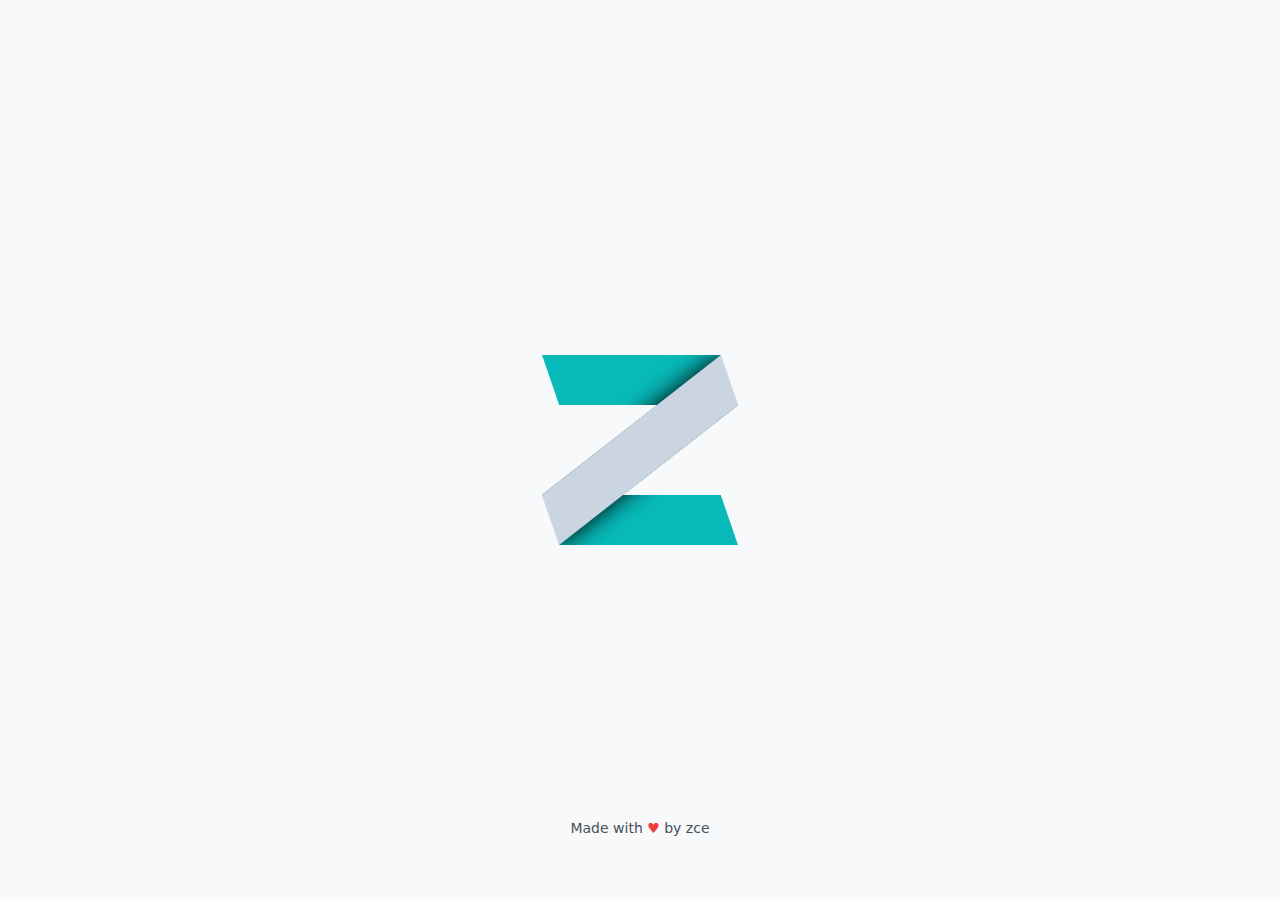
<file: index.html>
<!DOCTYPE html>
<html lang="en">
<head>
  <meta charset="UTF-8">
  <meta name="viewport" content="width=device-width, initial-scale=1.0">
  <meta name="theme-color" content="#212529">
  <meta http-equiv="X-UA-Compatible" content="IE=edge">
  <title>Lei’s Store</title>
  <style>
    body {
    	display: flex;
    	flex-direction: column;
    	justify-content: center;
    	align-items: center;
    	overflow: hidden;
    	margin: 0;
    	height: 100vh;
      font-family: system-ui, -apple-system, "Segoe UI", Roboto, Helvetica, Arial, sans-serif;
      background: #f8f9fb;
      color: #495057;
      text-align: center;
		  -webkit-font-smoothing: antialiased;
		  -moz-osx-font-smoothing: grayscale;
    }

    img {
    	width: 200px;
    }

    p {
    	position: absolute;
    	bottom: 50px;
    	font-size: 14px;
    }

    a {
      color: inherit;
      text-decoration: none;
    }

    a:hover {
      text-decoration: underline;
    }

    i {
      display: inline-block;
      color: #f03e3e;
      font-weight: normal;
      font-style: normal;
      animation: beat 0.4s infinite alternate;
    }

    @keyframes beat {
      to {
        transform: scale3d(1.3, 1.3, 1.3);
      }
    }

    @media (prefers-color-scheme: dark) {
      body {
        background: #212529;
        color: #e9ecef;
      }
    }
  </style>
</head>
<body>
	<img src="/logo/zce.svg" alt="zce.me">
  <p>Made with <i>&hearts;</i> by <a href="https://zce.me">zce</a></p>
</body>
</html>
</file>
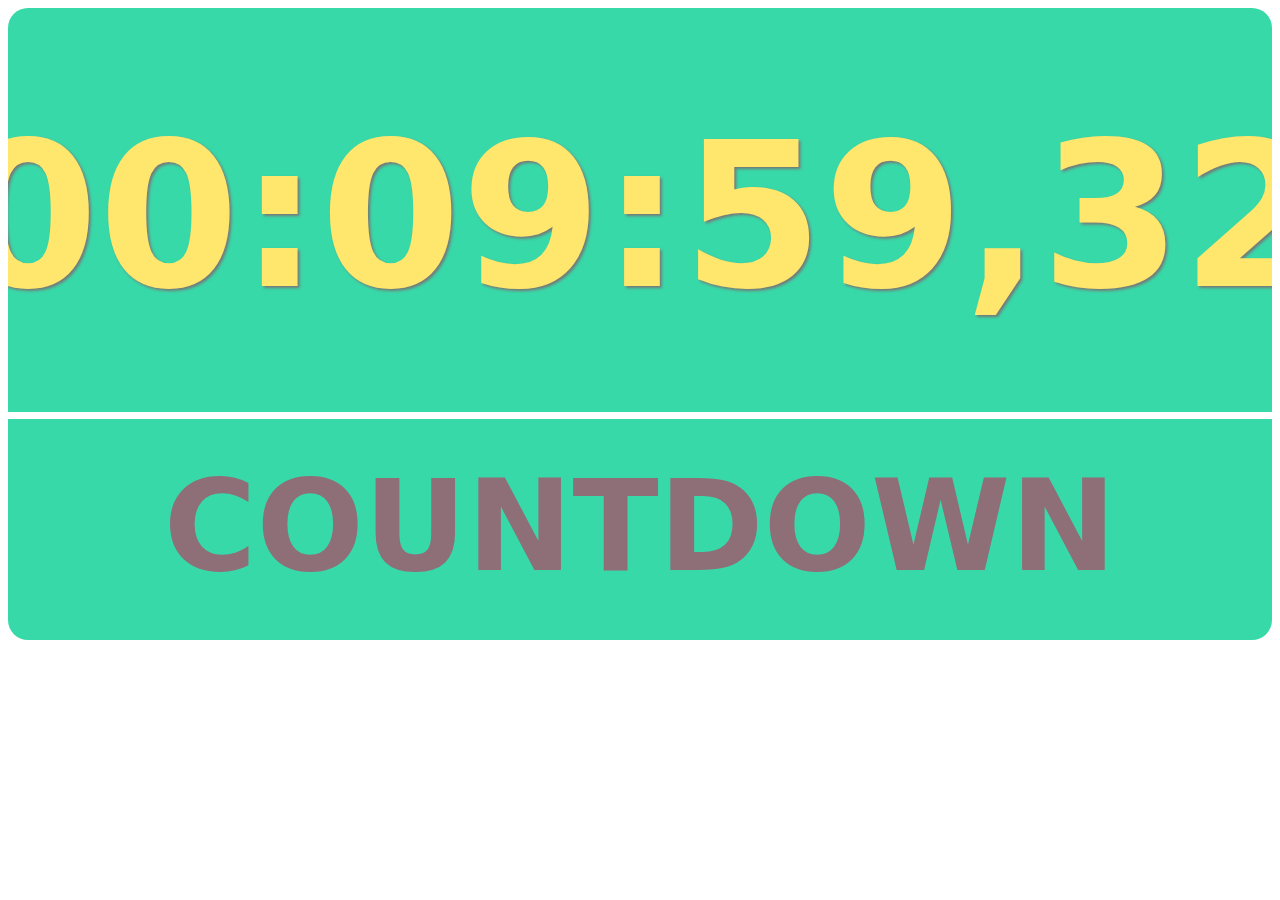
<file: countdown.html>
<!-- 

  URL Parameters:
  - timeout: Countdown duration;
  - title: Countdown title;
  - end: End time point;
  - format: Countdown time format;
    + 0: hh:mm:ss,ff
    + 1: hh:mm:ss
    + 2: hh:mm
  - color: Countdown text color;
  - background: Countdown background color;

 -->

<!DOCTYPE html>
<html lang="en">

<head>
  <meta charset="UTF-8">
  <meta http-equiv="X-UA-Compatible" content="IE=edge">
  <meta name="viewport" content="width=device-width, initial-scale=1.0">
  <title>Countdown</title>
  <style>
    svg {
      border-radius: 20px;
      background: linear-gradient(0, var(--background, #38d9a9) 35%, #0000 35%, #0000 36%, var(--background, #38d9a9) 36%);
      font-weight: 600;
      font-family: system-ui, sans-serif;
      text-anchor: middle;
    }

    svg text:first-child {
      fill: var(--color, #ffe66d);
      font-size: var(--font-size, 320px);
      text-shadow: 2px 2px 3px #777;
    }

    svg text:last-child {
      fill: var(--background, #38d9a9);
      font-size: 200px;
      filter: invert(60%);
      text-transform: uppercase;
    }
  </style>
</head>

<body>
  <svg viewbox="0 0 2000 1000"></svg>

  <script>
    const element = document.querySelector('svg')

    const params = new URLSearchParams(location.search)

    const timeout = ~~params.get('timeout') || 1000 * 60 * 10

    const title = params.get('title') || 'Countdown'
    const end = new Date(params.get('end') || (Date.now() + timeout)).getTime()
    const format = ~~params.get('format')
    const color = params.get('color')
    const background = params.get('background')

    color && element.style.setProperty('--color', color)
    background && element.style.setProperty('--background', background)

    let yOffset = 440
    if (format === 1) { 
      yOffset = 480
      element.style.setProperty('--font-size', '420px')
    } else if (format === 2) { 
      yOffset = 500
      element.style.setProperty('--font-size', '480px')
    }

    const pad = n => n.toString().padStart(2, '0')

    const formatString = time => {
      time = time > 0 ? time : 0

      const minutes = Math.floor((time % (1000 * 60 * 60)) / (1000 * 60))
      const seconds = Math.floor((time % (1000 * 60)) / 1000)

      if (format === 2)
        return `${pad(minutes)}:${pad(seconds)}`

      const hours = Math.floor((time % (1000 * 60 * 60 * 24)) / (1000 * 60 * 60))

      if (format === 1)
        return `${pad(hours)}:${pad(minutes)}:${pad(seconds)}`

      const milliseconds = Math.floor(time % 1000 / 10)

      return `${pad(hours)}:${pad(minutes)}:${pad(seconds)},${pad(milliseconds)}`
    }

    const update = () => {
      const distance = end - Date.now()
      const time = formatString(distance)
      element.innerHTML = `<text x="50%" y="${yOffset}">${time}</text><text x="50%" y="890">${title}</text>`
      distance > 0 && requestAnimationFrame(update)
    }

    requestAnimationFrame(update)
  </script>
</body>

</html>
</file>
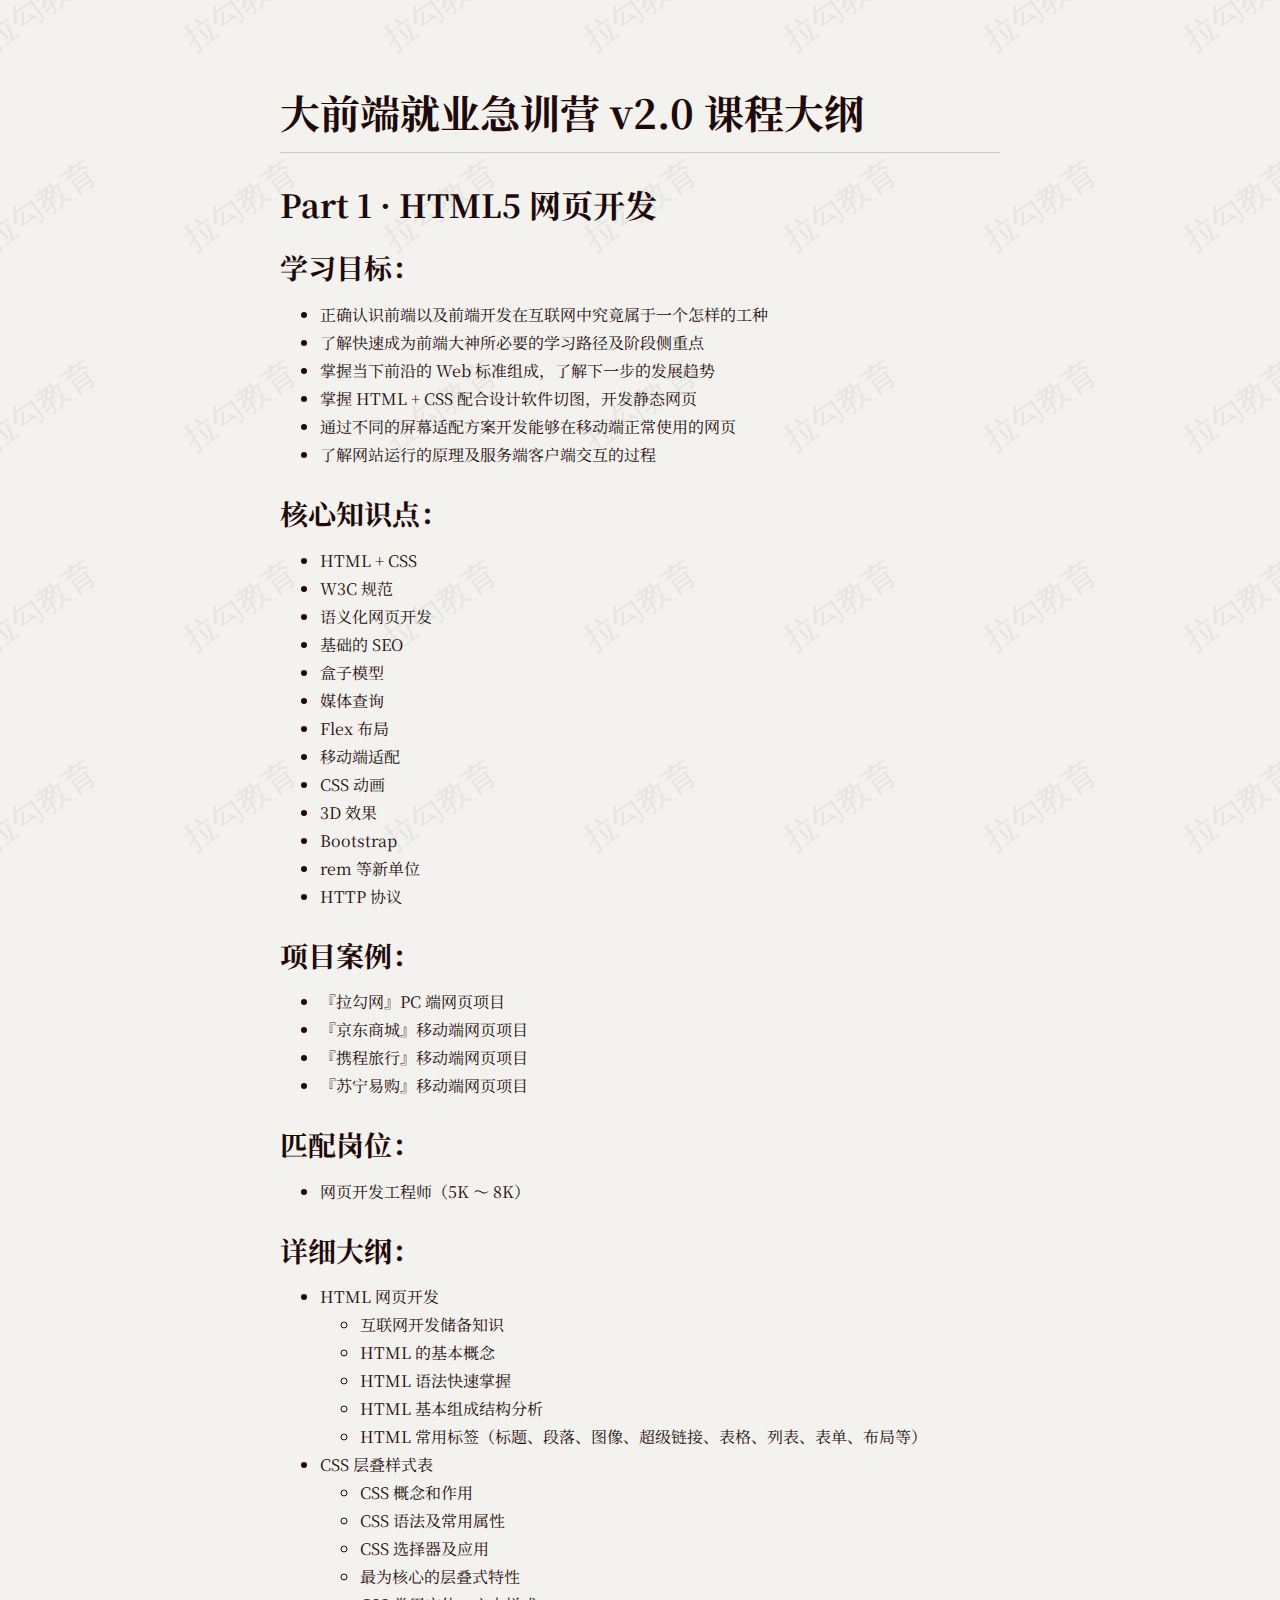
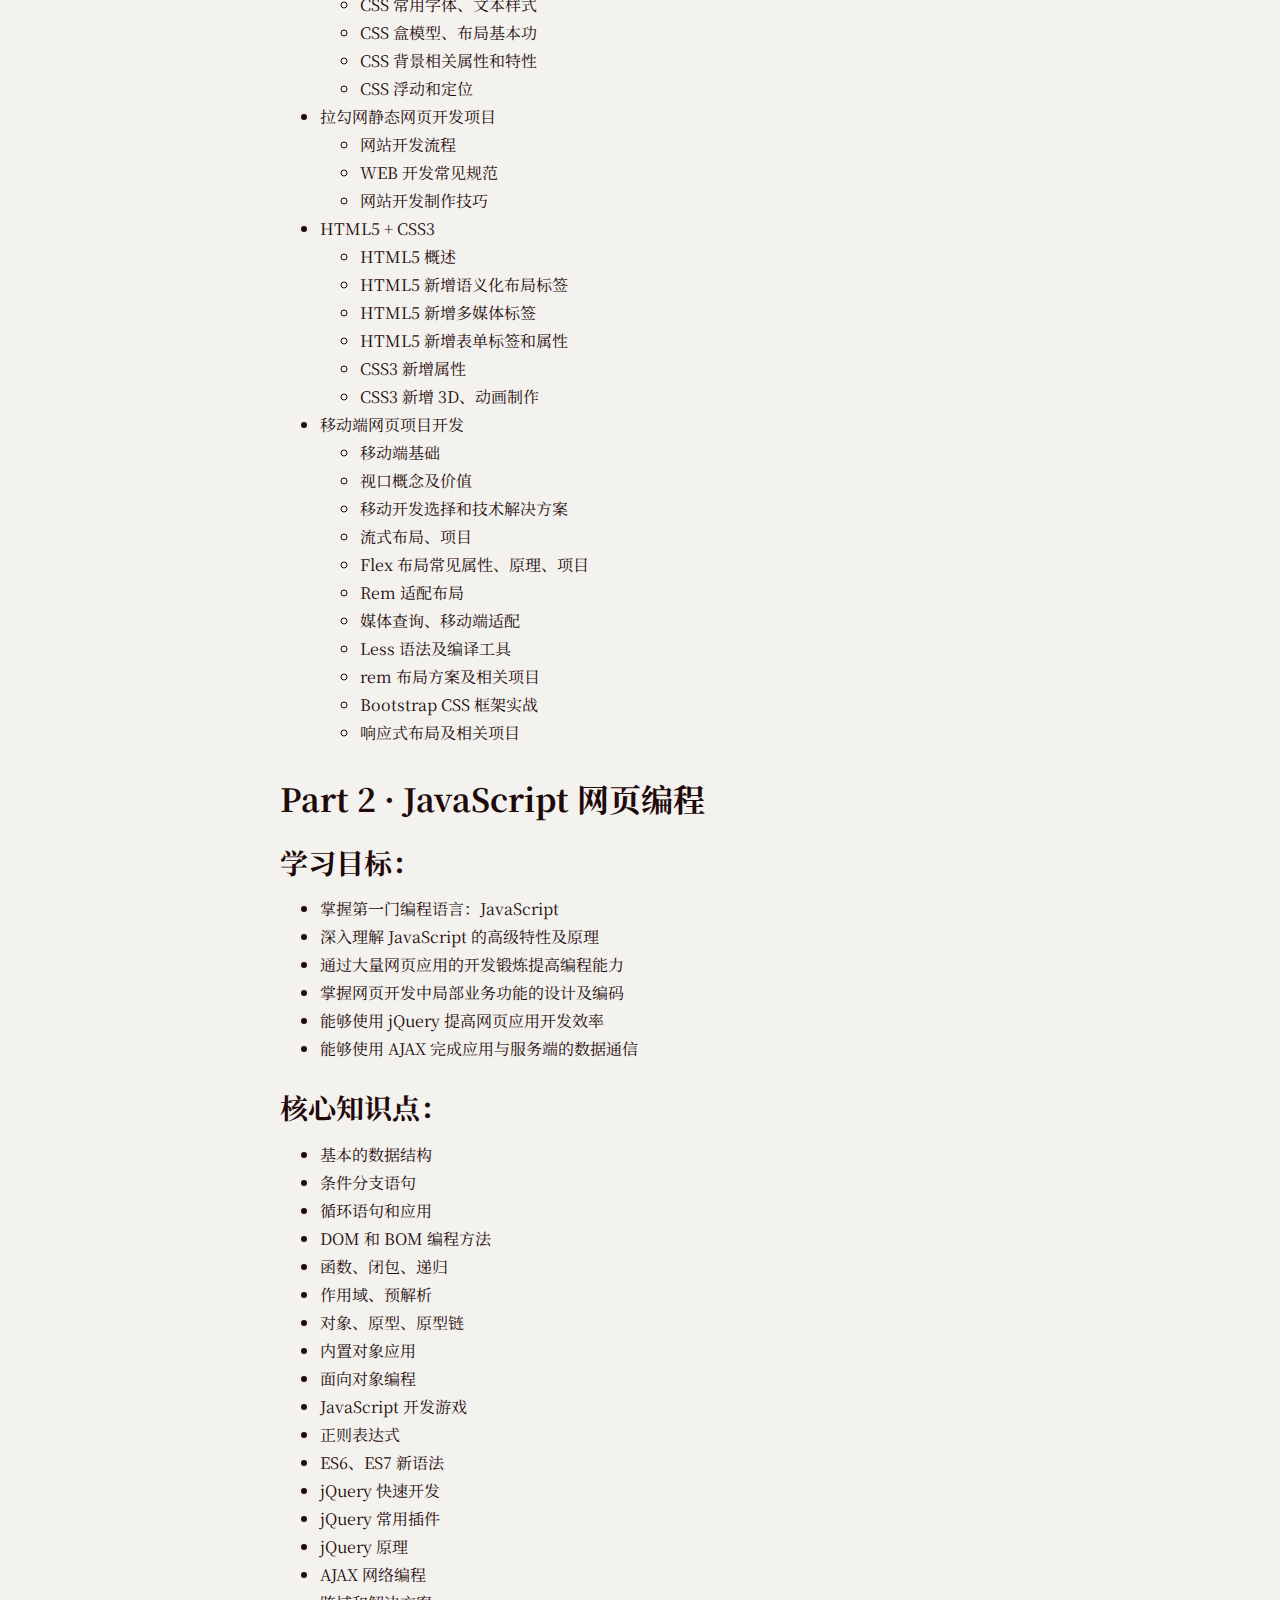
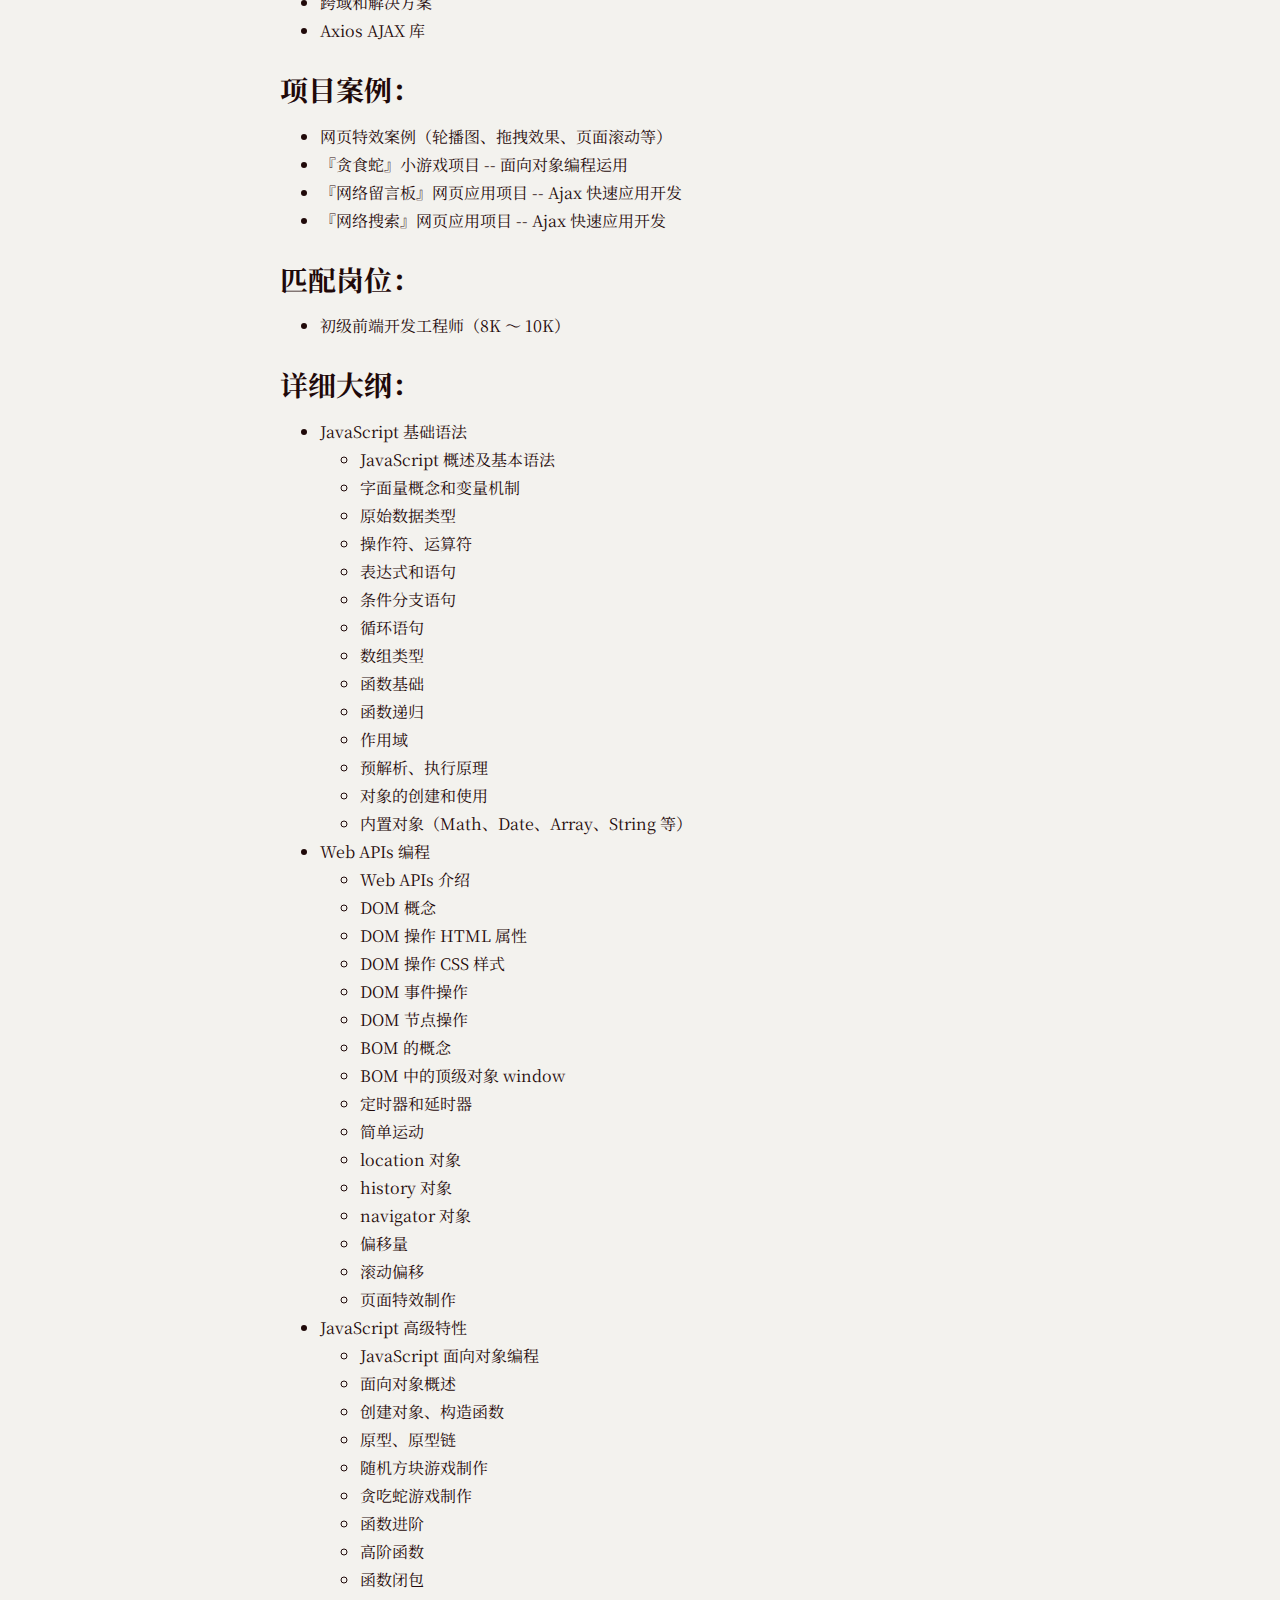
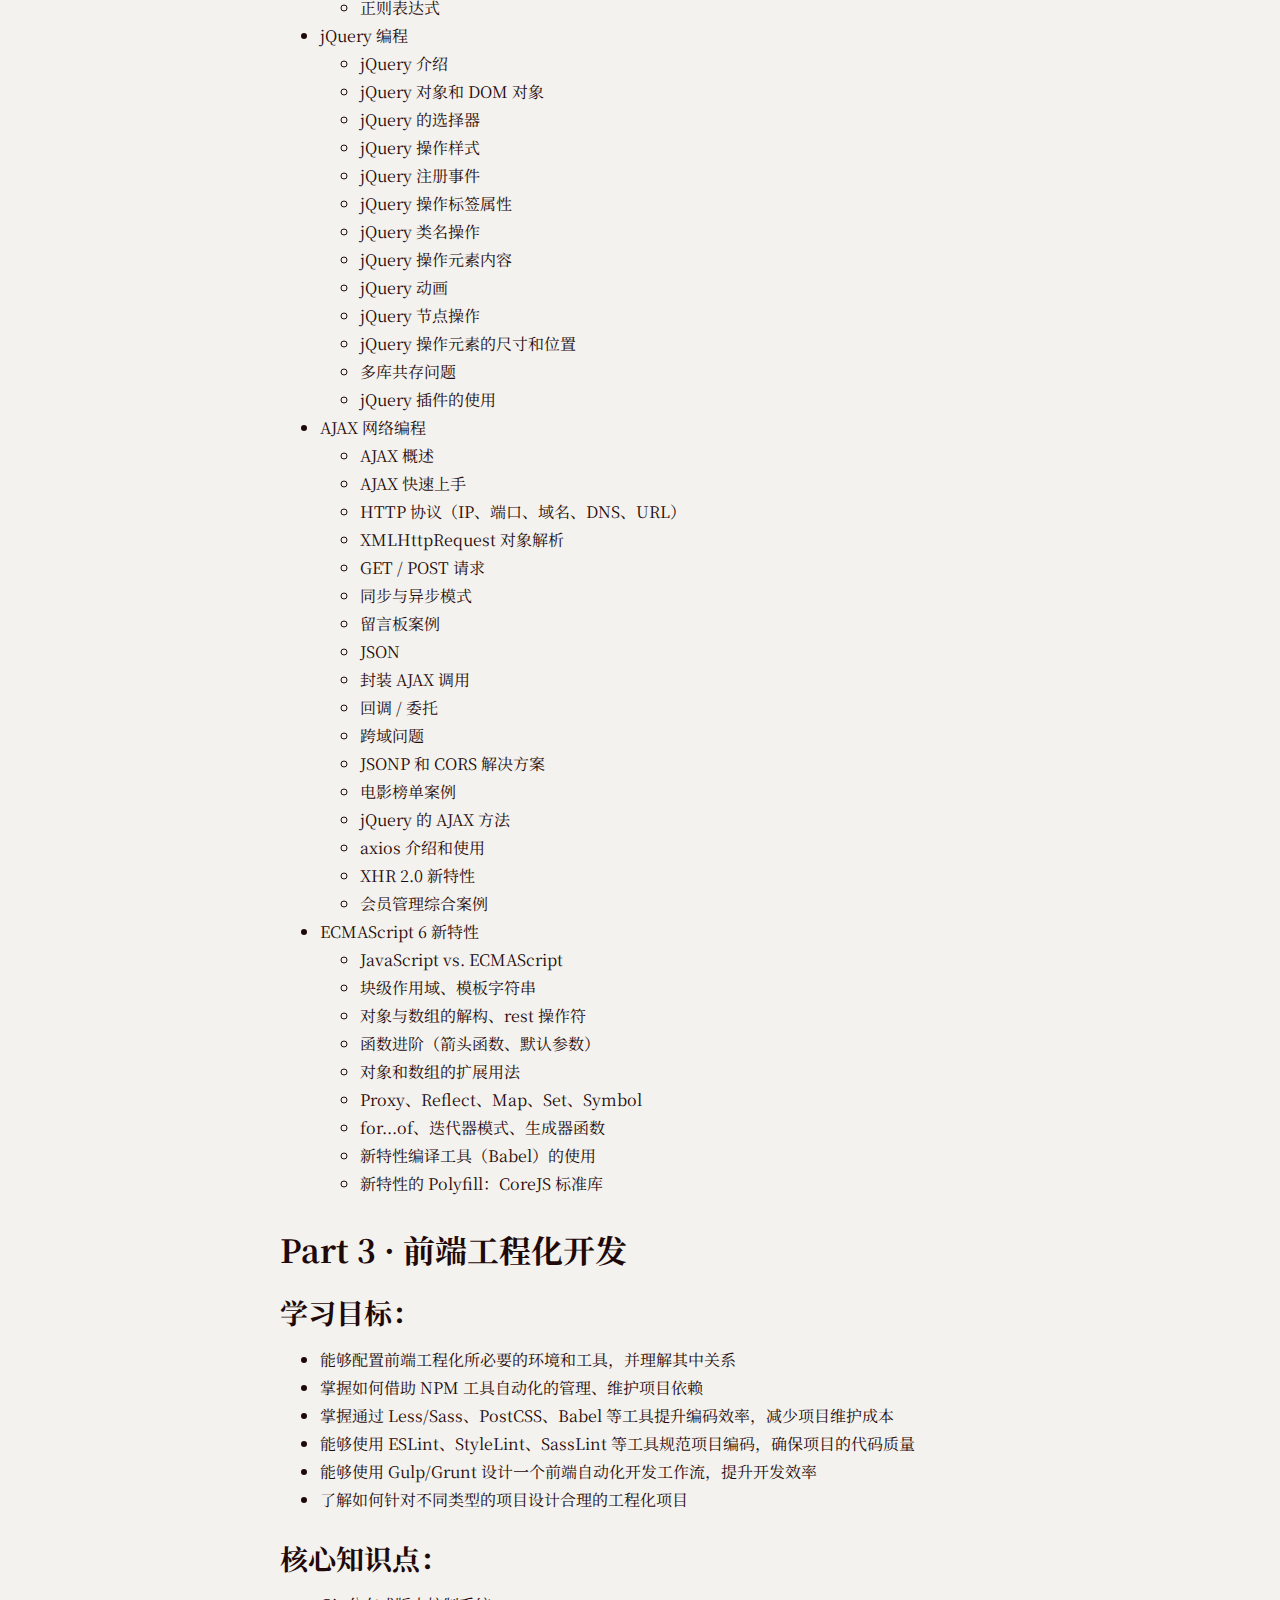
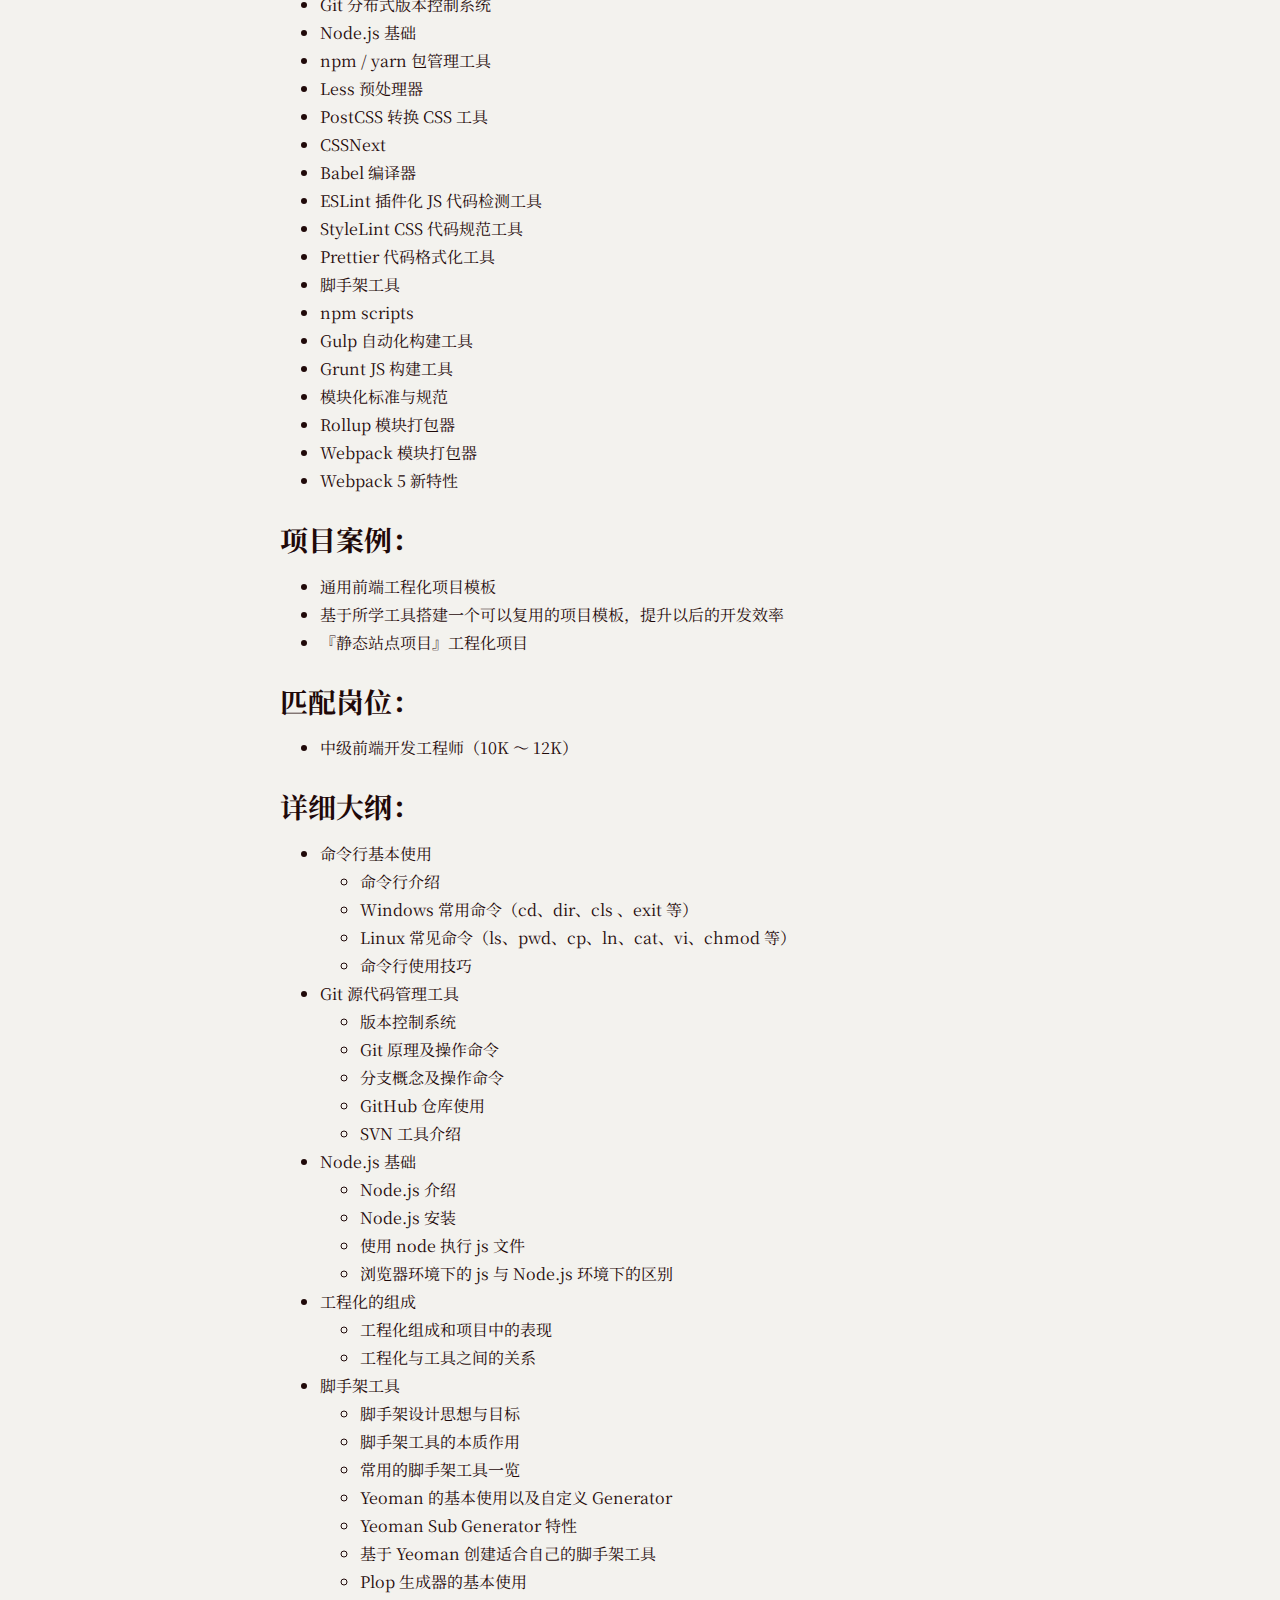
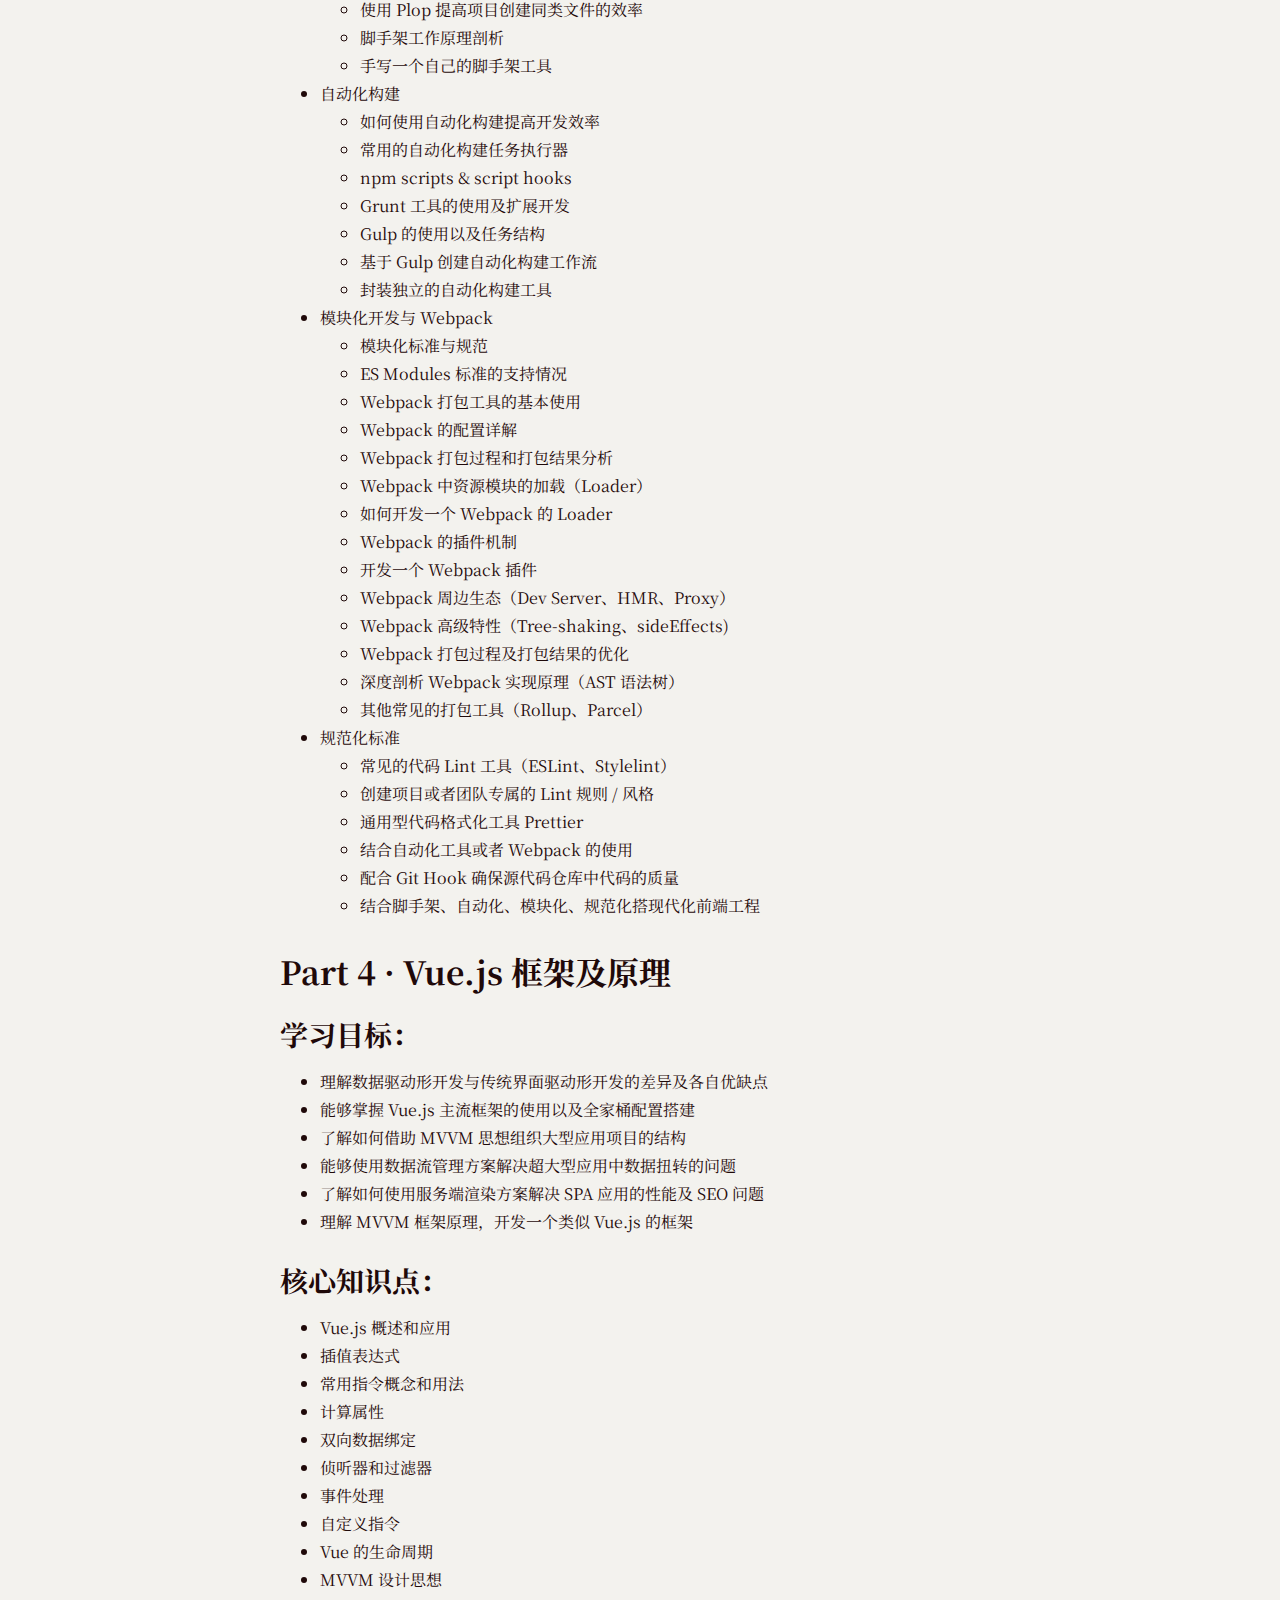
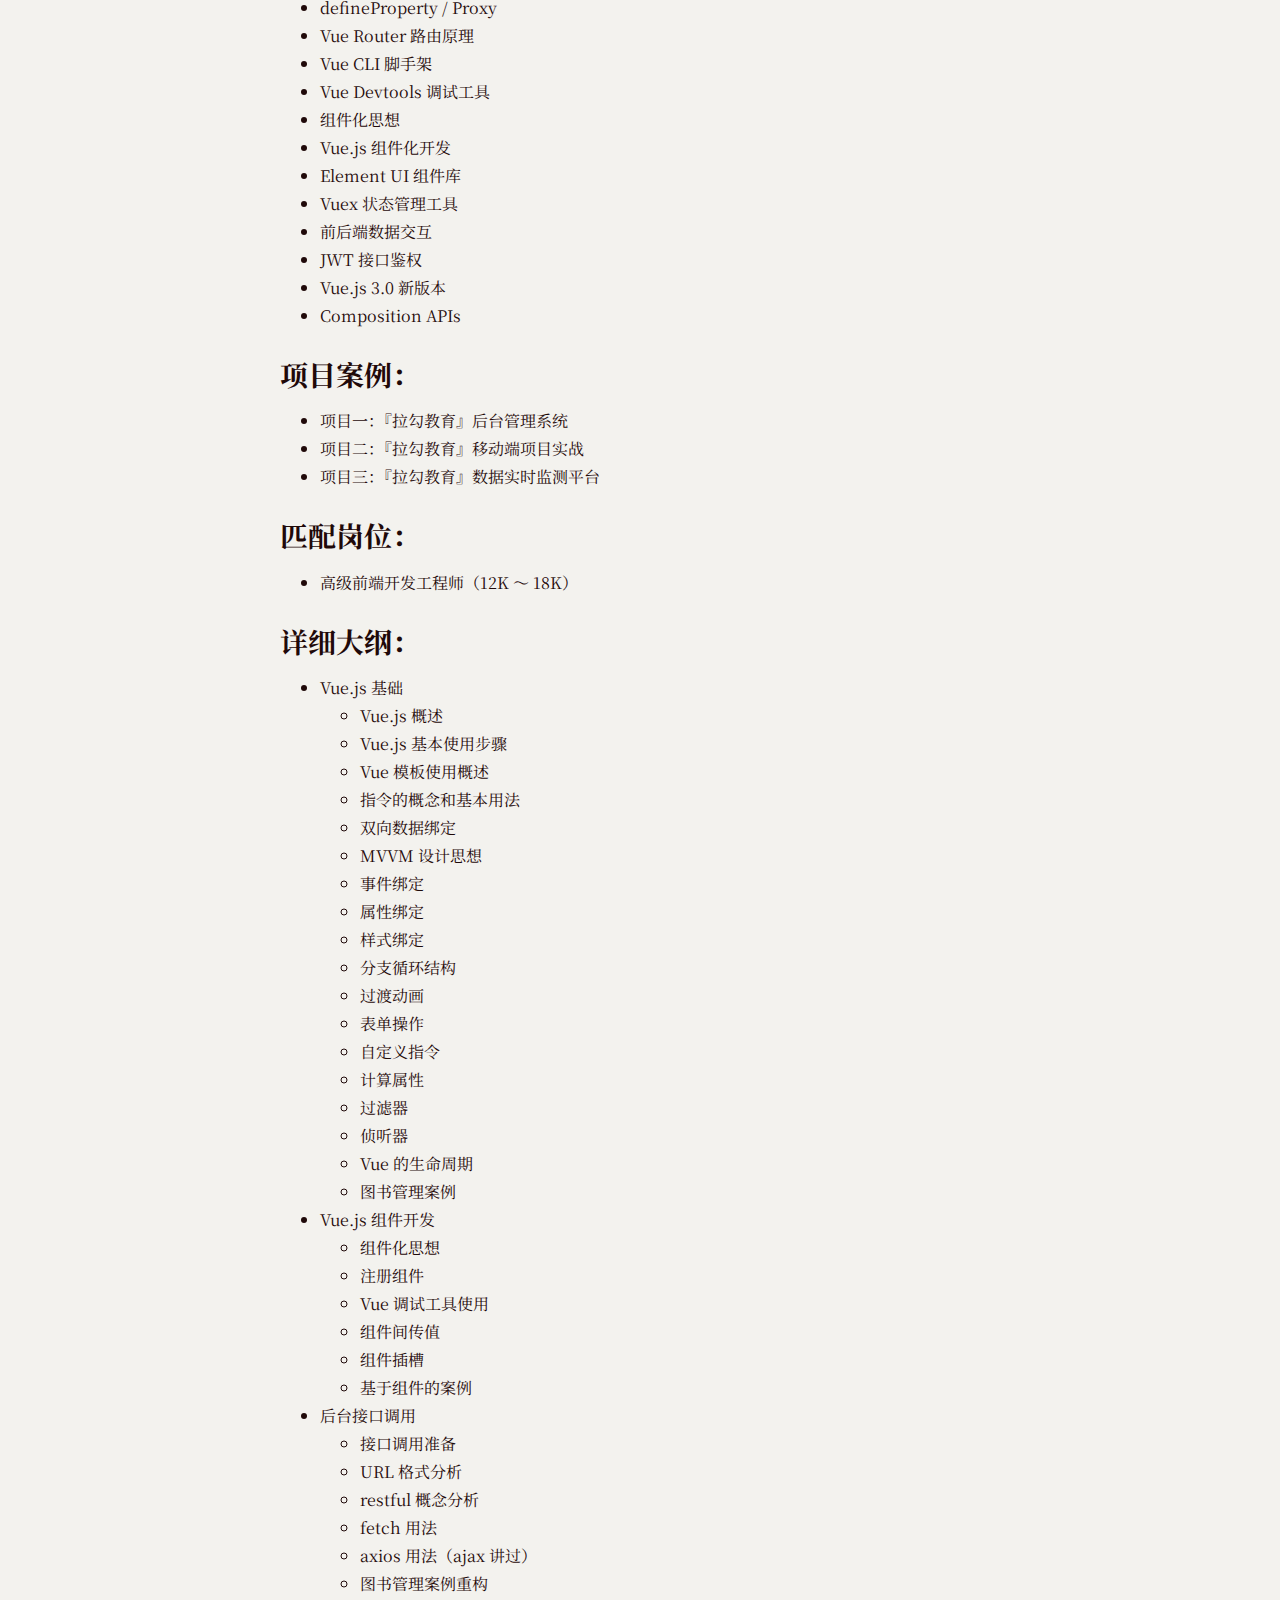
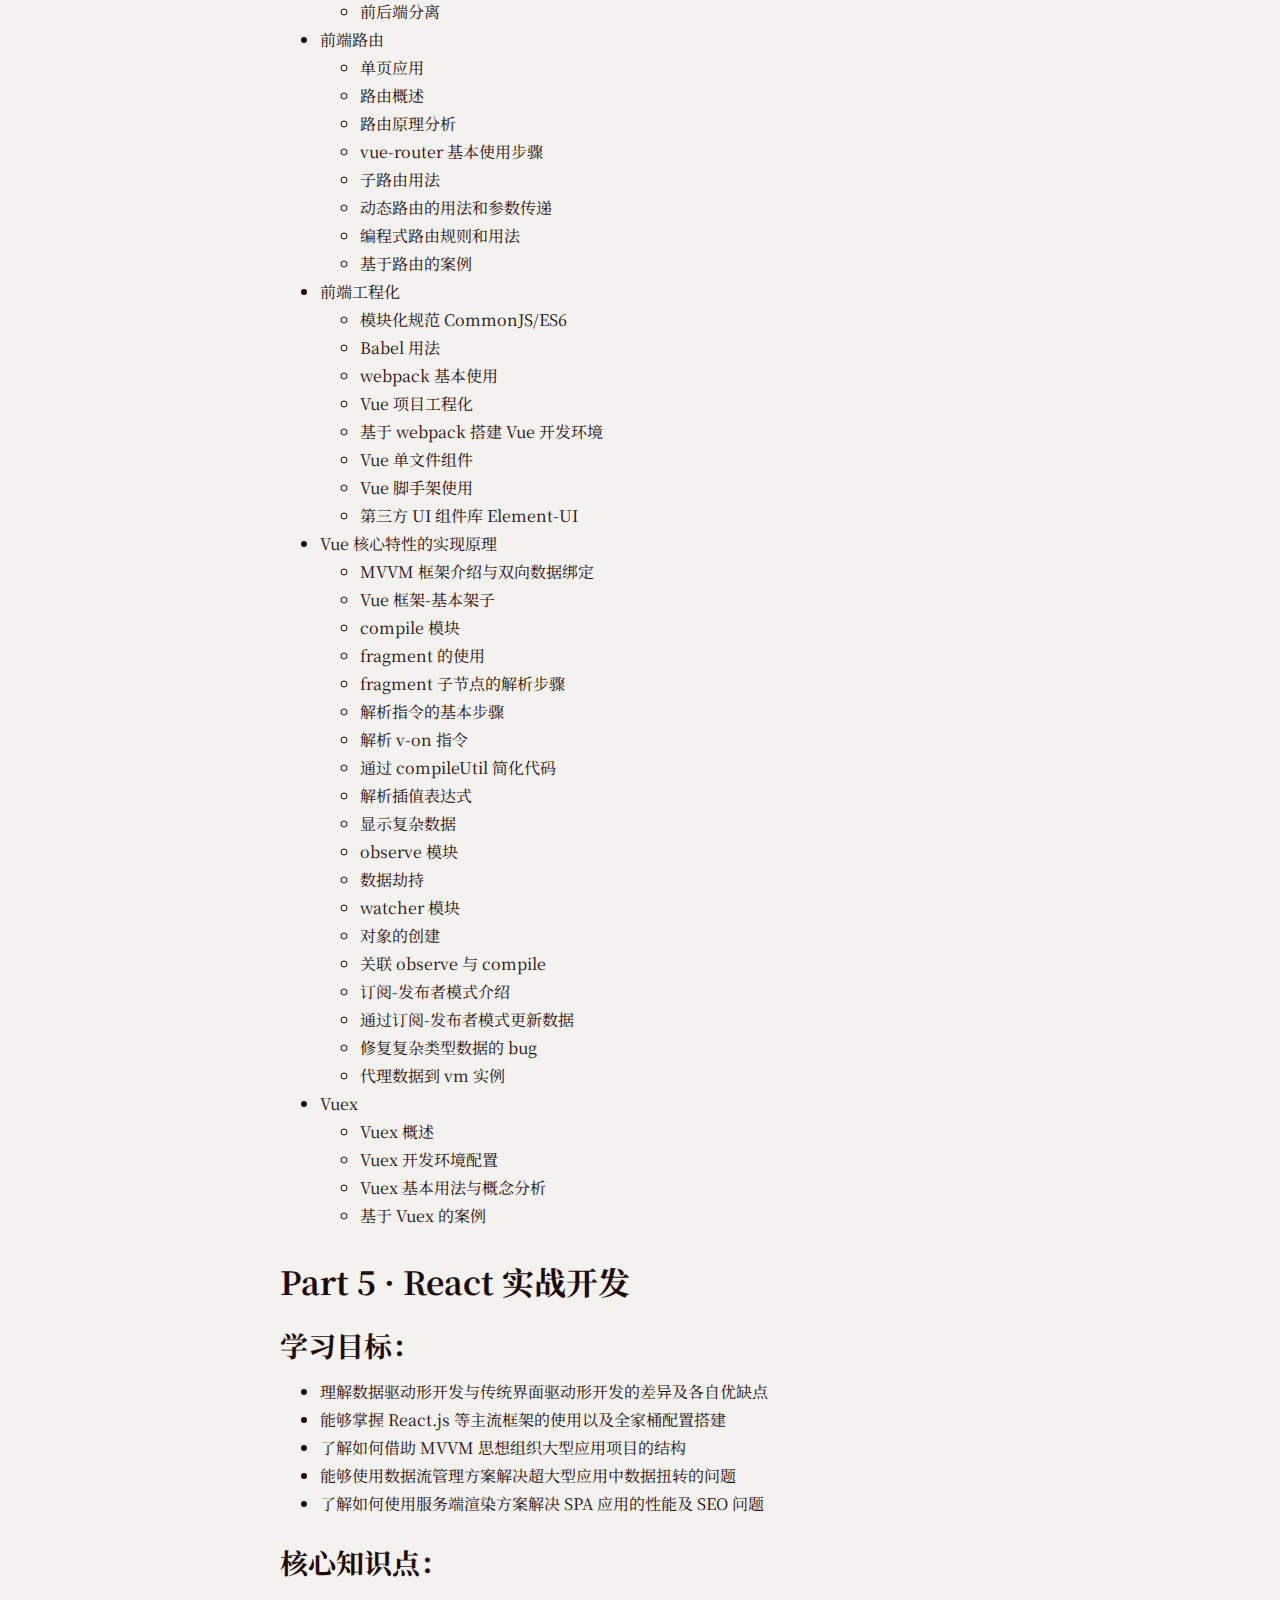
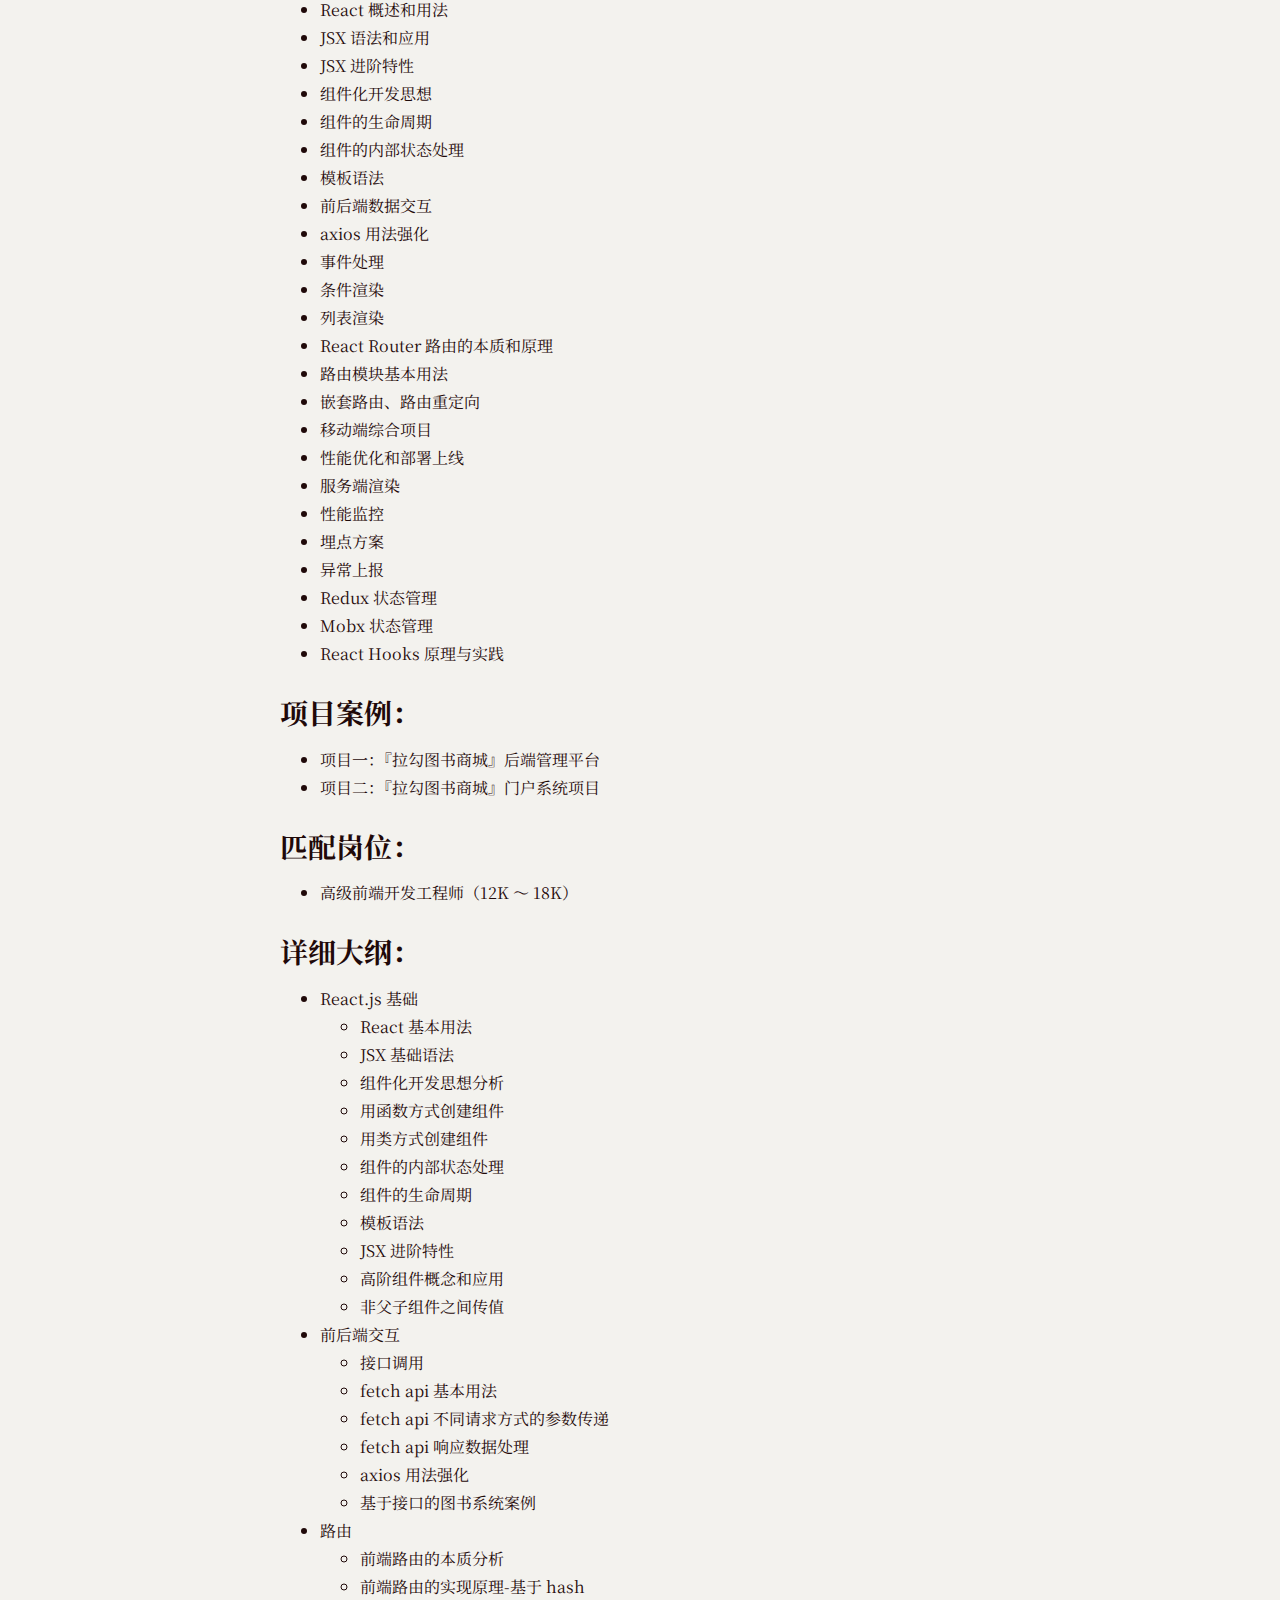
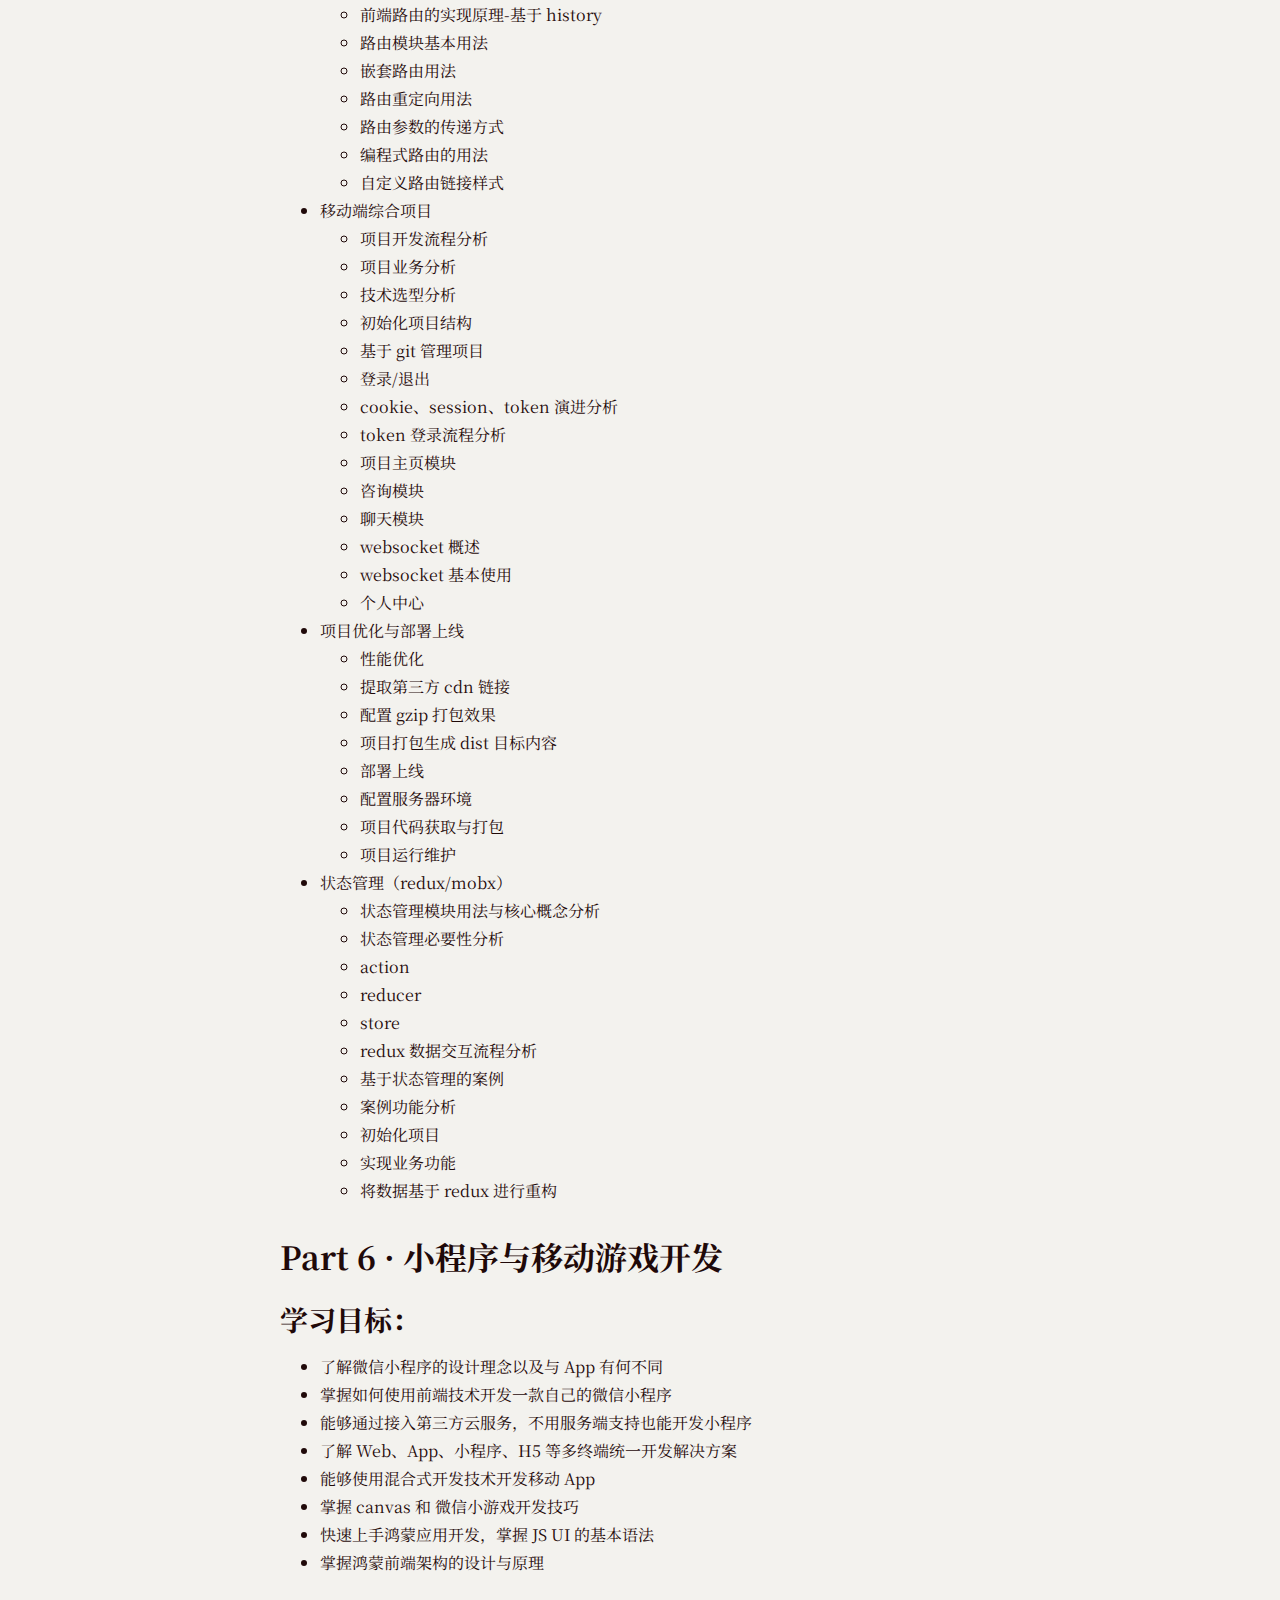
<file: fed-b/v2.0/_outline.html>
<!DOCTYPE html>
<html lang="zh">
  <head>
    <meta charset="UTF-8" />
    <meta name="viewport" content="width=800" />
    <meta http-equiv="X-UA-Compatible" content="IE=edge" />
    <title>大前端就业急训营 v2.0 课程大纲 - 拉勾教育</title>
    <link rel="preconnect" href="https://fonts.gstatic.com" />
    <link href="https://fonts.googleapis.com/css2?family=Noto+Serif+SC:wght@400;700&display=swap" rel="stylesheet" />
    <style>
      :root {
        --font-serif: 'Source Han Serif SC', 'Noto Serif SC', serif;

        --body-width: 45em;
        --body-bg: #f3f2ee;
        --body-color: #1f0909;

        --border-color: #c9cbc6;

        --block-bg: #edece8;
      }

      body {
        margin: 0 auto;
        padding: 3em 2.5em;
        max-width: var(--body-width);
        background: var(--body-bg);
        color: var(--body-color);
        font-size: 16px;
        line-height: 1.75;
        font-weight: 400;
        font-family: var(--font-serif);
        word-break: break-all;
        word-wrap: break-word;
        text-rendering: optimizeLegibility;
        -webkit-font-smoothing: antialiased;
        -moz-osx-font-smoothing: grayscale;
      }

      h1,
      h2,
      h3 {
        margin: 1em 0 0.5em;
        line-height: 1.2;
        font-weight: 700;
      }

      h1 {
        padding-bottom: 0.4em;
        border-bottom: 1px solid var(--border-color);
        font-size: 2.5em;
      }

      h2 {
        font-size: 2em;
      }

      h3 {
        font-size: 1.75em;
      }

      p {
        margin: 1em 0;
      }

      ul,
      ol {
        position: relative;
        margin: 1em 0;
        padding-left: 2.5em;
      }

      ul ul,
      ul ol,
      ol ul,
      ol ol {
        margin: 0;
      }

      li ol > li {
        list-style-type: lower-alpha;
      }

      li li ol > li {
        list-style-type: lower-roman;
      }

      blockquote {
        margin: 0;
        padding: 1em 1.25em;
        border-left: 0.4em solid var(--border-color);
        background: var(--block-bg);
      }

      blockquote > :last-child {
        margin-bottom: 0;
      }

      blockquote > :first-child {
        margin-top: 0;
      }

      .watermark {
        position: fixed;
        top: 0;
        right: 0;
        bottom: 0;
        left: 0;
        z-index: 9999;
        background: center
          url('data:image/svg+xml,<svg width="200" height="200" viewBox="0 0 100 100" xmlns="http://www.w3.org/2000/svg"><text font-family="system-ui" opacity=".05" transform="rotate(-35) translate(-7 57)">%E6%8B%89%E5%8B%BE%E6%95%99%E8%82%B2</text></svg>');
        /* pointer-events: none; */
      }
    </style>
    <!-- <script>
      (function(d) {
        var config={kitId:'uiz3zbm',scriptTimeout:3000,async:true},
        h=d.documentElement,t=setTimeout(function(){h.className=h.className.replace(/\bwf-loading\b/g,"")+" wf-inactive";},config.scriptTimeout),tk=d.createElement("script"),f=false,s=d.getElementsByTagName("script")[0],a;h.className+=" wf-loading";tk.src='https://use.typekit.net/'+config.kitId+'.js';tk.async=true;tk.onload=tk.onreadystatechange=function(){a=this.readyState;if(f||a&&a!="complete"&&a!="loaded")return;f=true;clearTimeout(t);try{Typekit.load(config)}catch(e){}};s.parentNode.insertBefore(tk,s)
      })(document)
    </script> -->
  </head>
  <body>
    <h1>大前端就业急训营 v2.0 课程大纲</h1>
    <h2>Part 1 · HTML5 网页开发</h2>
    <h3>学习目标：</h3>
    <ul>
      <li>正确认识前端以及前端开发在互联网中究竟属于一个怎样的工种</li>
      <li>了解快速成为前端大神所必要的学习路径及阶段侧重点</li>
      <li>掌握当下前沿的 Web 标准组成，了解下一步的发展趋势</li>
      <li>掌握 HTML + CSS 配合设计软件切图，开发静态网页</li>
      <li>通过不同的屏幕适配方案开发能够在移动端正常使用的网页</li>
      <li>了解网站运行的原理及服务端客户端交互的过程</li>
    </ul>
    <h3>核心知识点：</h3>
    <ul>
      <li>HTML + CSS</li>
      <li>W3C 规范</li>
      <li>语义化网页开发</li>
      <li>基础的 SEO</li>
      <li>盒子模型</li>
      <li>媒体查询</li>
      <li>Flex 布局</li>
      <li>移动端适配</li>
      <li>CSS 动画</li>
      <li>3D 效果</li>
      <li>Bootstrap</li>
      <li>rem 等新单位</li>
      <li>HTTP 协议</li>
    </ul>
    <h3>项目案例：</h3>
    <ul>
      <li>『拉勾网』PC 端网页项目</li>
      <li>『京东商城』移动端网页项目</li>
      <li>『携程旅行』移动端网页项目</li>
      <li>『苏宁易购』移动端网页项目</li>
    </ul>
    <h3>匹配岗位：</h3>
    <ul>
      <li>网页开发工程师（5K ～ 8K）</li>
    </ul>
    <h3>详细大纲：</h3>
    <ul>
      <li>
        HTML 网页开发
        <ul>
          <li>互联网开发储备知识</li>
          <li>HTML 的基本概念</li>
          <li>HTML 语法快速掌握</li>
          <li>HTML 基本组成结构分析</li>
          <li>HTML 常用标签（标题、段落、图像、超级链接、表格、列表、表单、布局等）</li>
        </ul>
      </li>
      <li>
        CSS 层叠样式表
        <ul>
          <li>CSS 概念和作用</li>
          <li>CSS 语法及常用属性</li>
          <li>CSS 选择器及应用</li>
          <li>最为核心的层叠式特性</li>
          <li>CSS 常用字体、文本样式</li>
          <li>CSS 盒模型、布局基本功</li>
          <li>CSS 背景相关属性和特性</li>
          <li>CSS 浮动和定位</li>
        </ul>
      </li>
      <li>
        拉勾网静态网页开发项目
        <ul>
          <li>网站开发流程</li>
          <li>WEB 开发常见规范</li>
          <li>网站开发制作技巧</li>
        </ul>
      </li>
      <li>
        HTML5 + CSS3
        <ul>
          <li>HTML5 概述</li>
          <li>HTML5 新增语义化布局标签</li>
          <li>HTML5 新增多媒体标签</li>
          <li>HTML5 新增表单标签和属性</li>
          <li>CSS3 新增属性</li>
          <li>CSS3 新增 3D、动画制作</li>
        </ul>
      </li>
      <li>
        移动端网页项目开发
        <ul>
          <li>移动端基础</li>
          <li>视口概念及价值</li>
          <li>移动开发选择和技术解决方案</li>
          <li>流式布局、项目</li>
          <li>Flex 布局常见属性、原理、项目</li>
          <li>Rem 适配布局</li>
          <li>媒体查询、移动端适配</li>
          <li>Less 语法及编译工具</li>
          <li>rem 布局方案及相关项目</li>
          <li>Bootstrap CSS 框架实战</li>
          <li>响应式布局及相关项目</li>
        </ul>
      </li>
    </ul>
    <h2>Part 2 · JavaScript 网页编程</h2>
    <h3>学习目标：</h3>
    <ul>
      <li>掌握第一门编程语言：JavaScript</li>
      <li>深入理解 JavaScript 的高级特性及原理</li>
      <li>通过大量网页应用的开发锻炼提高编程能力</li>
      <li>掌握网页开发中局部业务功能的设计及编码</li>
      <li>能够使用 jQuery 提高网页应用开发效率</li>
      <li>能够使用 AJAX 完成应用与服务端的数据通信</li>
    </ul>
    <h3>核心知识点：</h3>
    <ul>
      <li>基本的数据结构</li>
      <li>条件分支语句</li>
      <li>循环语句和应用</li>
      <li>DOM 和 BOM 编程方法</li>
      <li>函数、闭包、递归</li>
      <li>作用域、预解析</li>
      <li>对象、原型、原型链</li>
      <li>内置对象应用</li>
      <li>面向对象编程</li>
      <li>JavaScript 开发游戏</li>
      <li>正则表达式</li>
      <li>ES6、ES7 新语法</li>
      <li>jQuery 快速开发</li>
      <li>jQuery 常用插件</li>
      <li>jQuery 原理</li>
      <li>AJAX 网络编程</li>
      <li>跨域和解决方案</li>
      <li>Axios AJAX 库</li>
    </ul>
    <h3>项目案例：</h3>
    <ul>
      <li>网页特效案例（轮播图、拖拽效果、页面滚动等）</li>
      <li>『贪食蛇』小游戏项目 -- 面向对象编程运用</li>
      <li>『网络留言板』网页应用项目 -- Ajax 快速应用开发</li>
      <li>『网络搜索』网页应用项目 -- Ajax 快速应用开发</li>
    </ul>
    <h3>匹配岗位：</h3>
    <ul>
      <li>初级前端开发工程师（8K ～ 10K）</li>
    </ul>
    <h3>详细大纲：</h3>
    <ul>
      <li>
        JavaScript 基础语法
        <ul>
          <li>JavaScript 概述及基本语法</li>
          <li>字面量概念和变量机制</li>
          <li>原始数据类型</li>
          <li>操作符、运算符</li>
          <li>表达式和语句</li>
          <li>条件分支语句</li>
          <li>循环语句</li>
          <li>数组类型</li>
          <li>函数基础</li>
          <li>函数递归</li>
          <li>作用域</li>
          <li>预解析、执行原理</li>
          <li>对象的创建和使用</li>
          <li>内置对象（Math、Date、Array、String 等）</li>
        </ul>
      </li>
      <li>
        Web APIs 编程
        <ul>
          <li>Web APIs 介绍</li>
          <li>DOM 概念</li>
          <li>DOM 操作 HTML 属性</li>
          <li>DOM 操作 CSS 样式</li>
          <li>DOM 事件操作</li>
          <li>DOM 节点操作</li>
          <li>BOM 的概念</li>
          <li>BOM 中的顶级对象 window</li>
          <li>定时器和延时器</li>
          <li>简单运动</li>
          <li>location 对象</li>
          <li>history 对象</li>
          <li>navigator 对象</li>
          <li>偏移量</li>
          <li>滚动偏移</li>
          <li>页面特效制作</li>
        </ul>
      </li>
      <li>
        JavaScript 高级特性
        <ul>
          <li>JavaScript 面向对象编程</li>
          <li>面向对象概述</li>
          <li>创建对象、构造函数</li>
          <li>原型、原型链</li>
          <li>随机方块游戏制作</li>
          <li>贪吃蛇游戏制作</li>
          <li>函数进阶</li>
          <li>高阶函数</li>
          <li>函数闭包</li>
          <li>正则表达式</li>
        </ul>
      </li>
      <li>
        jQuery 编程
        <ul>
          <li>jQuery 介绍</li>
          <li>jQuery 对象和 DOM 对象</li>
          <li>jQuery 的选择器</li>
          <li>jQuery 操作样式</li>
          <li>jQuery 注册事件</li>
          <li>jQuery 操作标签属性</li>
          <li>jQuery 类名操作</li>
          <li>jQuery 操作元素内容</li>
          <li>jQuery 动画</li>
          <li>jQuery 节点操作</li>
          <li>jQuery 操作元素的尺寸和位置</li>
          <li>多库共存问题</li>
          <li>jQuery 插件的使用</li>
        </ul>
      </li>
      <li>
        AJAX 网络编程
        <ul>
          <li>AJAX 概述</li>
          <li>AJAX 快速上手</li>
          <li>HTTP 协议（IP、端口、域名、DNS、URL）</li>
          <li>XMLHttpRequest 对象解析</li>
          <li>GET / POST 请求</li>
          <li>同步与异步模式</li>
          <li>留言板案例</li>
          <li>JSON</li>
          <li>封装 AJAX 调用</li>
          <li>回调 / 委托</li>
          <li>跨域问题</li>
          <li>JSONP 和 CORS 解决方案</li>
          <li>电影榜单案例</li>
          <li>jQuery 的 AJAX 方法</li>
          <li>axios 介绍和使用</li>
          <li>XHR 2.0 新特性</li>
          <li>会员管理综合案例</li>
        </ul>
      </li>
      <li>
        ECMAScript 6 新特性
        <ul>
          <li>JavaScript vs. ECMAScript</li>
          <li>块级作用域、模板字符串</li>
          <li>对象与数组的解构、rest 操作符</li>
          <li>函数进阶（箭头函数、默认参数）</li>
          <li>对象和数组的扩展用法</li>
          <li>Proxy、Reflect、Map、Set、Symbol</li>
          <li>for...of、迭代器模式、生成器函数</li>
          <li>新特性编译工具（Babel）的使用</li>
          <li>新特性的 Polyfill：CoreJS 标准库</li>
        </ul>
      </li>
    </ul>
    <h2>Part 3 · 前端工程化开发</h2>
    <h3>学习目标：</h3>
    <ul>
      <li>能够配置前端工程化所必要的环境和工具，并理解其中关系</li>
      <li>掌握如何借助 NPM 工具自动化的管理、维护项目依赖</li>
      <li>掌握通过 Less/Sass、PostCSS、Babel 等工具提升编码效率，减少项目维护成本</li>
      <li>能够使用 ESLint、StyleLint、SassLint 等工具规范项目编码，确保项目的代码质量</li>
      <li>能够使用 Gulp/Grunt 设计一个前端自动化开发工作流，提升开发效率</li>
      <li>了解如何针对不同类型的项目设计合理的工程化项目</li>
    </ul>
    <h3>核心知识点：</h3>
    <ul>
      <li>Git 分布式版本控制系统</li>
      <li>Node.js 基础</li>
      <li>npm / yarn 包管理工具</li>
      <li>Less 预处理器</li>
      <li>PostCSS 转换 CSS 工具</li>
      <li>CSSNext</li>
      <li>Babel 编译器</li>
      <li>ESLint 插件化 JS 代码检测工具</li>
      <li>StyleLint CSS 代码规范工具</li>
      <li>Prettier 代码格式化工具</li>
      <li>脚手架工具</li>
      <li>npm scripts</li>
      <li>Gulp 自动化构建工具</li>
      <li>Grunt JS 构建工具</li>
      <li>模块化标准与规范</li>
      <li>Rollup 模块打包器</li>
      <li>Webpack 模块打包器</li>
      <li>Webpack 5 新特性</li>
    </ul>
    <h3>项目案例：</h3>
    <ul>
      <li>通用前端工程化项目模板</li>
      <li>基于所学工具搭建一个可以复用的项目模板，提升以后的开发效率</li>
      <li>『静态站点项目』工程化项目</li>
    </ul>
    <h3>匹配岗位：</h3>
    <ul>
      <li>中级前端开发工程师（10K ～ 12K）</li>
    </ul>
    <h3>详细大纲：</h3>
    <ul>
      <li>
        命令行基本使用
        <ul>
          <li>命令行介绍</li>
          <li>Windows 常用命令（cd、dir、cls 、exit 等）</li>
          <li>Linux 常见命令（ls、pwd、cp、ln、cat、vi、chmod 等）</li>
          <li>命令行使用技巧</li>
        </ul>
      </li>
      <li>
        Git 源代码管理工具
        <ul>
          <li>版本控制系统</li>
          <li>Git 原理及操作命令</li>
          <li>分支概念及操作命令</li>
          <li>GitHub 仓库使用</li>
          <li>SVN 工具介绍</li>
        </ul>
      </li>
      <li>
        Node.js 基础
        <ul>
          <li>Node.js 介绍</li>
          <li>Node.js 安装</li>
          <li>使用 node 执行 js 文件</li>
          <li>浏览器环境下的 js 与 Node.js 环境下的区别</li>
        </ul>
      </li>
      <li>
        工程化的组成
        <ul>
          <li>工程化组成和项目中的表现</li>
          <li>工程化与工具之间的关系</li>
        </ul>
      </li>
      <li>
        脚手架工具
        <ul>
          <li>脚手架设计思想与目标</li>
          <li>脚手架工具的本质作用</li>
          <li>常用的脚手架工具一览</li>
          <li>Yeoman 的基本使用以及自定义 Generator</li>
          <li>Yeoman Sub Generator 特性</li>
          <li>基于 Yeoman 创建适合自己的脚手架工具</li>
          <li>Plop 生成器的基本使用</li>
          <li>使用 Plop 提高项目创建同类文件的效率</li>
          <li>脚手架工作原理剖析</li>
          <li>手写一个自己的脚手架工具</li>
        </ul>
      </li>
      <li>
        自动化构建
        <ul>
          <li>如何使用自动化构建提高开发效率</li>
          <li>常用的自动化构建任务执行器</li>
          <li>npm scripts &amp; script hooks</li>
          <li>Grunt 工具的使用及扩展开发</li>
          <li>Gulp 的使用以及任务结构</li>
          <li>基于 Gulp 创建自动化构建工作流</li>
          <li>封装独立的自动化构建工具</li>
        </ul>
      </li>
      <li>
        模块化开发与 Webpack
        <ul>
          <li>模块化标准与规范</li>
          <li>ES Modules 标准的支持情况</li>
          <li>Webpack 打包工具的基本使用</li>
          <li>Webpack 的配置详解</li>
          <li>Webpack 打包过程和打包结果分析</li>
          <li>Webpack 中资源模块的加载（Loader）</li>
          <li>如何开发一个 Webpack 的 Loader</li>
          <li>Webpack 的插件机制</li>
          <li>开发一个 Webpack 插件</li>
          <li>Webpack 周边生态（Dev Server、HMR、Proxy）</li>
          <li>Webpack 高级特性（Tree-shaking、sideEffects)</li>
          <li>Webpack 打包过程及打包结果的优化</li>
          <li>深度剖析 Webpack 实现原理（AST 语法树）</li>
          <li>其他常见的打包工具（Rollup、Parcel）</li>
        </ul>
      </li>
      <li>
        规范化标准
        <ul>
          <li>常见的代码 Lint 工具（ESLint、Stylelint）</li>
          <li>创建项目或者团队专属的 Lint 规则 / 风格</li>
          <li>通用型代码格式化工具 Prettier</li>
          <li>结合自动化工具或者 Webpack 的使用</li>
          <li>配合 Git Hook 确保源代码仓库中代码的质量</li>
          <li>结合脚手架、自动化、模块化、规范化搭现代化前端工程</li>
        </ul>
      </li>
    </ul>
    <h2>Part 4 · Vue.js 框架及原理</h2>
    <h3>学习目标：</h3>
    <ul>
      <li>理解数据驱动形开发与传统界面驱动形开发的差异及各自优缺点</li>
      <li>能够掌握 Vue.js 主流框架的使用以及全家桶配置搭建</li>
      <li>了解如何借助 MVVM 思想组织大型应用项目的结构</li>
      <li>能够使用数据流管理方案解决超大型应用中数据扭转的问题</li>
      <li>了解如何使用服务端渲染方案解决 SPA 应用的性能及 SEO 问题</li>
      <li>理解 MVVM 框架原理，开发一个类似 Vue.js 的框架</li>
    </ul>
    <h3>核心知识点：</h3>
    <ul>
      <li>Vue.js 概述和应用</li>
      <li>插值表达式</li>
      <li>常用指令概念和用法</li>
      <li>计算属性</li>
      <li>双向数据绑定</li>
      <li>侦听器和过滤器</li>
      <li>事件处理</li>
      <li>自定义指令</li>
      <li>Vue 的生命周期</li>
      <li>MVVM 设计思想</li>
      <li>defineProperty / Proxy</li>
      <li>Vue Router 路由原理</li>
      <li>Vue CLI 脚手架</li>
      <li>Vue Devtools 调试工具</li>
      <li>组件化思想</li>
      <li>Vue.js 组件化开发</li>
      <li>Element UI 组件库</li>
      <li>Vuex 状态管理工具</li>
      <li>前后端数据交互</li>
      <li>JWT 接口鉴权</li>
      <li>Vue.js 3.0 新版本</li>
      <li>Composition APIs</li>
    </ul>
    <h3>项目案例：</h3>
    <ul>
      <li>项目一：『拉勾教育』后台管理系统</li>
      <li>项目二：『拉勾教育』移动端项目实战</li>
      <li>项目三：『拉勾教育』数据实时监测平台</li>
    </ul>
    <h3>匹配岗位：</h3>
    <ul>
      <li>高级前端开发工程师（12K ～ 18K）</li>
    </ul>
    <h3>详细大纲：</h3>
    <ul>
      <li>
        Vue.js 基础
        <ul>
          <li>Vue.js 概述</li>
          <li>Vue.js 基本使用步骤</li>
          <li>Vue 模板使用概述</li>
          <li>指令的概念和基本用法</li>
          <li>双向数据绑定</li>
          <li>MVVM 设计思想</li>
          <li>事件绑定</li>
          <li>属性绑定</li>
          <li>样式绑定</li>
          <li>分支循环结构</li>
          <li>过渡动画</li>
          <li>表单操作</li>
          <li>自定义指令</li>
          <li>计算属性</li>
          <li>过滤器</li>
          <li>侦听器</li>
          <li>Vue 的生命周期</li>
          <li>图书管理案例</li>
        </ul>
      </li>
      <li>
        Vue.js 组件开发
        <ul>
          <li>组件化思想</li>
          <li>注册组件</li>
          <li>Vue 调试工具使用</li>
          <li>组件间传值</li>
          <li>组件插槽</li>
          <li>基于组件的案例</li>
        </ul>
      </li>
      <li>
        后台接口调用
        <ul>
          <li>接口调用准备</li>
          <li>URL 格式分析</li>
          <li>restful 概念分析</li>
          <li>fetch 用法</li>
          <li>axios 用法（ajax 讲过）</li>
          <li>图书管理案例重构</li>
          <li>前后端分离</li>
        </ul>
      </li>
      <li>
        前端路由
        <ul>
          <li>单页应用</li>
          <li>路由概述</li>
          <li>路由原理分析</li>
          <li>vue-router 基本使用步骤</li>
          <li>子路由用法</li>
          <li>动态路由的用法和参数传递</li>
          <li>编程式路由规则和用法</li>
          <li>基于路由的案例</li>
        </ul>
      </li>
      <li>
        前端工程化
        <ul>
          <li>模块化规范 CommonJS/ES6</li>
          <li>Babel 用法</li>
          <li>webpack 基本使用</li>
          <li>Vue 项目工程化</li>
          <li>基于 webpack 搭建 Vue 开发环境</li>
          <li>Vue 单文件组件</li>
          <li>Vue 脚手架使用</li>
          <li>第三方 UI 组件库 Element-UI</li>
        </ul>
      </li>
      <li>
        Vue 核心特性的实现原理
        <ul>
          <li>MVVM 框架介绍与双向数据绑定</li>
          <li>Vue 框架-基本架子</li>
          <li>compile 模块</li>
          <li>fragment 的使用</li>
          <li>fragment 子节点的解析步骤</li>
          <li>解析指令的基本步骤</li>
          <li>解析 v-on 指令</li>
          <li>通过 compileUtil 简化代码</li>
          <li>解析插值表达式</li>
          <li>显示复杂数据</li>
          <li>observe 模块</li>
          <li>数据劫持</li>
          <li>watcher 模块</li>
          <li>对象的创建</li>
          <li>关联 observe 与 compile</li>
          <li>订阅-发布者模式介绍</li>
          <li>通过订阅-发布者模式更新数据</li>
          <li>修复复杂类型数据的 bug</li>
          <li>代理数据到 vm 实例</li>
        </ul>
      </li>
      <li>
        Vuex
        <ul>
          <li>Vuex 概述</li>
          <li>Vuex 开发环境配置</li>
          <li>Vuex 基本用法与概念分析</li>
          <li>基于 Vuex 的案例</li>
        </ul>
      </li>
    </ul>
    <h2>Part 5 · React 实战开发</h2>
    <h3>学习目标：</h3>
    <ul>
      <li>理解数据驱动形开发与传统界面驱动形开发的差异及各自优缺点</li>
      <li>能够掌握 React.js 等主流框架的使用以及全家桶配置搭建</li>
      <li>了解如何借助 MVVM 思想组织大型应用项目的结构</li>
      <li>能够使用数据流管理方案解决超大型应用中数据扭转的问题</li>
      <li>了解如何使用服务端渲染方案解决 SPA 应用的性能及 SEO 问题</li>
    </ul>
    <h3>核心知识点：</h3>
    <ul>
      <li>React 概述和用法</li>
      <li>JSX 语法和应用</li>
      <li>JSX 进阶特性</li>
      <li>组件化开发思想</li>
      <li>组件的生命周期</li>
      <li>组件的内部状态处理</li>
      <li>模板语法</li>
      <li>前后端数据交互</li>
      <li>axios 用法强化</li>
      <li>事件处理</li>
      <li>条件渲染</li>
      <li>列表渲染</li>
      <li>React Router 路由的本质和原理</li>
      <li>路由模块基本用法</li>
      <li>嵌套路由、路由重定向</li>
      <li>移动端综合项目</li>
      <li>性能优化和部署上线</li>
      <li>服务端渲染</li>
      <li>性能监控</li>
      <li>埋点方案</li>
      <li>异常上报</li>
      <li>Redux 状态管理</li>
      <li>Mobx 状态管理</li>
      <li>React Hooks 原理与实践</li>
    </ul>
    <h3>项目案例：</h3>
    <ul>
      <li>项目一：『拉勾图书商城』后端管理平台</li>
      <li>项目二：『拉勾图书商城』门户系统项目</li>
    </ul>
    <h3>匹配岗位：</h3>
    <ul>
      <li>高级前端开发工程师（12K ～ 18K）</li>
    </ul>
    <h3>详细大纲：</h3>
    <ul>
      <li>
        React.js 基础
        <ul>
          <li>React 基本用法</li>
          <li>JSX 基础语法</li>
          <li>组件化开发思想分析</li>
          <li>用函数方式创建组件</li>
          <li>用类方式创建组件</li>
          <li>组件的内部状态处理</li>
          <li>组件的生命周期</li>
          <li>模板语法</li>
          <li>JSX 进阶特性</li>
          <li>高阶组件概念和应用</li>
          <li>非父子组件之间传值</li>
        </ul>
      </li>
      <li>
        前后端交互
        <ul>
          <li>接口调用</li>
          <li>fetch api 基本用法</li>
          <li>fetch api 不同请求方式的参数传递</li>
          <li>fetch api 响应数据处理</li>
          <li>axios 用法强化</li>
          <li>基于接口的图书系统案例</li>
        </ul>
      </li>
      <li>
        路由
        <ul>
          <li>前端路由的本质分析</li>
          <li>前端路由的实现原理-基于 hash</li>
          <li>前端路由的实现原理-基于 history</li>
          <li>路由模块基本用法</li>
          <li>嵌套路由用法</li>
          <li>路由重定向用法</li>
          <li>路由参数的传递方式</li>
          <li>编程式路由的用法</li>
          <li>自定义路由链接样式</li>
        </ul>
      </li>
      <li>
        移动端综合项目
        <ul>
          <li>项目开发流程分析</li>
          <li>项目业务分析</li>
          <li>技术选型分析</li>
          <li>初始化项目结构</li>
          <li>基于 git 管理项目</li>
          <li>登录/退出</li>
          <li>cookie、session、token 演进分析</li>
          <li>token 登录流程分析</li>
          <li>项目主页模块</li>
          <li>咨询模块</li>
          <li>聊天模块</li>
          <li>websocket 概述</li>
          <li>websocket 基本使用</li>
          <li>个人中心</li>
        </ul>
      </li>
      <li>
        项目优化与部署上线
        <ul>
          <li>性能优化</li>
          <li>提取第三方 cdn 链接</li>
          <li>配置 gzip 打包效果</li>
          <li>项目打包生成 dist 目标内容</li>
          <li>部署上线</li>
          <li>配置服务器环境</li>
          <li>项目代码获取与打包</li>
          <li>项目运行维护</li>
        </ul>
      </li>
      <li>
        状态管理（redux/mobx）
        <ul>
          <li>状态管理模块用法与核心概念分析</li>
          <li>状态管理必要性分析</li>
          <li>action</li>
          <li>reducer</li>
          <li>store</li>
          <li>redux 数据交互流程分析</li>
          <li>基于状态管理的案例</li>
          <li>案例功能分析</li>
          <li>初始化项目</li>
          <li>实现业务功能</li>
          <li>将数据基于 redux 进行重构</li>
        </ul>
      </li>
    </ul>
    <h2>Part 6 · 小程序与移动游戏开发</h2>
    <h3>学习目标：</h3>
    <ul>
      <li>了解微信小程序的设计理念以及与 App 有何不同</li>
      <li>掌握如何使用前端技术开发一款自己的微信小程序</li>
      <li>能够通过接入第三方云服务，不用服务端支持也能开发小程序</li>
      <li>了解 Web、App、小程序、H5 等多终端统一开发解决方案</li>
      <li>能够使用混合式开发技术开发移动 App</li>
      <li>掌握 canvas 和 微信小游戏开发技巧</li>
      <li>快速上手鸿蒙应用开发，掌握 JS UI 的基本语法</li>
      <li>掌握鸿蒙前端架构的设计与原理</li>
    </ul>
    <h3>核心知识点：</h3>
    <ul>
      <li>开发工具使用</li>
      <li>小程序配置详解</li>
      <li>小程序 UI 开发</li>
      <li>WXSS 样式</li>
      <li>小程序 API 编程</li>
      <li>事件处理</li>
      <li>生命周期</li>
      <li>wxs 抽象</li>
      <li>网络编程</li>
      <li>Taro 方案</li>
      <li>Uni-app 框架</li>
      <li>Canvas 画布</li>
      <li>微信小游戏开发</li>
      <li>鸿蒙应用开发</li>
      <li>鸿蒙 JS UI</li>
      <li>鸿蒙前端架构</li>
    </ul>
    <h3>项目案例：</h3>
    <ul>
      <li>项目一：『社区论坛』小程序项目</li>
      <li>项目二：『本地生活』类似大众点评的小程序项目</li>
      <li>项目三：『Flappy Bird』微信小游戏项目</li>
      <li>项目四： 鸿蒙应用开发</li>
    </ul>
    <h3>匹配岗位：</h3>
    <ul>
      <li>小程序开发工程师（12k-18k）</li>
    </ul>
    <h3>详细大纲：</h3>
    <ul>
      <li>
        小程序开发的基础知识
        <ul>
          <li>微信开发的概念</li>
          <li>微信开放平台</li>
          <li>微信公众平台</li>
          <li>什么是小程序</li>
          <li>小程序和手机 App 之间的本质区别</li>
          <li>小程序中的组件和 API</li>
          <li>小程序开发账号的注册和设置</li>
          <li>小程序开发者工具的使用</li>
        </ul>
      </li>
      <li>
        小程序的结构与配置
        <ul>
          <li>小程序项目的结构</li>
          <li>小程序页面的结构</li>
          <li>小程序常用的 UI 组件</li>
          <li>小程序中的样式</li>
          <li>wxss 与选择器</li>
          <li>小程序中的尺寸单位 rpx</li>
          <li>@import 样式导入</li>
          <li>全局样式与局部样式</li>
          <li>使用全局配置文件 app.json</li>
          <li>使用页面配置文件 page.json</li>
          <li>小程序的生命周期</li>
        </ul>
      </li>
      <li>
        小程序的视图与逻辑
        <ul>
          <li>数据绑定与事件绑定</li>
          <li>wxs 脚本概述</li>
          <li>wxs 基础语法</li>
          <li>内嵌 wxs 脚本和外联 wxs 脚本</li>
          <li>页面渲染</li>
          <li>页面事件</li>
          <li>页面导航</li>
          <li>自定义组件</li>
          <li>组件传值</li>
          <li>网络数据请求</li>
        </ul>
      </li>
      <li>
        uni-app 框架
        <ul>
          <li>环境搭建</li>
          <li>页面外观设置</li>
          <li>数据绑定</li>
          <li>生命周期</li>
          <li>组件使用</li>
          <li>条件编译</li>
          <li>计算属性</li>
          <li>跨平台支持</li>
          <li>uni 中的事件</li>
          <li>导航跳转</li>
          <li>组件通信</li>
          <li>项目实战</li>
        </ul>
      </li>
      <li>
        小程序项目实战
        <ul>
          <li>初始化项目</li>
          <li>首页功能的开发</li>
          <li>项目优化</li>
          <li>分类页面的开发</li>
          <li>商品列表页面的开发</li>
          <li>商品详情页面的开发</li>
          <li>加入购物车功能的开发</li>
          <li>购物车页面的开发</li>
          <li>确认订单页面的开发</li>
          <li>支付功能的开发</li>
        </ul>
      </li>
      <li>
        Flutter 原生 App 开发
        <ul>
          <li>Flutter 概述以及 Windows / macOS 环境搭建</li>
          <li>Dart 语言快速上手、包管理工具</li>
          <li>Flutter 快速上手、开发体验、路由和导航</li>
          <li>UI 开发：内置 Material Design 和 Cupertino（iOS 风格）Widget</li>
          <li>常用 Widget、表单组件、布局方式</li>
          <li>数据响应：界面状态管理</li>
          <li>网络编程以及相关第三方包</li>
          <li>Native 功能和 SDK 的调用</li>
        </ul>
      </li>
    </ul>
    <h2>Part 7 · Web 全栈开发</h2>
    <h3>学习目标：</h3>
    <ul>
      <li>了解 Node.js 的定位及对前端开发行业的意义</li>
      <li>能够通过 Node.js 完成基本的服务端应用开发</li>
      <li>能够掌握常用中间件的使用方式</li>
      <li>能够使用 Express 完成服务端接口的开发</li>
      <li>能够使用 Koa 完成服务端接口的开发</li>
      <li>能够使用 ejs 模板引擎进行动态网页处理</li>
      <li>能够掌握 Cookie、Session 等状态保持方案</li>
      <li>能够掌握基本的 MongoDB 数据库操作</li>
    </ul>
    <h3>核心知识点：</h3>
    <ul>
      <li><p>Node.js 基础</p></li>
      <li><p>CommonJS 规范</p></li>
      <li><p>Node.js 核心模块</p></li>
      <li><p>fs 文件系统</p></li>
      <li><p>HTTP 模块搭建 Web 服务器</p></li>
      <li><p>动态网站</p></li>
      <li><p>Node.js 中的自定义模块</p></li>
      <li><p>require 的加载机制</p></li>
      <li><p>第三方模块</p></li>
      <li><p>npm 的应用</p></li>
      <li><p>art-template 模板引擎</p></li>
      <li><p>EJS 模板引擎</p></li>
      <li><p>异步编程</p></li>
      <li><p>Promise 的介绍和使用</p></li>
      <li><p>时间循环机制</p></li>
      <li><p>IP、DNS 服务器、端口</p></li>
      <li><p>HTTP 协议</p></li>
      <li><p>请求与响应</p></li>
      <li><p>Express 安装和应用</p></li>
      <li><p>Express 快速搭建 Web 服务器</p></li>
      <li><p>中间件介绍及分类</p></li>
      <li><p>Express 路由</p></li>
      <li><p>会话保持</p></li>
      <li><p>Cookie 和 Session</p></li>
      <li><p>Koa 应用和实现原理</p></li>
      <li><p>NoSQL 数据库</p></li>
      <li><p>MongoDB 基础概念和操作</p></li>
      <li><p>MongoDB 可视化管理工具</p></li>
      <li><p>Mongoose</p></li>
      <li><p>接口开发</p></li>
    </ul>
    <h3>项目案例：</h3>
    <ul>
      <li>『论坛』 - Express 接口服务开发、传统 Web 应用</li>
      <li>
        『技术博客』 -
        在线技术社区（项目包含路由模块、用户模块、登陆模块、分类模块、文章模块、数据模块、中间件、接口鉴权、Token
        认证、接口开发等）
      </li>
    </ul>
    <h3>匹配岗位：</h3>
    <ul>
      <li>Web 全栈开发工程师（16K ～ 22K）</li>
    </ul>
    <h3>详细大纲：</h3>
    <ul>
      <li>
        静态 Web 服务器开发
        <ul>
          <li>核心模块</li>
          <li>fs 模块</li>
          <li>path 模块</li>
          <li>HTTP 模块搭建 Web 服务器</li>
          <li>浏览器和服务器的通信过程</li>
          <li>创建 Web 服务器步骤</li>
          <li>接收浏览器的请求</li>
          <li>给浏览器做出响应</li>
          <li>解决中文乱码</li>
          <li>根据请求 URL 返回静态页面</li>
          <li>综合项目案例</li>
        </ul>
      </li>
      <li>
        动态网站
        <ul>
          <li>什么是动态网站</li>
          <li>动态渲染列表</li>
          <li>表单处理</li>
          <li>art-template 模板引擎的使用</li>
        </ul>
      </li>
      <li>
        第三方模块
        <ul>
          <li>第三方模块简介</li>
          <li>npm 的使用</li>
          <li>全局安装和本地安装</li>
          <li>package.json</li>
          <li>require 的加载机制</li>
        </ul>
      </li>
      <li>
        Express
        <ul>
          <li>Express 介绍</li>
          <li>Express 安装</li>
          <li>Express 快速搭建 Web 服务器</li>
          <li>基本路由</li>
          <li>处理静态资源</li>
          <li>解析 post 请求体</li>
          <li>配置 Express 模板引擎</li>
          <li>综合案例制作</li>
        </ul>
      </li>
      <li>
        NoSQL 数据库
        <ul>
          <li>数据库基础知识</li>
          <li>NoSQL 的简介</li>
          <li>MongoDB 简介和安装</li>
          <li>MongoDB 基础概念和操作</li>
          <li>可视化管理工具</li>
          <li>Node.js 操作 MongoDB</li>
        </ul>
      </li>
      <li>
        自定义模块
        <ul>
          <li>Node.js 中的模块</li>
          <li>导入模块</li>
          <li>导出模块</li>
          <li>require 的加载机制</li>
          <li>封装 mysql 操作</li>
        </ul>
      </li>
      <li>
        Ajax 增删改查综合案例
        <ul>
          <li>项目搭建</li>
          <li>入口文件</li>
          <li>配置陆由</li>
          <li>模板继承</li>
          <li>列表页面</li>
          <li>删除数据</li>
          <li>添加数据</li>
          <li>编辑数据</li>
          <li>第三方模块</li>
          <li>路由模块</li>
        </ul>
      </li>
      <li>
        中间件
        <ul>
          <li>中间件介绍</li>
          <li>中间件分类</li>
          <li>内置中间件</li>
          <li>第三方中间件</li>
          <li>应用程序级别中间件</li>
          <li>路由级别中间件</li>
          <li>错误处理中间件</li>
        </ul>
      </li>
      <li>
        会话保持
        <ul>
          <li>会话保持概述</li>
          <li>cookie</li>
          <li>Session</li>
        </ul>
      </li>
      <li>
        项目实战
        <ul>
          <li>项目起步</li>
          <li>分类管理</li>
          <li>用户管理</li>
          <li>Promise 的介绍和使用</li>
          <li>用户登录和状态保持</li>
          <li>文章管理</li>
          <li>个人中心</li>
          <li>用户端</li>
        </ul>
      </li>
    </ul>
    <h2>Part 8 · 协作开发与面试指导</h2>
    <h3>学习目标：</h3>
    <ul>
      <li>掌握企业级项目开发流程，了解前端如何快速切入</li>
      <li>了解互联网研发团队组成、职责划分以及协作模式</li>
      <li>掌握什么是敏捷开发模式，如何通过这种模式提高产能</li>
      <li>掌握一般我们在公司使用的团队研发管理工具</li>
      <li>学会如何持续学习不断提升自己在职场中的竞争力</li>
      <li>掌握 BATJ 等大厂的高频面试真题</li>
      <li>培养面试中应具备的能力和技巧</li>
      <li>学会打造一份优秀的、让人无法拒绝的简历</li>
    </ul>
    <h3>核心知识点：</h3>
    <ul>
      <li>企业级项目开发流程</li>
      <li>互联网研发团队协作</li>
      <li>敏捷开发模式</li>
      <li>团队管理工具</li>
      <li>源码管理技巧</li>
      <li>大厂高频面试真题解析</li>
      <li>面试专项能力快速提升方法</li>
      <li>面试技巧</li>
      <li>简历打造技巧</li>
    </ul>
    <h3>项目案例：</h3>
    <ul>
      <li>基于 Vue.js 的『趣 IT』移动端项目（二次开发）</li>
    </ul>
    <h3>匹配岗位：</h3>
    <ul>
      <li>高级前端开发工程师（16K ～ 22K）</li>
    </ul>
    <h3>详细大纲：</h3>
    <ul>
      <li>
        企业级项目开发流程
        <ul>
          <li>企业级项目开发流程</li>
          <li>互联网研发团队协作</li>
          <li>敏捷开发模式</li>
          <li>团队管理工具</li>
          <li>源码管理技巧</li>
        </ul>
      </li>
      <li>
        BATJ 高频面试真题
        <ul>
          <li>BATJ 高频原理题解析</li>
          <li>BATJ 高频应用题解析</li>
        </ul>
      </li>
      <li>
        面试专项能力突击
        <ul>
          <li>一面：编程基础能力考察</li>
          <li>二面：项目经验考察</li>
          <li>三面：方案设计综合能力考察</li>
          <li>四面：HR 综合软素质考察</li>
        </ul>
      </li>
      <li>
        面试过程发挥应有水平
        <ul>
          <li>学会表达：如何把硬实力表达出来</li>
          <li>扬长避短：如何表现出自己的闪光点</li>
          <li>洞悉套路：面试考察点与答题套路指导</li>
          <li>面试指导：面试前 1v1 辅导</li>
          <li>面试复盘：面试后 1v1 复盘</li>
        </ul>
      </li>
      <li>
        打造一份让人无法拒绝的简历
        <ul>
          <li>高分简历模板分析</li>
          <li>打造一份高分简历的方法</li>
          <li>模拟训练：重写简历 1v1 指导服务</li>
        </ul>
      </li>
    </ul>

    <div class="watermark"></div>
  </body>
</html>
</file>
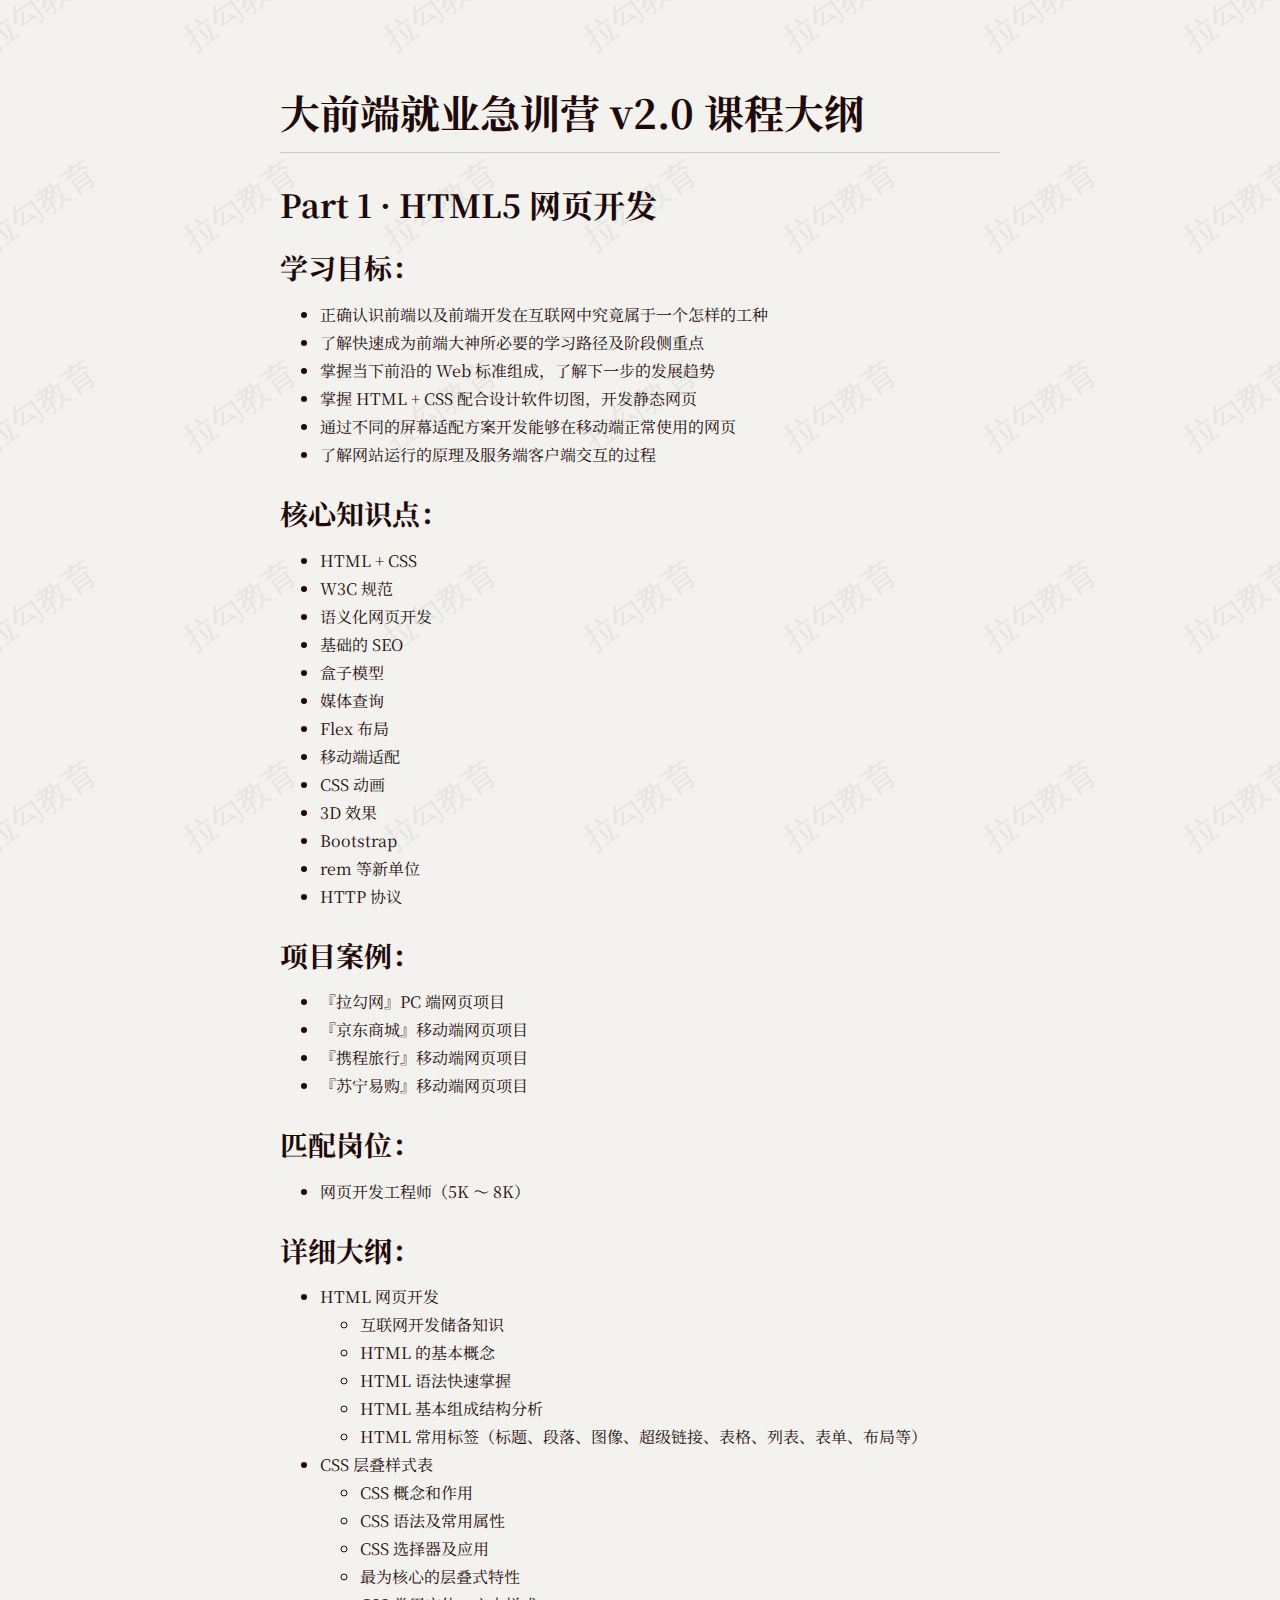
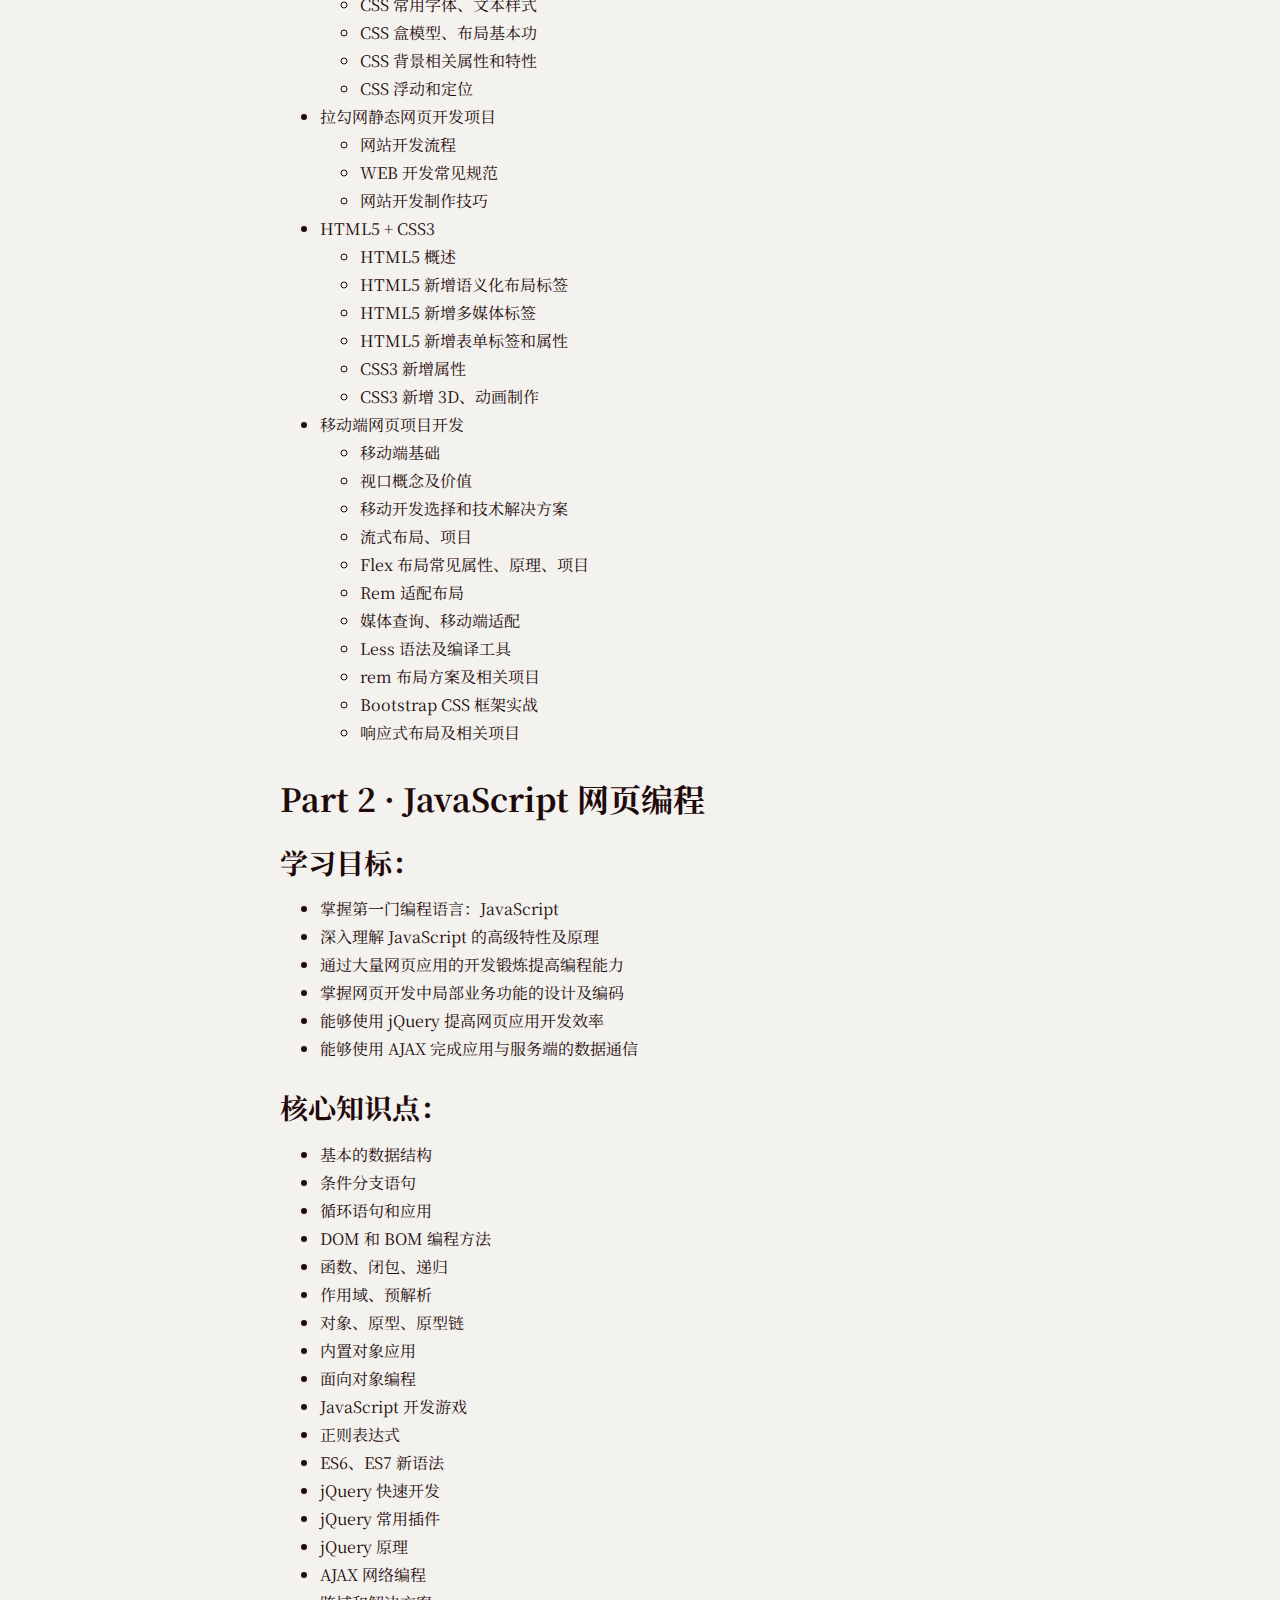
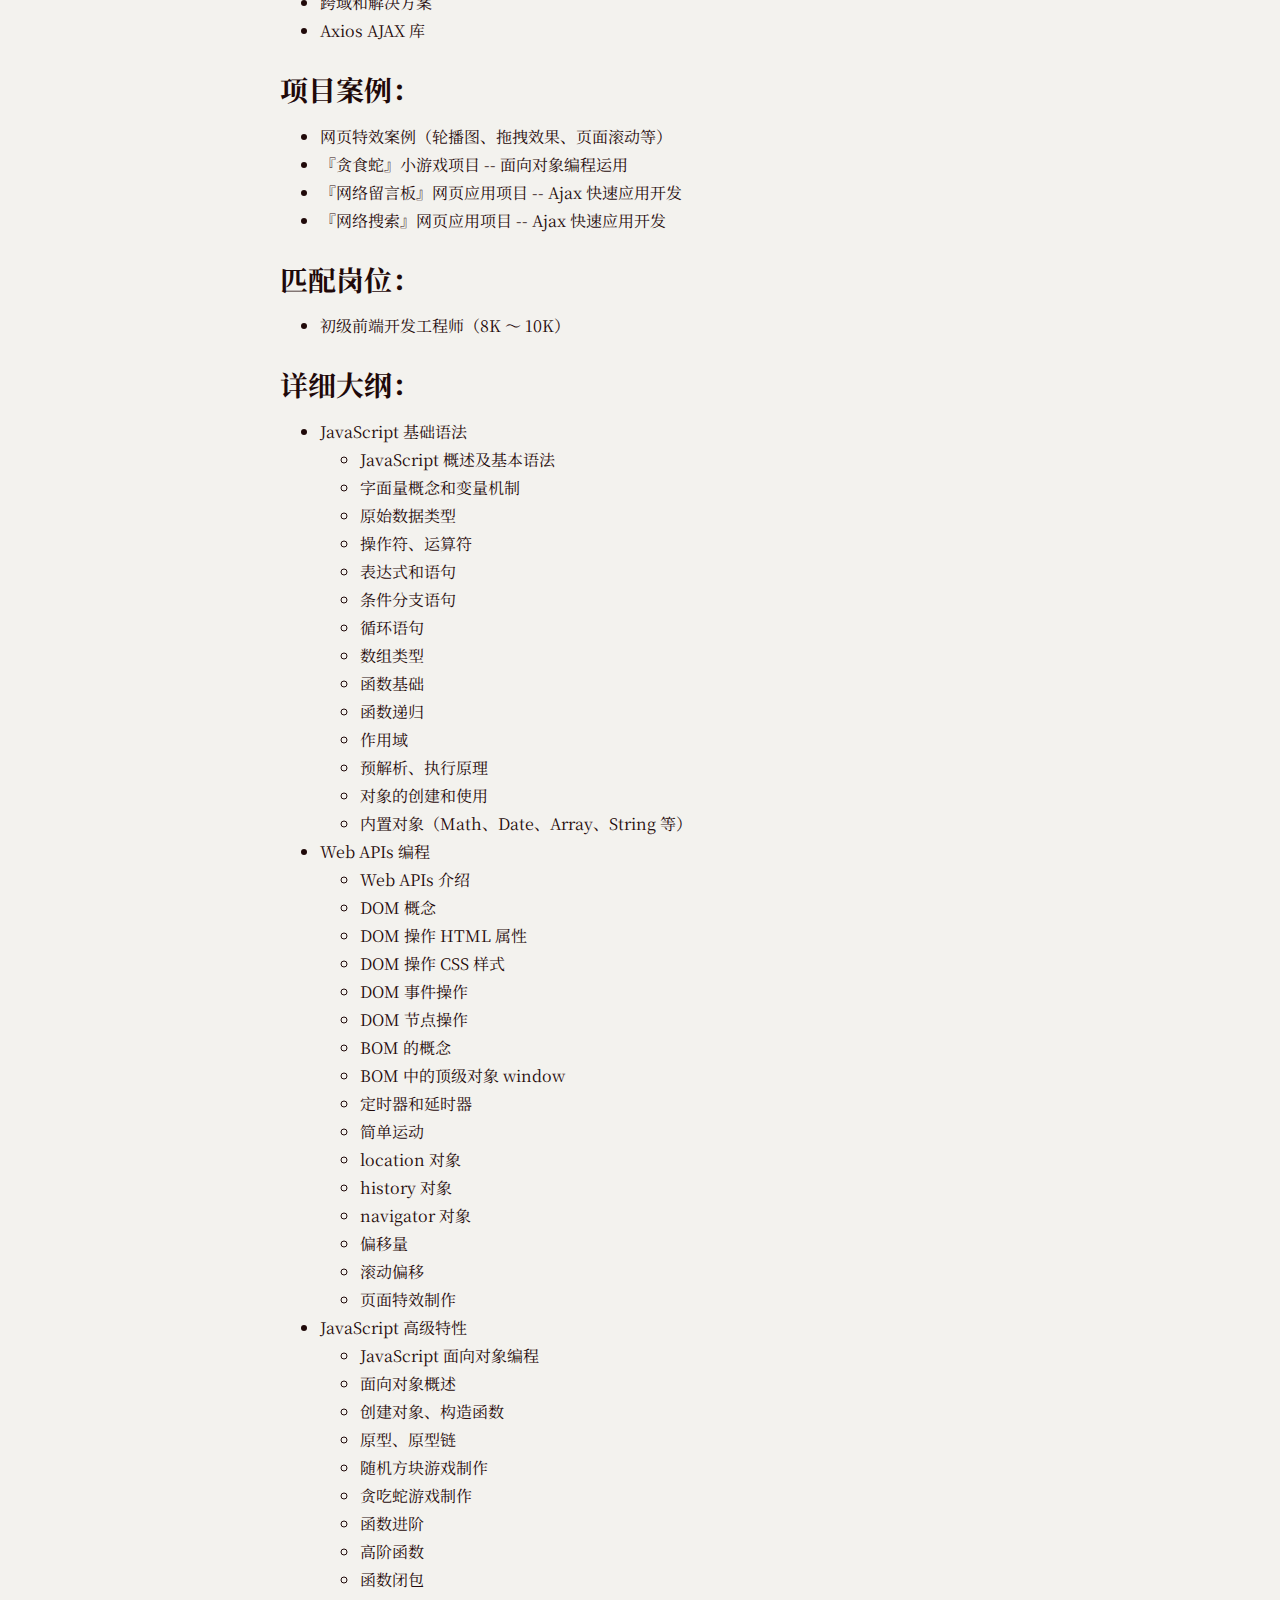
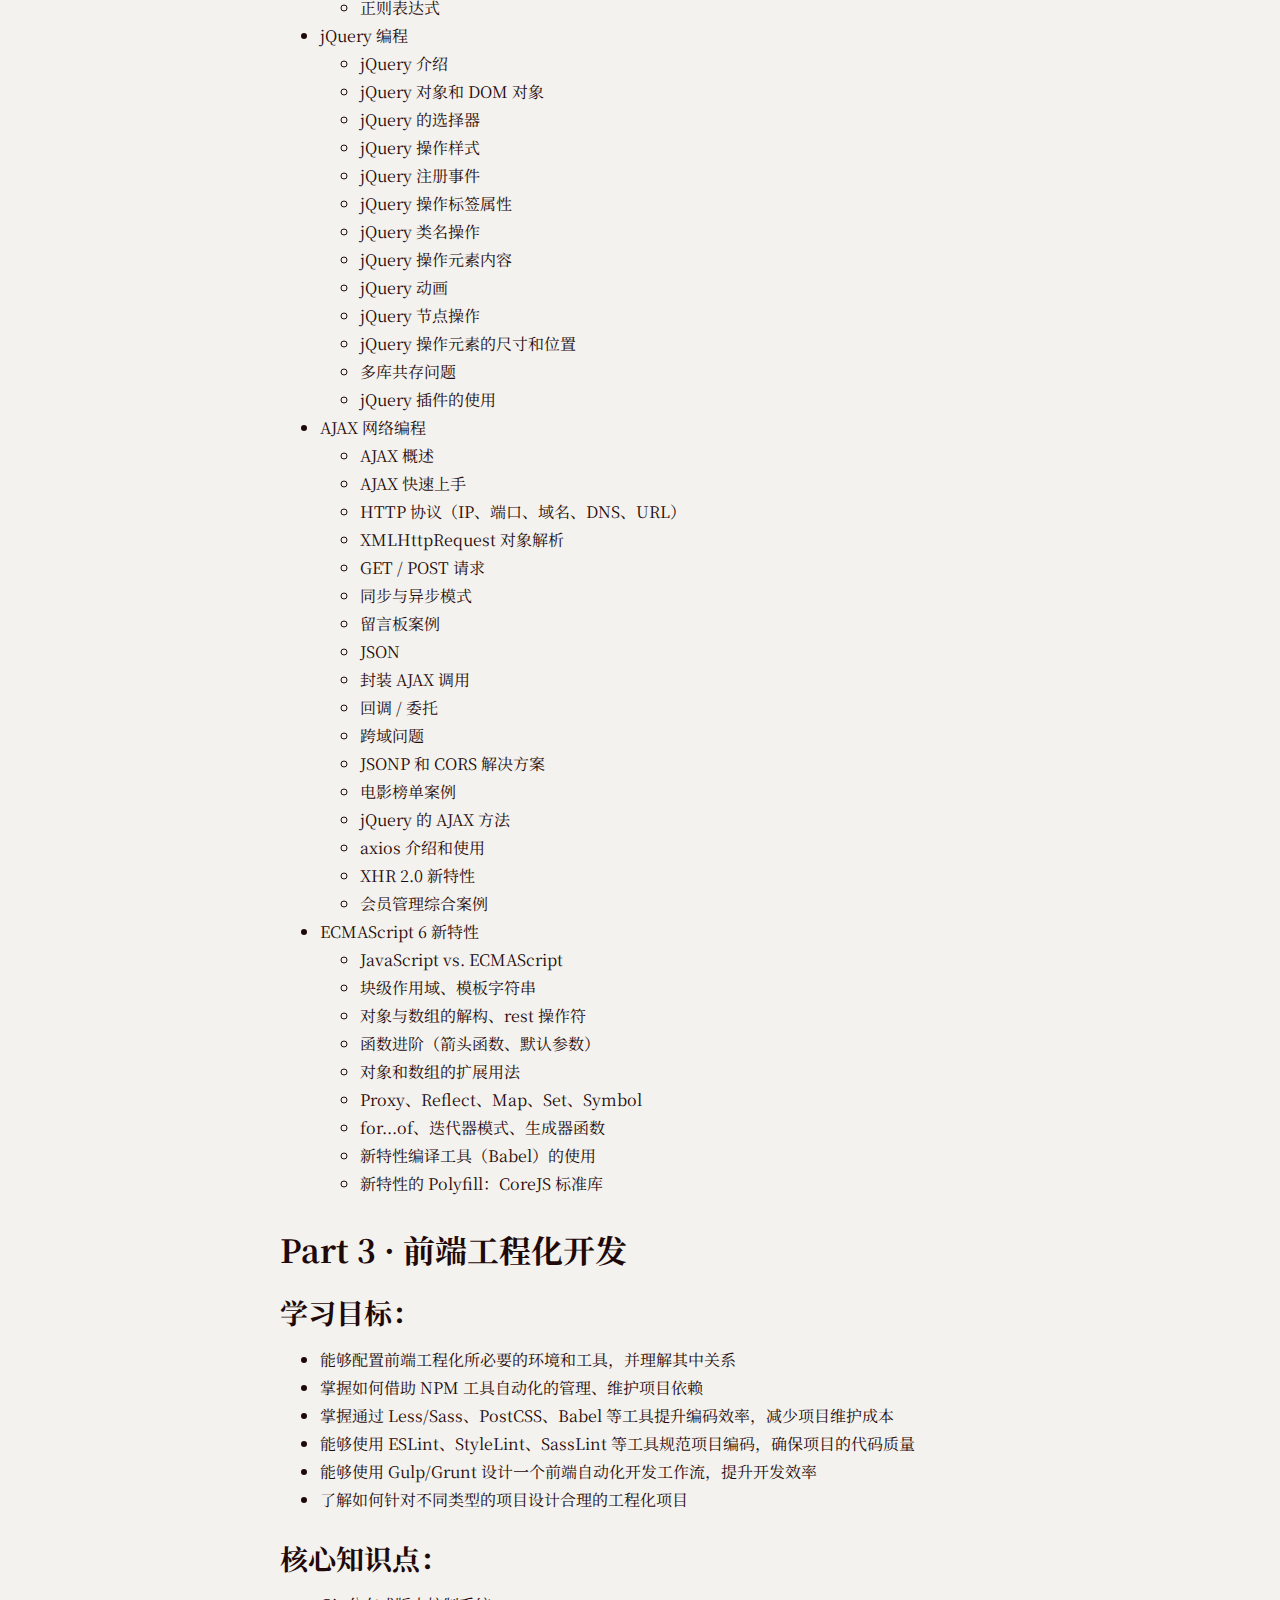
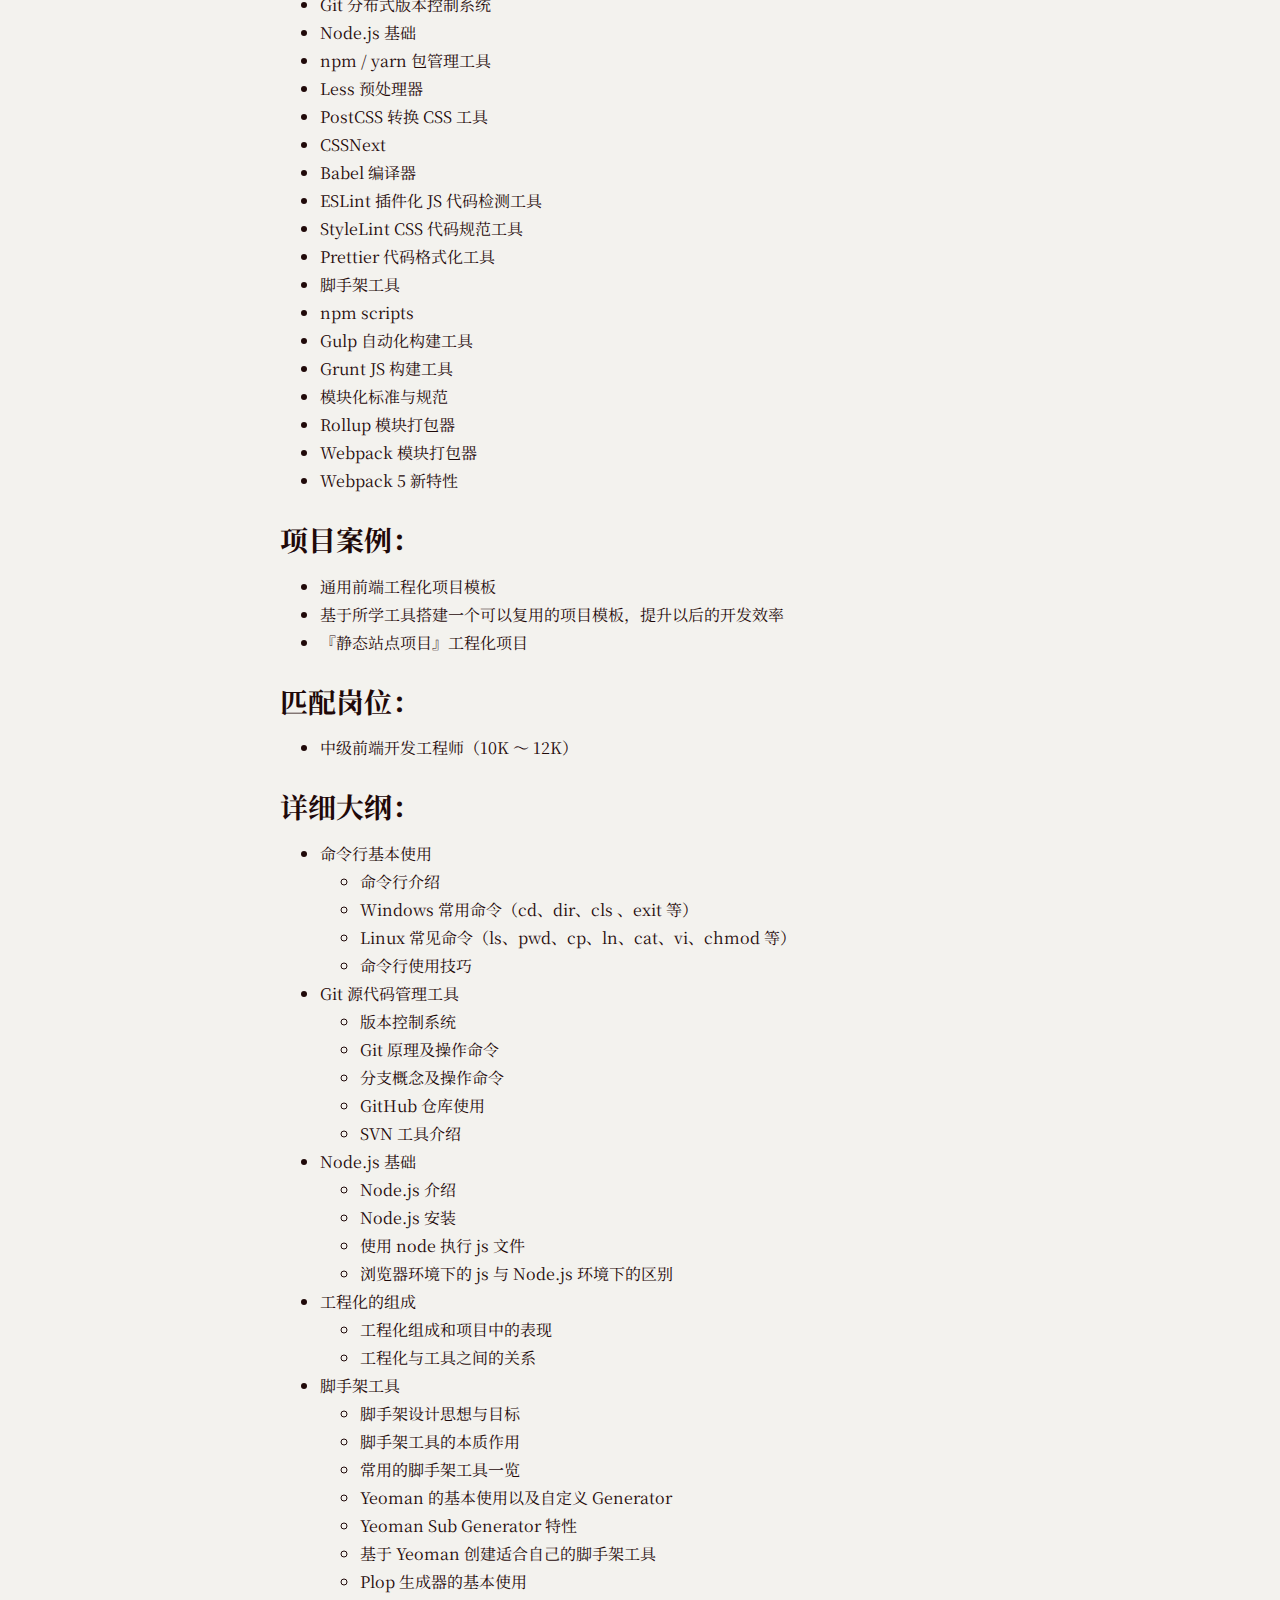
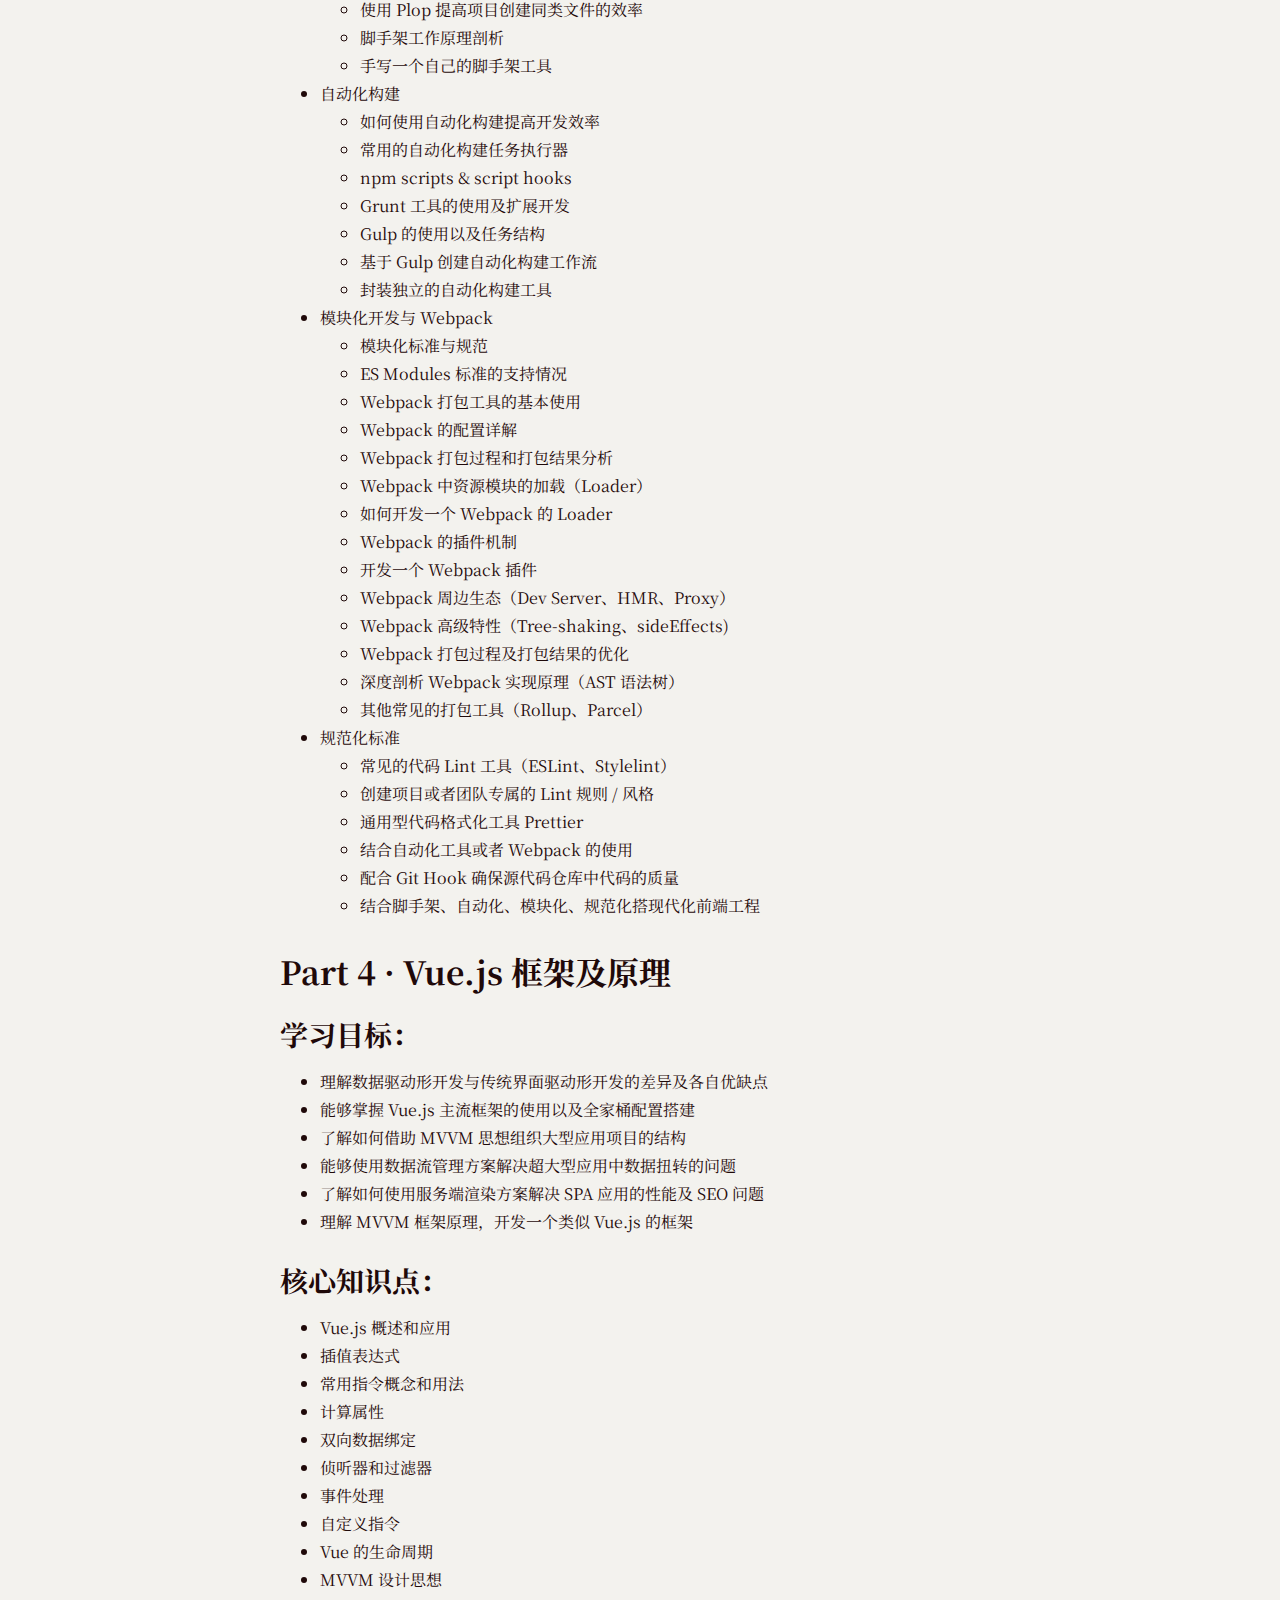
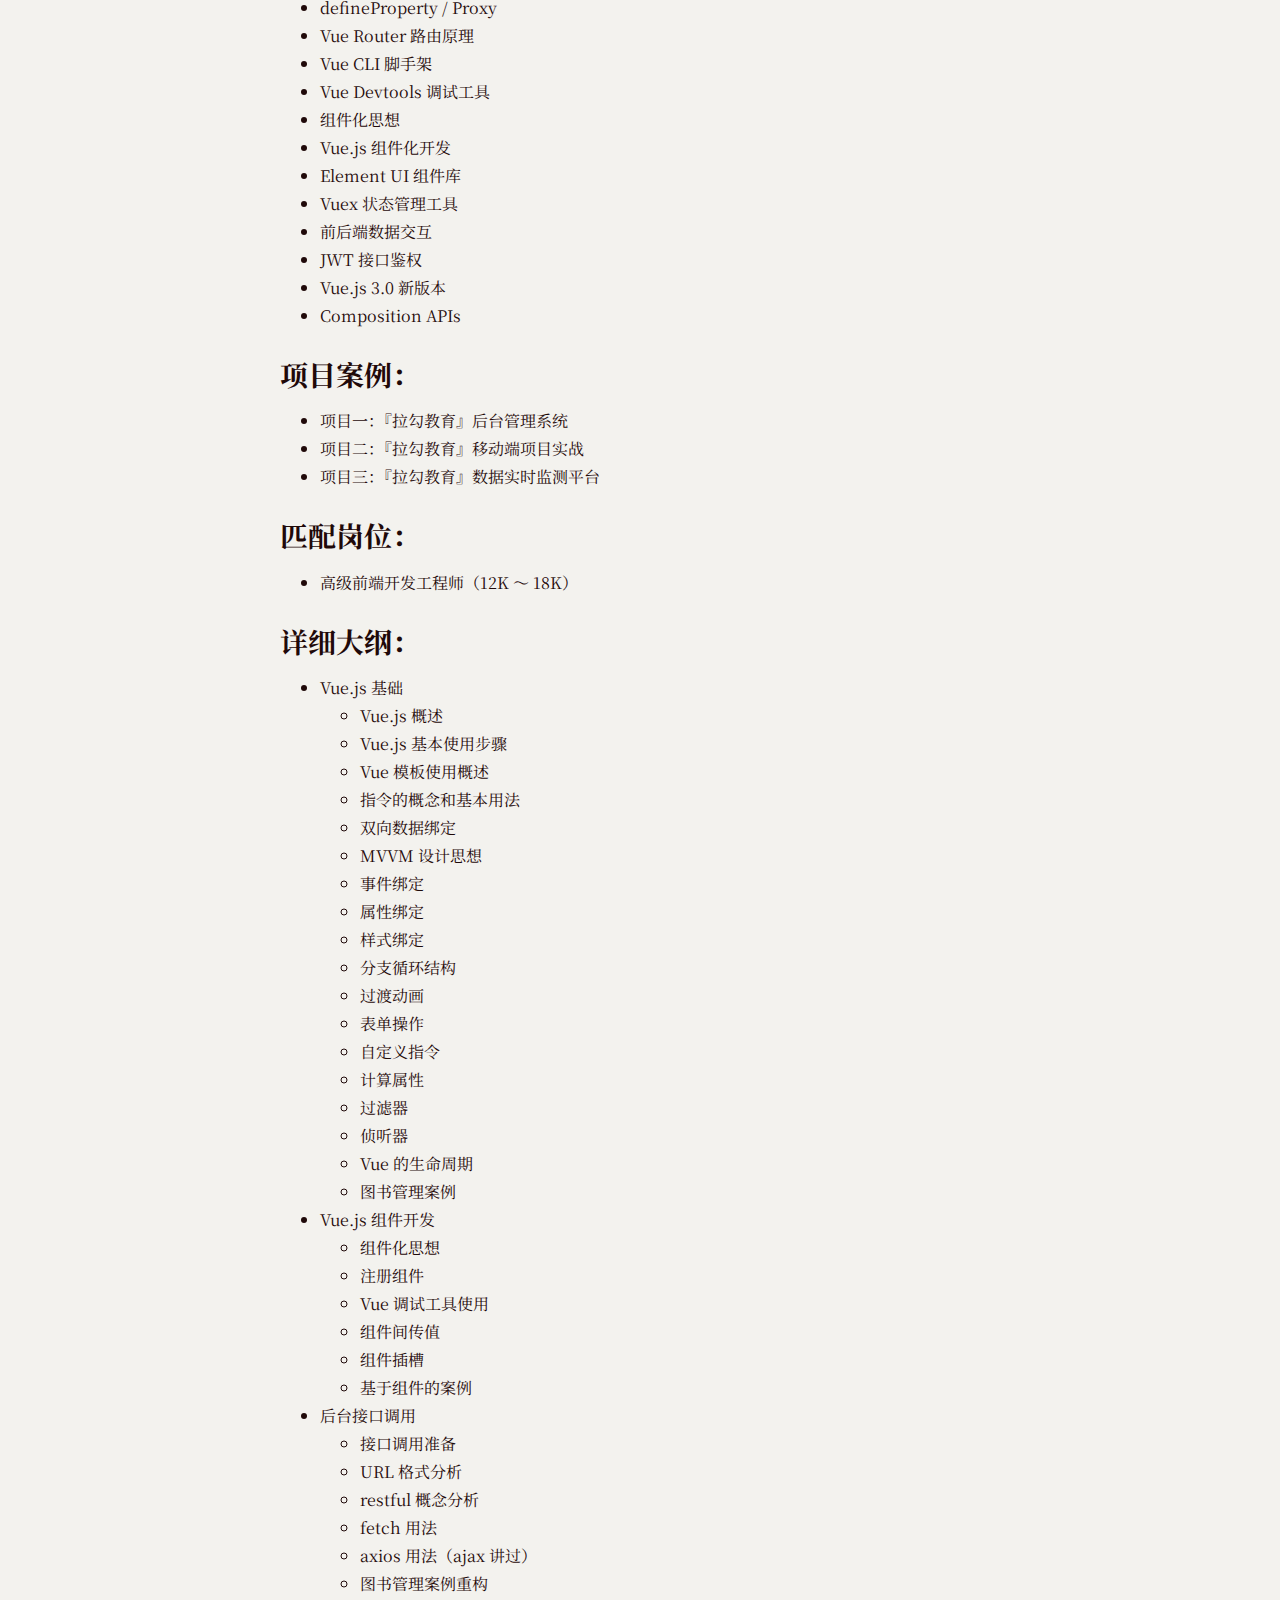
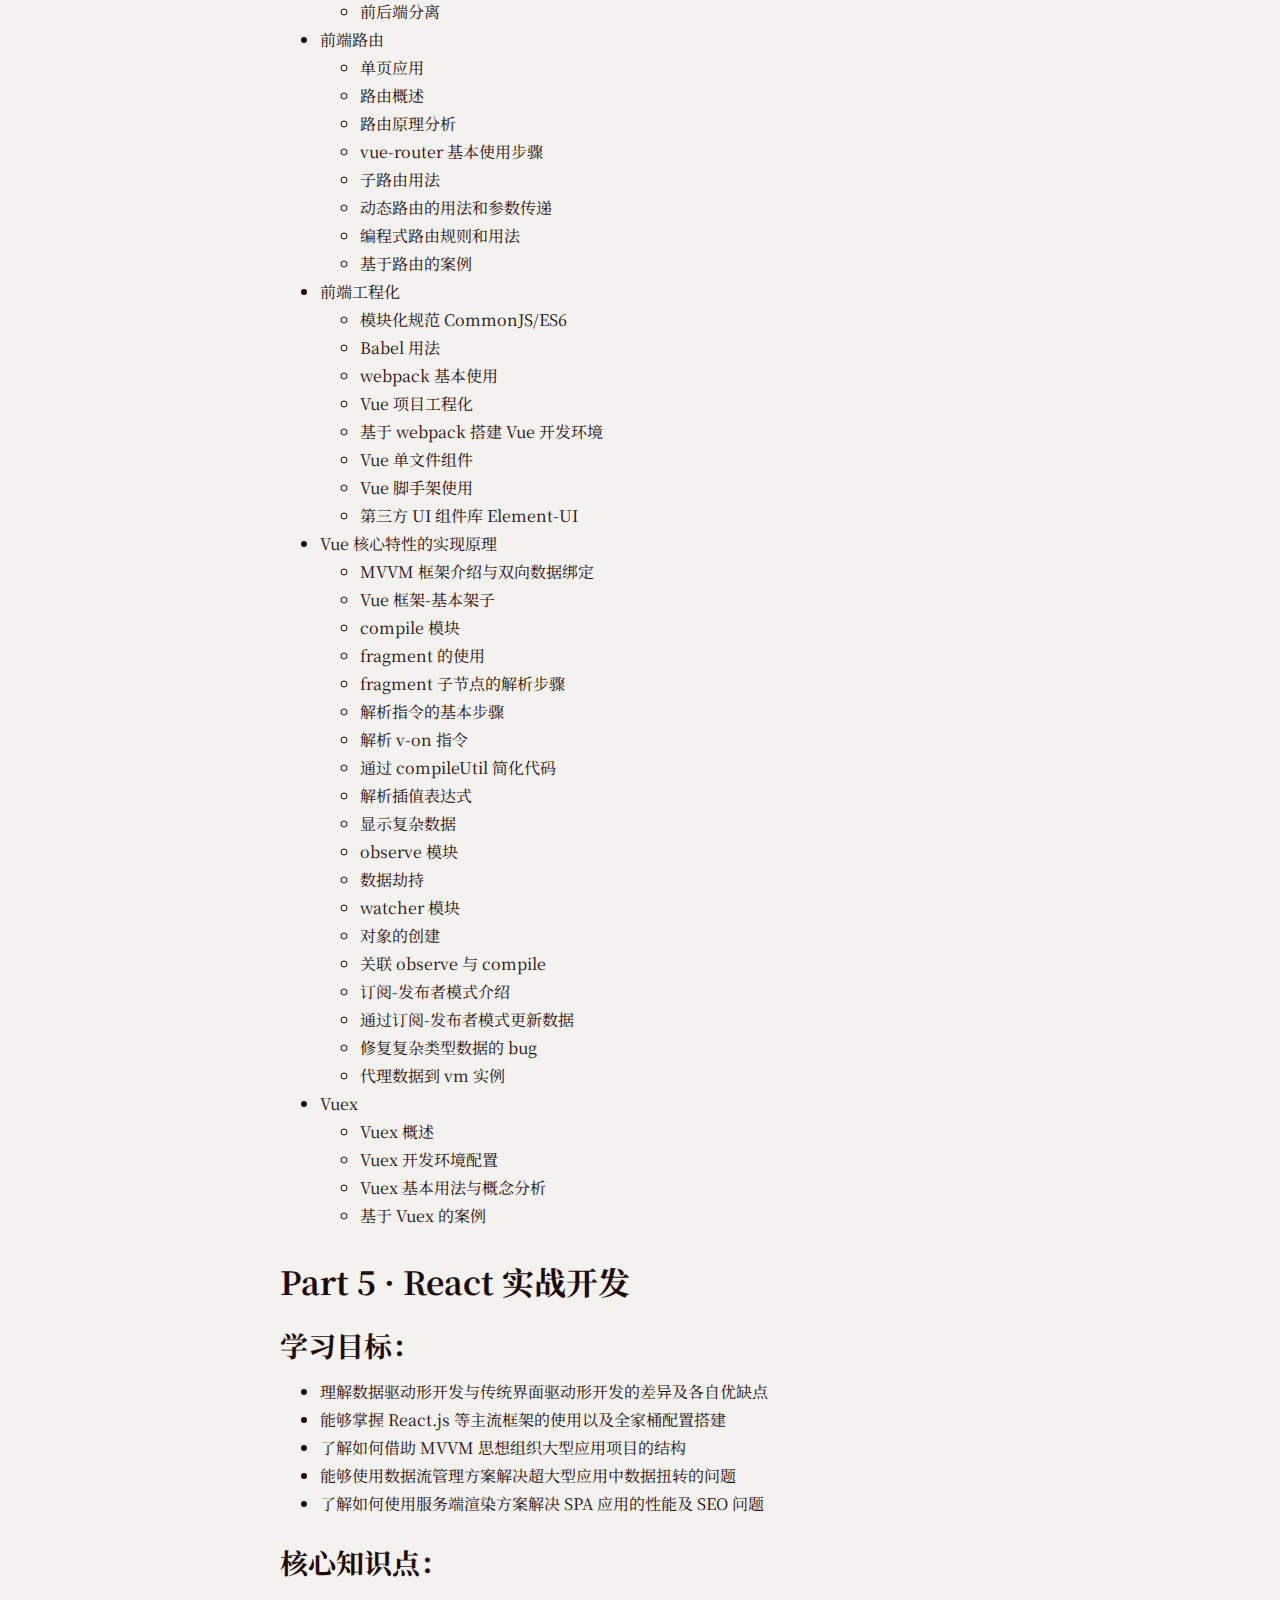
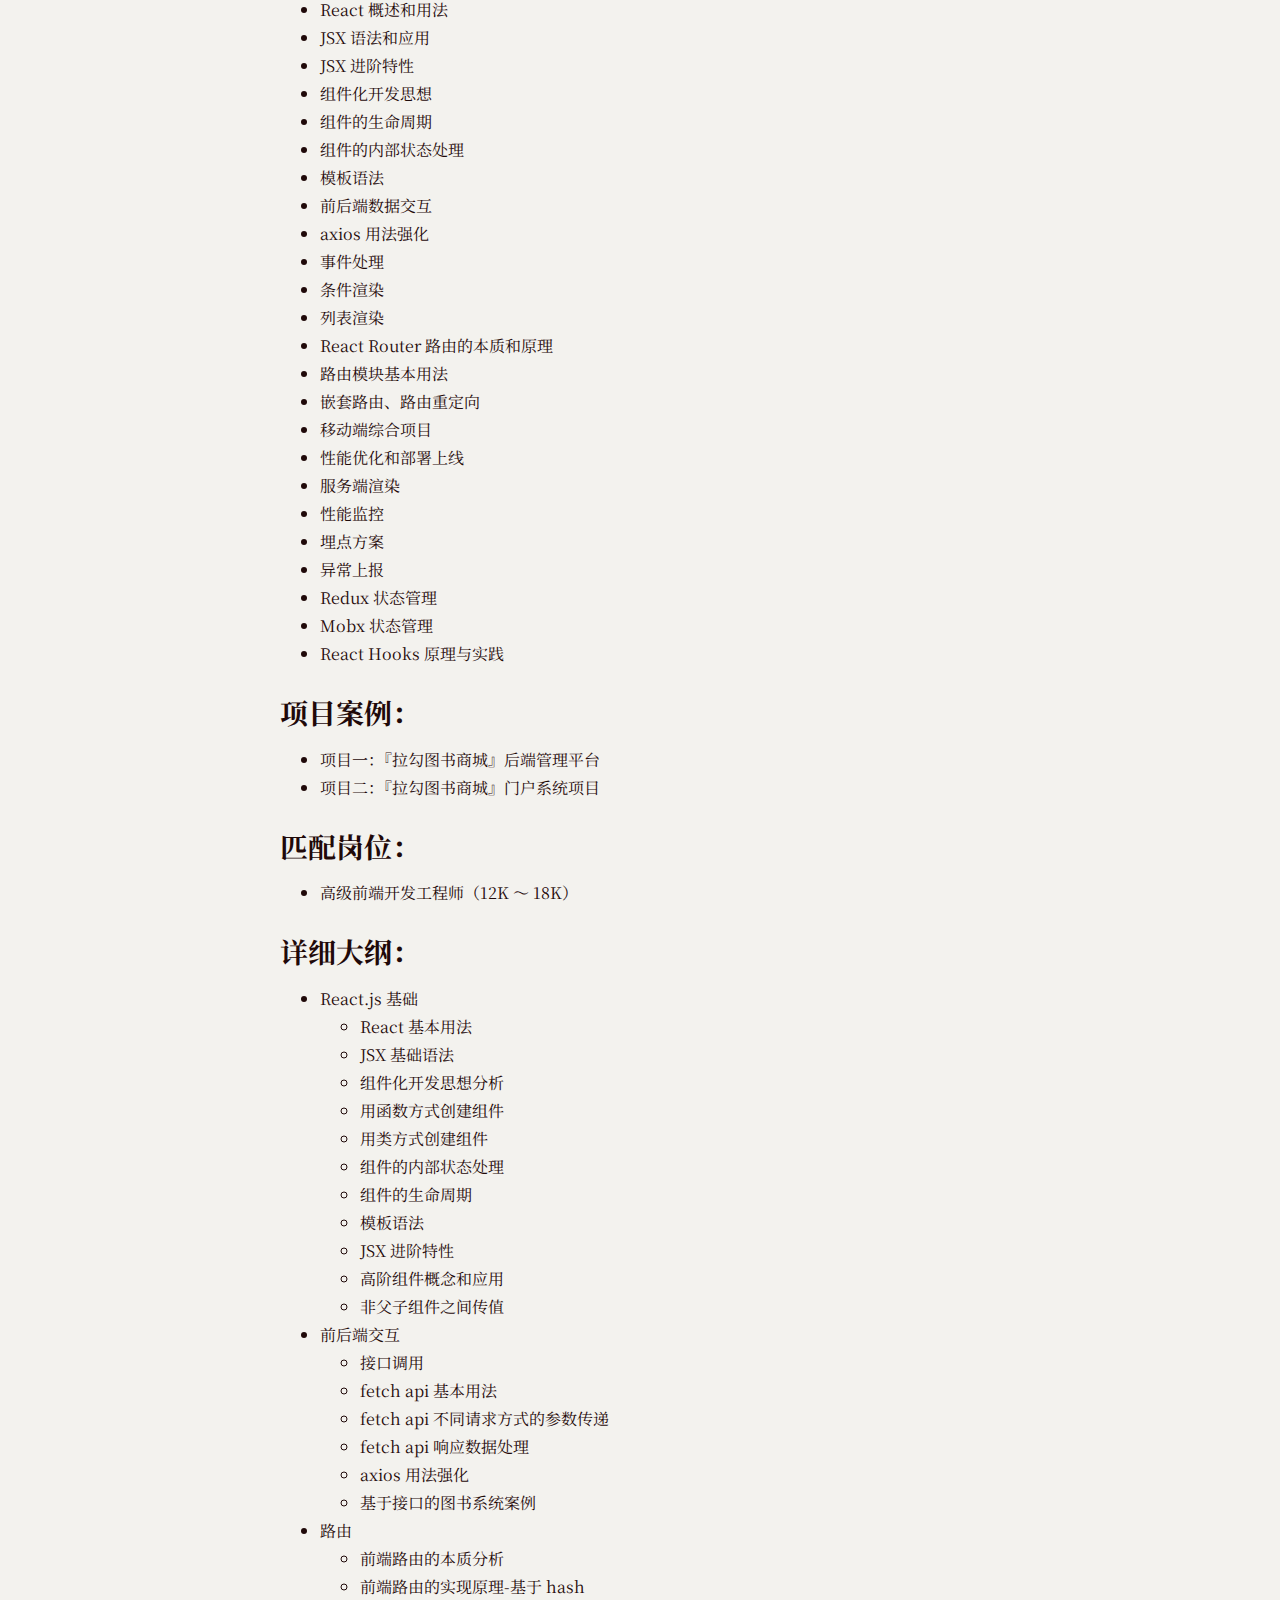
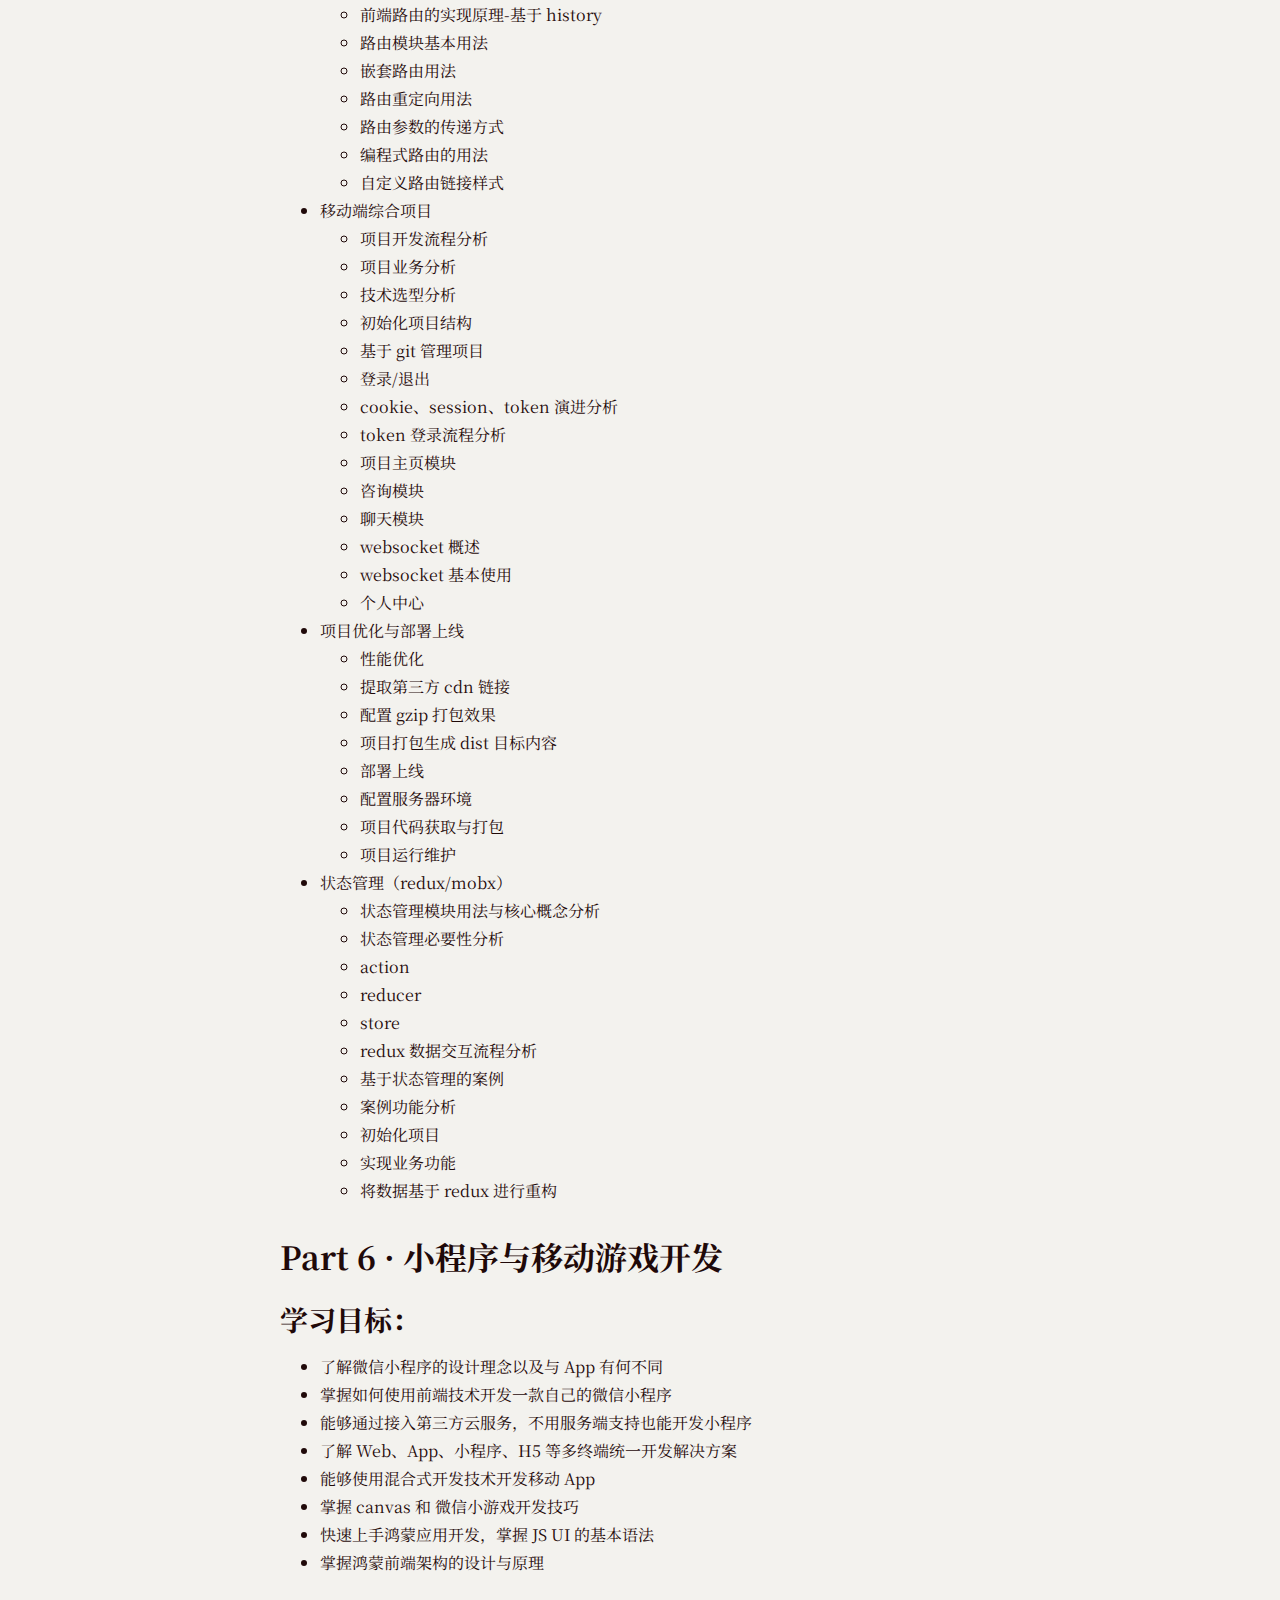
<file: fed-b/v2.0/outline.html>
<!doctypehtml><html lang=zh><meta charset=UTF-8><meta content="width=800"name=viewport><meta content="IE=edge"http-equiv=X-UA-Compatible><title>大前端就业急训营 v2.0 课程大纲 - 拉勾教育</title><link href=https://fonts.gstatic.com rel=preconnect><link href="https://fonts.googleapis.com/css2?family=Noto+Serif+SC:wght@400;700&display=swap"rel=stylesheet><style>:root{--font-serif:'Source Han Serif SC','Noto Serif SC',serif;--body-width:45em;--body-bg:#f3f2ee;--body-color:#1f0909;--border-color:#c9cbc6;--block-bg:#edece8}body{margin:0 auto;padding:3em 2.5em;max-width:var(--body-width);background:var(--body-bg);color:var(--body-color);font-size:16px;line-height:1.75;font-weight:400;font-family:var(--font-serif);word-break:break-all;word-wrap:break-word;text-rendering:optimizeLegibility;-webkit-font-smoothing:antialiased;-moz-osx-font-smoothing:grayscale}h1,h2,h3{margin:1em 0 .5em;line-height:1.2;font-weight:700}h1{padding-bottom:.4em;border-bottom:1px solid var(--border-color);font-size:2.5em}h2{font-size:2em}h3{font-size:1.75em}p{margin:1em 0}ol,ul{position:relative;margin:1em 0;padding-left:2.5em}ol ol,ol ul,ul ol,ul ul{margin:0}li ol>li{list-style-type:lower-alpha}li li ol>li{list-style-type:lower-roman}blockquote{margin:0;padding:1em 1.25em;border-left:.4em solid var(--border-color);background:var(--block-bg)}blockquote>:last-child{margin-bottom:0}blockquote>:first-child{margin-top:0}.watermark{position:fixed;top:0;right:0;bottom:0;left:0;z-index:9999;background:center url('data:image/svg+xml,<svg width="200" height="200" viewBox="0 0 100 100" xmlns="http://www.w3.org/2000/svg"><text font-family="system-ui" opacity=".05" transform="rotate(-35) translate(-7 57)">%E6%8B%89%E5%8B%BE%E6%95%99%E8%82%B2</text></svg>')}</style><h1>大前端就业急训营 v2.0 课程大纲</h1><h2>Part 1 · HTML5 网页开发</h2><h3>学习目标：</h3><ul><li>正确认识前端以及前端开发在互联网中究竟属于一个怎样的工种<li>了解快速成为前端大神所必要的学习路径及阶段侧重点<li>掌握当下前沿的 Web 标准组成，了解下一步的发展趋势<li>掌握 HTML + CSS 配合设计软件切图，开发静态网页<li>通过不同的屏幕适配方案开发能够在移动端正常使用的网页<li>了解网站运行的原理及服务端客户端交互的过程</ul><h3>核心知识点：</h3><ul><li>HTML + CSS<li>W3C 规范<li>语义化网页开发<li>基础的 SEO<li>盒子模型<li>媒体查询<li>Flex 布局<li>移动端适配<li>CSS 动画<li>3D 效果<li>Bootstrap<li>rem 等新单位<li>HTTP 协议</ul><h3>项目案例：</h3><ul><li>『拉勾网』PC 端网页项目<li>『京东商城』移动端网页项目<li>『携程旅行』移动端网页项目<li>『苏宁易购』移动端网页项目</ul><h3>匹配岗位：</h3><ul><li>网页开发工程师（5K ～ 8K）</ul><h3>详细大纲：</h3><ul><li>HTML 网页开发<ul><li>互联网开发储备知识<li>HTML 的基本概念<li>HTML 语法快速掌握<li>HTML 基本组成结构分析<li>HTML 常用标签（标题、段落、图像、超级链接、表格、列表、表单、布局等）</ul><li>CSS 层叠样式表<ul><li>CSS 概念和作用<li>CSS 语法及常用属性<li>CSS 选择器及应用<li>最为核心的层叠式特性<li>CSS 常用字体、文本样式<li>CSS 盒模型、布局基本功<li>CSS 背景相关属性和特性<li>CSS 浮动和定位</ul><li>拉勾网静态网页开发项目<ul><li>网站开发流程<li>WEB 开发常见规范<li>网站开发制作技巧</ul><li>HTML5 + CSS3<ul><li>HTML5 概述<li>HTML5 新增语义化布局标签<li>HTML5 新增多媒体标签<li>HTML5 新增表单标签和属性<li>CSS3 新增属性<li>CSS3 新增 3D、动画制作</ul><li>移动端网页项目开发<ul><li>移动端基础<li>视口概念及价值<li>移动开发选择和技术解决方案<li>流式布局、项目<li>Flex 布局常见属性、原理、项目<li>Rem 适配布局<li>媒体查询、移动端适配<li>Less 语法及编译工具<li>rem 布局方案及相关项目<li>Bootstrap CSS 框架实战<li>响应式布局及相关项目</ul></ul><h2>Part 2 · JavaScript 网页编程</h2><h3>学习目标：</h3><ul><li>掌握第一门编程语言：JavaScript<li>深入理解 JavaScript 的高级特性及原理<li>通过大量网页应用的开发锻炼提高编程能力<li>掌握网页开发中局部业务功能的设计及编码<li>能够使用 jQuery 提高网页应用开发效率<li>能够使用 AJAX 完成应用与服务端的数据通信</ul><h3>核心知识点：</h3><ul><li>基本的数据结构<li>条件分支语句<li>循环语句和应用<li>DOM 和 BOM 编程方法<li>函数、闭包、递归<li>作用域、预解析<li>对象、原型、原型链<li>内置对象应用<li>面向对象编程<li>JavaScript 开发游戏<li>正则表达式<li>ES6、ES7 新语法<li>jQuery 快速开发<li>jQuery 常用插件<li>jQuery 原理<li>AJAX 网络编程<li>跨域和解决方案<li>Axios AJAX 库</ul><h3>项目案例：</h3><ul><li>网页特效案例（轮播图、拖拽效果、页面滚动等）<li>『贪食蛇』小游戏项目 -- 面向对象编程运用<li>『网络留言板』网页应用项目 -- Ajax 快速应用开发<li>『网络搜索』网页应用项目 -- Ajax 快速应用开发</ul><h3>匹配岗位：</h3><ul><li>初级前端开发工程师（8K ～ 10K）</ul><h3>详细大纲：</h3><ul><li>JavaScript 基础语法<ul><li>JavaScript 概述及基本语法<li>字面量概念和变量机制<li>原始数据类型<li>操作符、运算符<li>表达式和语句<li>条件分支语句<li>循环语句<li>数组类型<li>函数基础<li>函数递归<li>作用域<li>预解析、执行原理<li>对象的创建和使用<li>内置对象（Math、Date、Array、String 等）</ul><li>Web APIs 编程<ul><li>Web APIs 介绍<li>DOM 概念<li>DOM 操作 HTML 属性<li>DOM 操作 CSS 样式<li>DOM 事件操作<li>DOM 节点操作<li>BOM 的概念<li>BOM 中的顶级对象 window<li>定时器和延时器<li>简单运动<li>location 对象<li>history 对象<li>navigator 对象<li>偏移量<li>滚动偏移<li>页面特效制作</ul><li>JavaScript 高级特性<ul><li>JavaScript 面向对象编程<li>面向对象概述<li>创建对象、构造函数<li>原型、原型链<li>随机方块游戏制作<li>贪吃蛇游戏制作<li>函数进阶<li>高阶函数<li>函数闭包<li>正则表达式</ul><li>jQuery 编程<ul><li>jQuery 介绍<li>jQuery 对象和 DOM 对象<li>jQuery 的选择器<li>jQuery 操作样式<li>jQuery 注册事件<li>jQuery 操作标签属性<li>jQuery 类名操作<li>jQuery 操作元素内容<li>jQuery 动画<li>jQuery 节点操作<li>jQuery 操作元素的尺寸和位置<li>多库共存问题<li>jQuery 插件的使用</ul><li>AJAX 网络编程<ul><li>AJAX 概述<li>AJAX 快速上手<li>HTTP 协议（IP、端口、域名、DNS、URL）<li>XMLHttpRequest 对象解析<li>GET / POST 请求<li>同步与异步模式<li>留言板案例<li>JSON<li>封装 AJAX 调用<li>回调 / 委托<li>跨域问题<li>JSONP 和 CORS 解决方案<li>电影榜单案例<li>jQuery 的 AJAX 方法<li>axios 介绍和使用<li>XHR 2.0 新特性<li>会员管理综合案例</ul><li>ECMAScript 6 新特性<ul><li>JavaScript vs. ECMAScript<li>块级作用域、模板字符串<li>对象与数组的解构、rest 操作符<li>函数进阶（箭头函数、默认参数）<li>对象和数组的扩展用法<li>Proxy、Reflect、Map、Set、Symbol<li>for...of、迭代器模式、生成器函数<li>新特性编译工具（Babel）的使用<li>新特性的 Polyfill：CoreJS 标准库</ul></ul><h2>Part 3 · 前端工程化开发</h2><h3>学习目标：</h3><ul><li>能够配置前端工程化所必要的环境和工具，并理解其中关系<li>掌握如何借助 NPM 工具自动化的管理、维护项目依赖<li>掌握通过 Less/Sass、PostCSS、Babel 等工具提升编码效率，减少项目维护成本<li>能够使用 ESLint、StyleLint、SassLint 等工具规范项目编码，确保项目的代码质量<li>能够使用 Gulp/Grunt 设计一个前端自动化开发工作流，提升开发效率<li>了解如何针对不同类型的项目设计合理的工程化项目</ul><h3>核心知识点：</h3><ul><li>Git 分布式版本控制系统<li>Node.js 基础<li>npm / yarn 包管理工具<li>Less 预处理器<li>PostCSS 转换 CSS 工具<li>CSSNext<li>Babel 编译器<li>ESLint 插件化 JS 代码检测工具<li>StyleLint CSS 代码规范工具<li>Prettier 代码格式化工具<li>脚手架工具<li>npm scripts<li>Gulp 自动化构建工具<li>Grunt JS 构建工具<li>模块化标准与规范<li>Rollup 模块打包器<li>Webpack 模块打包器<li>Webpack 5 新特性</ul><h3>项目案例：</h3><ul><li>通用前端工程化项目模板<li>基于所学工具搭建一个可以复用的项目模板，提升以后的开发效率<li>『静态站点项目』工程化项目</ul><h3>匹配岗位：</h3><ul><li>中级前端开发工程师（10K ～ 12K）</ul><h3>详细大纲：</h3><ul><li>命令行基本使用<ul><li>命令行介绍<li>Windows 常用命令（cd、dir、cls 、exit 等）<li>Linux 常见命令（ls、pwd、cp、ln、cat、vi、chmod 等）<li>命令行使用技巧</ul><li>Git 源代码管理工具<ul><li>版本控制系统<li>Git 原理及操作命令<li>分支概念及操作命令<li>GitHub 仓库使用<li>SVN 工具介绍</ul><li>Node.js 基础<ul><li>Node.js 介绍<li>Node.js 安装<li>使用 node 执行 js 文件<li>浏览器环境下的 js 与 Node.js 环境下的区别</ul><li>工程化的组成<ul><li>工程化组成和项目中的表现<li>工程化与工具之间的关系</ul><li>脚手架工具<ul><li>脚手架设计思想与目标<li>脚手架工具的本质作用<li>常用的脚手架工具一览<li>Yeoman 的基本使用以及自定义 Generator<li>Yeoman Sub Generator 特性<li>基于 Yeoman 创建适合自己的脚手架工具<li>Plop 生成器的基本使用<li>使用 Plop 提高项目创建同类文件的效率<li>脚手架工作原理剖析<li>手写一个自己的脚手架工具</ul><li>自动化构建<ul><li>如何使用自动化构建提高开发效率<li>常用的自动化构建任务执行器<li>npm scripts & script hooks<li>Grunt 工具的使用及扩展开发<li>Gulp 的使用以及任务结构<li>基于 Gulp 创建自动化构建工作流<li>封装独立的自动化构建工具</ul><li>模块化开发与 Webpack<ul><li>模块化标准与规范<li>ES Modules 标准的支持情况<li>Webpack 打包工具的基本使用<li>Webpack 的配置详解<li>Webpack 打包过程和打包结果分析<li>Webpack 中资源模块的加载（Loader）<li>如何开发一个 Webpack 的 Loader<li>Webpack 的插件机制<li>开发一个 Webpack 插件<li>Webpack 周边生态（Dev Server、HMR、Proxy）<li>Webpack 高级特性（Tree-shaking、sideEffects)<li>Webpack 打包过程及打包结果的优化<li>深度剖析 Webpack 实现原理（AST 语法树）<li>其他常见的打包工具（Rollup、Parcel）</ul><li>规范化标准<ul><li>常见的代码 Lint 工具（ESLint、Stylelint）<li>创建项目或者团队专属的 Lint 规则 / 风格<li>通用型代码格式化工具 Prettier<li>结合自动化工具或者 Webpack 的使用<li>配合 Git Hook 确保源代码仓库中代码的质量<li>结合脚手架、自动化、模块化、规范化搭现代化前端工程</ul></ul><h2>Part 4 · Vue.js 框架及原理</h2><h3>学习目标：</h3><ul><li>理解数据驱动形开发与传统界面驱动形开发的差异及各自优缺点<li>能够掌握 Vue.js 主流框架的使用以及全家桶配置搭建<li>了解如何借助 MVVM 思想组织大型应用项目的结构<li>能够使用数据流管理方案解决超大型应用中数据扭转的问题<li>了解如何使用服务端渲染方案解决 SPA 应用的性能及 SEO 问题<li>理解 MVVM 框架原理，开发一个类似 Vue.js 的框架</ul><h3>核心知识点：</h3><ul><li>Vue.js 概述和应用<li>插值表达式<li>常用指令概念和用法<li>计算属性<li>双向数据绑定<li>侦听器和过滤器<li>事件处理<li>自定义指令<li>Vue 的生命周期<li>MVVM 设计思想<li>defineProperty / Proxy<li>Vue Router 路由原理<li>Vue CLI 脚手架<li>Vue Devtools 调试工具<li>组件化思想<li>Vue.js 组件化开发<li>Element UI 组件库<li>Vuex 状态管理工具<li>前后端数据交互<li>JWT 接口鉴权<li>Vue.js 3.0 新版本<li>Composition APIs</ul><h3>项目案例：</h3><ul><li>项目一：『拉勾教育』后台管理系统<li>项目二：『拉勾教育』移动端项目实战<li>项目三：『拉勾教育』数据实时监测平台</ul><h3>匹配岗位：</h3><ul><li>高级前端开发工程师（12K ～ 18K）</ul><h3>详细大纲：</h3><ul><li>Vue.js 基础<ul><li>Vue.js 概述<li>Vue.js 基本使用步骤<li>Vue 模板使用概述<li>指令的概念和基本用法<li>双向数据绑定<li>MVVM 设计思想<li>事件绑定<li>属性绑定<li>样式绑定<li>分支循环结构<li>过渡动画<li>表单操作<li>自定义指令<li>计算属性<li>过滤器<li>侦听器<li>Vue 的生命周期<li>图书管理案例</ul><li>Vue.js 组件开发<ul><li>组件化思想<li>注册组件<li>Vue 调试工具使用<li>组件间传值<li>组件插槽<li>基于组件的案例</ul><li>后台接口调用<ul><li>接口调用准备<li>URL 格式分析<li>restful 概念分析<li>fetch 用法<li>axios 用法（ajax 讲过）<li>图书管理案例重构<li>前后端分离</ul><li>前端路由<ul><li>单页应用<li>路由概述<li>路由原理分析<li>vue-router 基本使用步骤<li>子路由用法<li>动态路由的用法和参数传递<li>编程式路由规则和用法<li>基于路由的案例</ul><li>前端工程化<ul><li>模块化规范 CommonJS/ES6<li>Babel 用法<li>webpack 基本使用<li>Vue 项目工程化<li>基于 webpack 搭建 Vue 开发环境<li>Vue 单文件组件<li>Vue 脚手架使用<li>第三方 UI 组件库 Element-UI</ul><li>Vue 核心特性的实现原理<ul><li>MVVM 框架介绍与双向数据绑定<li>Vue 框架-基本架子<li>compile 模块<li>fragment 的使用<li>fragment 子节点的解析步骤<li>解析指令的基本步骤<li>解析 v-on 指令<li>通过 compileUtil 简化代码<li>解析插值表达式<li>显示复杂数据<li>observe 模块<li>数据劫持<li>watcher 模块<li>对象的创建<li>关联 observe 与 compile<li>订阅-发布者模式介绍<li>通过订阅-发布者模式更新数据<li>修复复杂类型数据的 bug<li>代理数据到 vm 实例</ul><li>Vuex<ul><li>Vuex 概述<li>Vuex 开发环境配置<li>Vuex 基本用法与概念分析<li>基于 Vuex 的案例</ul></ul><h2>Part 5 · React 实战开发</h2><h3>学习目标：</h3><ul><li>理解数据驱动形开发与传统界面驱动形开发的差异及各自优缺点<li>能够掌握 React.js 等主流框架的使用以及全家桶配置搭建<li>了解如何借助 MVVM 思想组织大型应用项目的结构<li>能够使用数据流管理方案解决超大型应用中数据扭转的问题<li>了解如何使用服务端渲染方案解决 SPA 应用的性能及 SEO 问题</ul><h3>核心知识点：</h3><ul><li>React 概述和用法<li>JSX 语法和应用<li>JSX 进阶特性<li>组件化开发思想<li>组件的生命周期<li>组件的内部状态处理<li>模板语法<li>前后端数据交互<li>axios 用法强化<li>事件处理<li>条件渲染<li>列表渲染<li>React Router 路由的本质和原理<li>路由模块基本用法<li>嵌套路由、路由重定向<li>移动端综合项目<li>性能优化和部署上线<li>服务端渲染<li>性能监控<li>埋点方案<li>异常上报<li>Redux 状态管理<li>Mobx 状态管理<li>React Hooks 原理与实践</ul><h3>项目案例：</h3><ul><li>项目一：『拉勾图书商城』后端管理平台<li>项目二：『拉勾图书商城』门户系统项目</ul><h3>匹配岗位：</h3><ul><li>高级前端开发工程师（12K ～ 18K）</ul><h3>详细大纲：</h3><ul><li>React.js 基础<ul><li>React 基本用法<li>JSX 基础语法<li>组件化开发思想分析<li>用函数方式创建组件<li>用类方式创建组件<li>组件的内部状态处理<li>组件的生命周期<li>模板语法<li>JSX 进阶特性<li>高阶组件概念和应用<li>非父子组件之间传值</ul><li>前后端交互<ul><li>接口调用<li>fetch api 基本用法<li>fetch api 不同请求方式的参数传递<li>fetch api 响应数据处理<li>axios 用法强化<li>基于接口的图书系统案例</ul><li>路由<ul><li>前端路由的本质分析<li>前端路由的实现原理-基于 hash<li>前端路由的实现原理-基于 history<li>路由模块基本用法<li>嵌套路由用法<li>路由重定向用法<li>路由参数的传递方式<li>编程式路由的用法<li>自定义路由链接样式</ul><li>移动端综合项目<ul><li>项目开发流程分析<li>项目业务分析<li>技术选型分析<li>初始化项目结构<li>基于 git 管理项目<li>登录/退出<li>cookie、session、token 演进分析<li>token 登录流程分析<li>项目主页模块<li>咨询模块<li>聊天模块<li>websocket 概述<li>websocket 基本使用<li>个人中心</ul><li>项目优化与部署上线<ul><li>性能优化<li>提取第三方 cdn 链接<li>配置 gzip 打包效果<li>项目打包生成 dist 目标内容<li>部署上线<li>配置服务器环境<li>项目代码获取与打包<li>项目运行维护</ul><li>状态管理（redux/mobx）<ul><li>状态管理模块用法与核心概念分析<li>状态管理必要性分析<li>action<li>reducer<li>store<li>redux 数据交互流程分析<li>基于状态管理的案例<li>案例功能分析<li>初始化项目<li>实现业务功能<li>将数据基于 redux 进行重构</ul></ul><h2>Part 6 · 小程序与移动游戏开发</h2><h3>学习目标：</h3><ul><li>了解微信小程序的设计理念以及与 App 有何不同<li>掌握如何使用前端技术开发一款自己的微信小程序<li>能够通过接入第三方云服务，不用服务端支持也能开发小程序<li>了解 Web、App、小程序、H5 等多终端统一开发解决方案<li>能够使用混合式开发技术开发移动 App<li>掌握 canvas 和 微信小游戏开发技巧<li>快速上手鸿蒙应用开发，掌握 JS UI 的基本语法<li>掌握鸿蒙前端架构的设计与原理</ul><h3>核心知识点：</h3><ul><li>开发工具使用<li>小程序配置详解<li>小程序 UI 开发<li>WXSS 样式<li>小程序 API 编程<li>事件处理<li>生命周期<li>wxs 抽象<li>网络编程<li>Taro 方案<li>Uni-app 框架<li>Canvas 画布<li>微信小游戏开发<li>鸿蒙应用开发<li>鸿蒙 JS UI<li>鸿蒙前端架构</ul><h3>项目案例：</h3><ul><li>项目一：『社区论坛』小程序项目<li>项目二：『本地生活』类似大众点评的小程序项目<li>项目三：『Flappy Bird』微信小游戏项目<li>项目四： 鸿蒙应用开发</ul><h3>匹配岗位：</h3><ul><li>小程序开发工程师（12k-18k）</ul><h3>详细大纲：</h3><ul><li>小程序开发的基础知识<ul><li>微信开发的概念<li>微信开放平台<li>微信公众平台<li>什么是小程序<li>小程序和手机 App 之间的本质区别<li>小程序中的组件和 API<li>小程序开发账号的注册和设置<li>小程序开发者工具的使用</ul><li>小程序的结构与配置<ul><li>小程序项目的结构<li>小程序页面的结构<li>小程序常用的 UI 组件<li>小程序中的样式<li>wxss 与选择器<li>小程序中的尺寸单位 rpx<li>@import 样式导入<li>全局样式与局部样式<li>使用全局配置文件 app.json<li>使用页面配置文件 page.json<li>小程序的生命周期</ul><li>小程序的视图与逻辑<ul><li>数据绑定与事件绑定<li>wxs 脚本概述<li>wxs 基础语法<li>内嵌 wxs 脚本和外联 wxs 脚本<li>页面渲染<li>页面事件<li>页面导航<li>自定义组件<li>组件传值<li>网络数据请求</ul><li>uni-app 框架<ul><li>环境搭建<li>页面外观设置<li>数据绑定<li>生命周期<li>组件使用<li>条件编译<li>计算属性<li>跨平台支持<li>uni 中的事件<li>导航跳转<li>组件通信<li>项目实战</ul><li>小程序项目实战<ul><li>初始化项目<li>首页功能的开发<li>项目优化<li>分类页面的开发<li>商品列表页面的开发<li>商品详情页面的开发<li>加入购物车功能的开发<li>购物车页面的开发<li>确认订单页面的开发<li>支付功能的开发</ul><li>Flutter 原生 App 开发<ul><li>Flutter 概述以及 Windows / macOS 环境搭建<li>Dart 语言快速上手、包管理工具<li>Flutter 快速上手、开发体验、路由和导航<li>UI 开发：内置 Material Design 和 Cupertino（iOS 风格）Widget<li>常用 Widget、表单组件、布局方式<li>数据响应：界面状态管理<li>网络编程以及相关第三方包<li>Native 功能和 SDK 的调用</ul></ul><h2>Part 7 · Web 全栈开发</h2><h3>学习目标：</h3><ul><li>了解 Node.js 的定位及对前端开发行业的意义<li>能够通过 Node.js 完成基本的服务端应用开发<li>能够掌握常用中间件的使用方式<li>能够使用 Express 完成服务端接口的开发<li>能够使用 Koa 完成服务端接口的开发<li>能够使用 ejs 模板引擎进行动态网页处理<li>能够掌握 Cookie、Session 等状态保持方案<li>能够掌握基本的 MongoDB 数据库操作</ul><h3>核心知识点：</h3><ul><li><p>Node.js 基础<li><p>CommonJS 规范<li><p>Node.js 核心模块<li><p>fs 文件系统<li><p>HTTP 模块搭建 Web 服务器<li><p>动态网站<li><p>Node.js 中的自定义模块<li><p>require 的加载机制<li><p>第三方模块<li><p>npm 的应用<li><p>art-template 模板引擎<li><p>EJS 模板引擎<li><p>异步编程<li><p>Promise 的介绍和使用<li><p>时间循环机制<li><p>IP、DNS 服务器、端口<li><p>HTTP 协议<li><p>请求与响应<li><p>Express 安装和应用<li><p>Express 快速搭建 Web 服务器<li><p>中间件介绍及分类<li><p>Express 路由<li><p>会话保持<li><p>Cookie 和 Session<li><p>Koa 应用和实现原理<li><p>NoSQL 数据库<li><p>MongoDB 基础概念和操作<li><p>MongoDB 可视化管理工具<li><p>Mongoose<li><p>接口开发</ul><h3>项目案例：</h3><ul><li>『论坛』 - Express 接口服务开发、传统 Web 应用<li>『技术博客』 - 在线技术社区（项目包含路由模块、用户模块、登陆模块、分类模块、文章模块、数据模块、中间件、接口鉴权、Token 认证、接口开发等）</ul><h3>匹配岗位：</h3><ul><li>Web 全栈开发工程师（16K ～ 22K）</ul><h3>详细大纲：</h3><ul><li>静态 Web 服务器开发<ul><li>核心模块<li>fs 模块<li>path 模块<li>HTTP 模块搭建 Web 服务器<li>浏览器和服务器的通信过程<li>创建 Web 服务器步骤<li>接收浏览器的请求<li>给浏览器做出响应<li>解决中文乱码<li>根据请求 URL 返回静态页面<li>综合项目案例</ul><li>动态网站<ul><li>什么是动态网站<li>动态渲染列表<li>表单处理<li>art-template 模板引擎的使用</ul><li>第三方模块<ul><li>第三方模块简介<li>npm 的使用<li>全局安装和本地安装<li>package.json<li>require 的加载机制</ul><li>Express<ul><li>Express 介绍<li>Express 安装<li>Express 快速搭建 Web 服务器<li>基本路由<li>处理静态资源<li>解析 post 请求体<li>配置 Express 模板引擎<li>综合案例制作</ul><li>NoSQL 数据库<ul><li>数据库基础知识<li>NoSQL 的简介<li>MongoDB 简介和安装<li>MongoDB 基础概念和操作<li>可视化管理工具<li>Node.js 操作 MongoDB</ul><li>自定义模块<ul><li>Node.js 中的模块<li>导入模块<li>导出模块<li>require 的加载机制<li>封装 mysql 操作</ul><li>Ajax 增删改查综合案例<ul><li>项目搭建<li>入口文件<li>配置陆由<li>模板继承<li>列表页面<li>删除数据<li>添加数据<li>编辑数据<li>第三方模块<li>路由模块</ul><li>中间件<ul><li>中间件介绍<li>中间件分类<li>内置中间件<li>第三方中间件<li>应用程序级别中间件<li>路由级别中间件<li>错误处理中间件</ul><li>会话保持<ul><li>会话保持概述<li>cookie<li>Session</ul><li>项目实战<ul><li>项目起步<li>分类管理<li>用户管理<li>Promise 的介绍和使用<li>用户登录和状态保持<li>文章管理<li>个人中心<li>用户端</ul></ul><h2>Part 8 · 协作开发与面试指导</h2><h3>学习目标：</h3><ul><li>掌握企业级项目开发流程，了解前端如何快速切入<li>了解互联网研发团队组成、职责划分以及协作模式<li>掌握什么是敏捷开发模式，如何通过这种模式提高产能<li>掌握一般我们在公司使用的团队研发管理工具<li>学会如何持续学习不断提升自己在职场中的竞争力<li>掌握 BATJ 等大厂的高频面试真题<li>培养面试中应具备的能力和技巧<li>学会打造一份优秀的、让人无法拒绝的简历</ul><h3>核心知识点：</h3><ul><li>企业级项目开发流程<li>互联网研发团队协作<li>敏捷开发模式<li>团队管理工具<li>源码管理技巧<li>大厂高频面试真题解析<li>面试专项能力快速提升方法<li>面试技巧<li>简历打造技巧</ul><h3>项目案例：</h3><ul><li>基于 Vue.js 的『趣 IT』移动端项目（二次开发）</ul><h3>匹配岗位：</h3><ul><li>高级前端开发工程师（16K ～ 22K）</ul><h3>详细大纲：</h3><ul><li>企业级项目开发流程<ul><li>企业级项目开发流程<li>互联网研发团队协作<li>敏捷开发模式<li>团队管理工具<li>源码管理技巧</ul><li>BATJ 高频面试真题<ul><li>BATJ 高频原理题解析<li>BATJ 高频应用题解析</ul><li>面试专项能力突击<ul><li>一面：编程基础能力考察<li>二面：项目经验考察<li>三面：方案设计综合能力考察<li>四面：HR 综合软素质考察</ul><li>面试过程发挥应有水平<ul><li>学会表达：如何把硬实力表达出来<li>扬长避短：如何表现出自己的闪光点<li>洞悉套路：面试考察点与答题套路指导<li>面试指导：面试前 1v1 辅导<li>面试复盘：面试后 1v1 复盘</ul><li>打造一份让人无法拒绝的简历<ul><li>高分简历模板分析<li>打造一份高分简历的方法<li>模拟训练：重写简历 1v1 指导服务</ul></ul><div class=watermark></div><script>setInterval(()=>{debugger},999)</script>
</file>
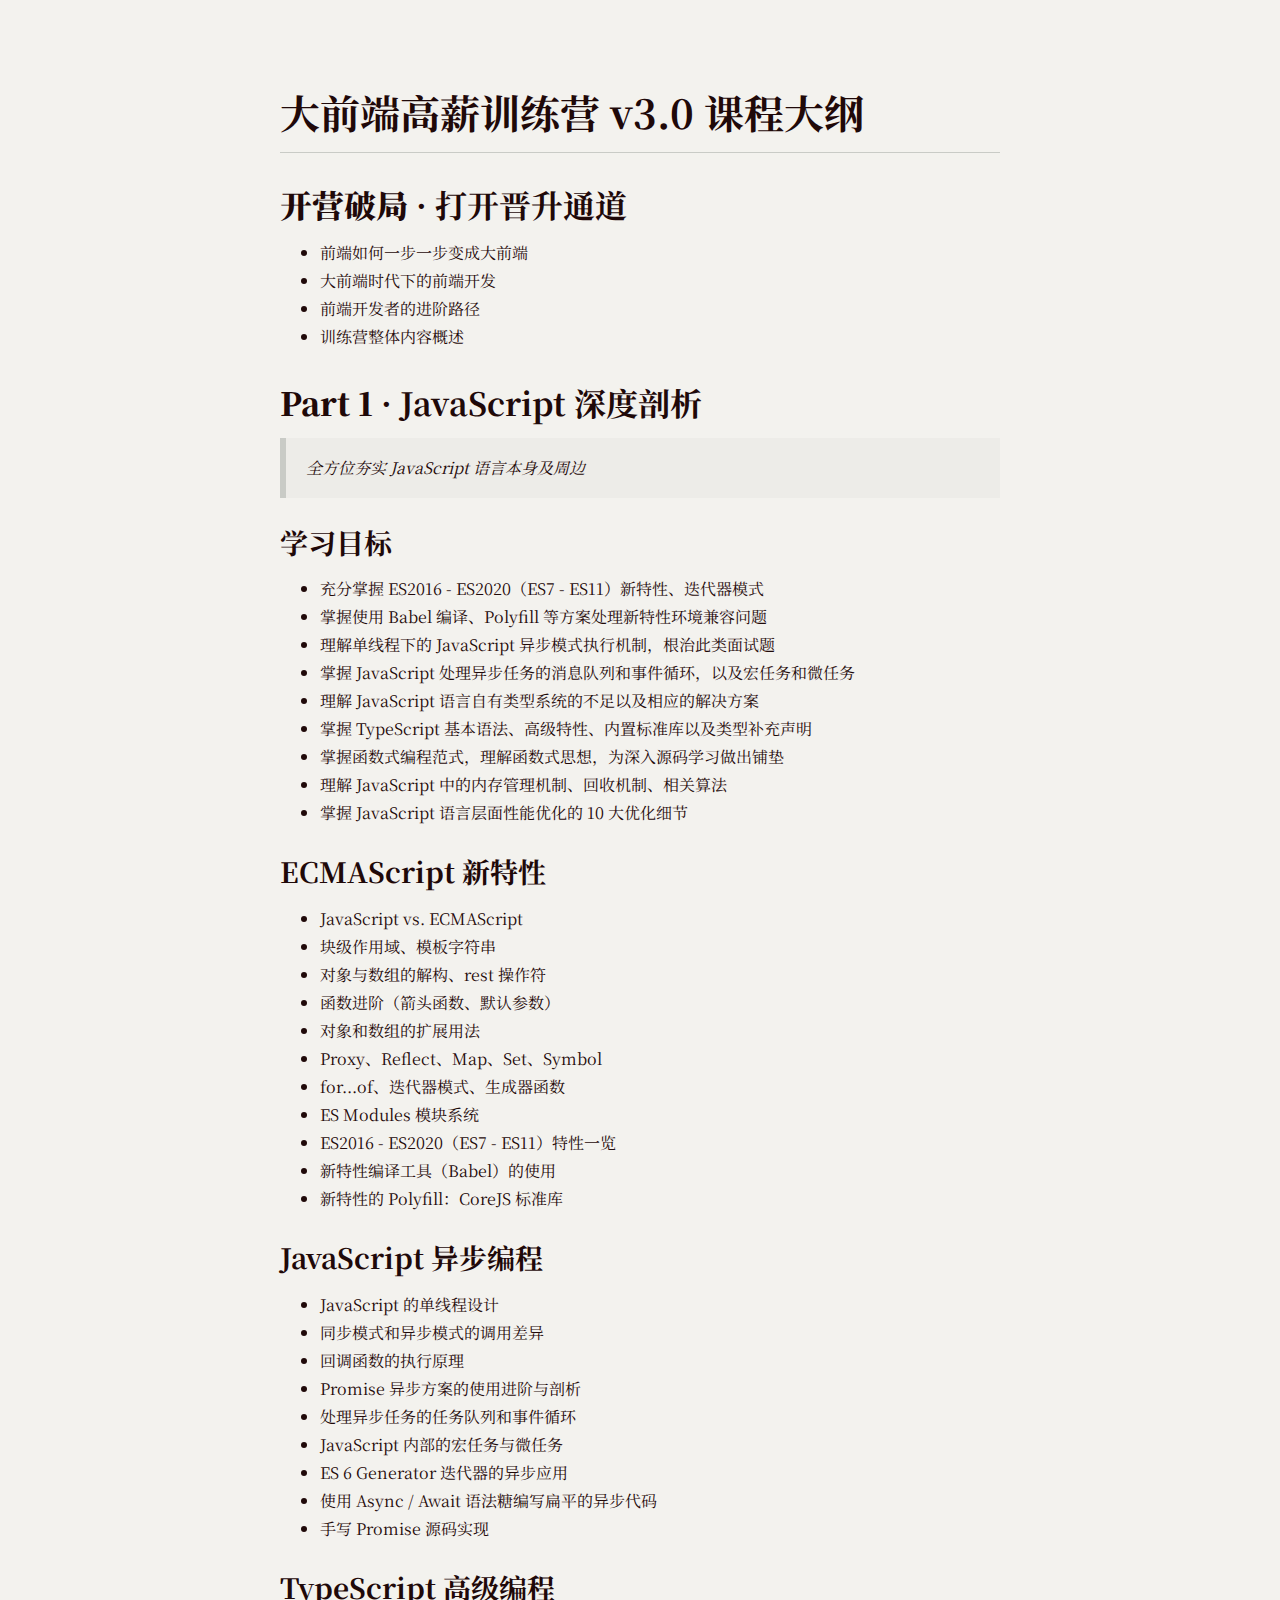
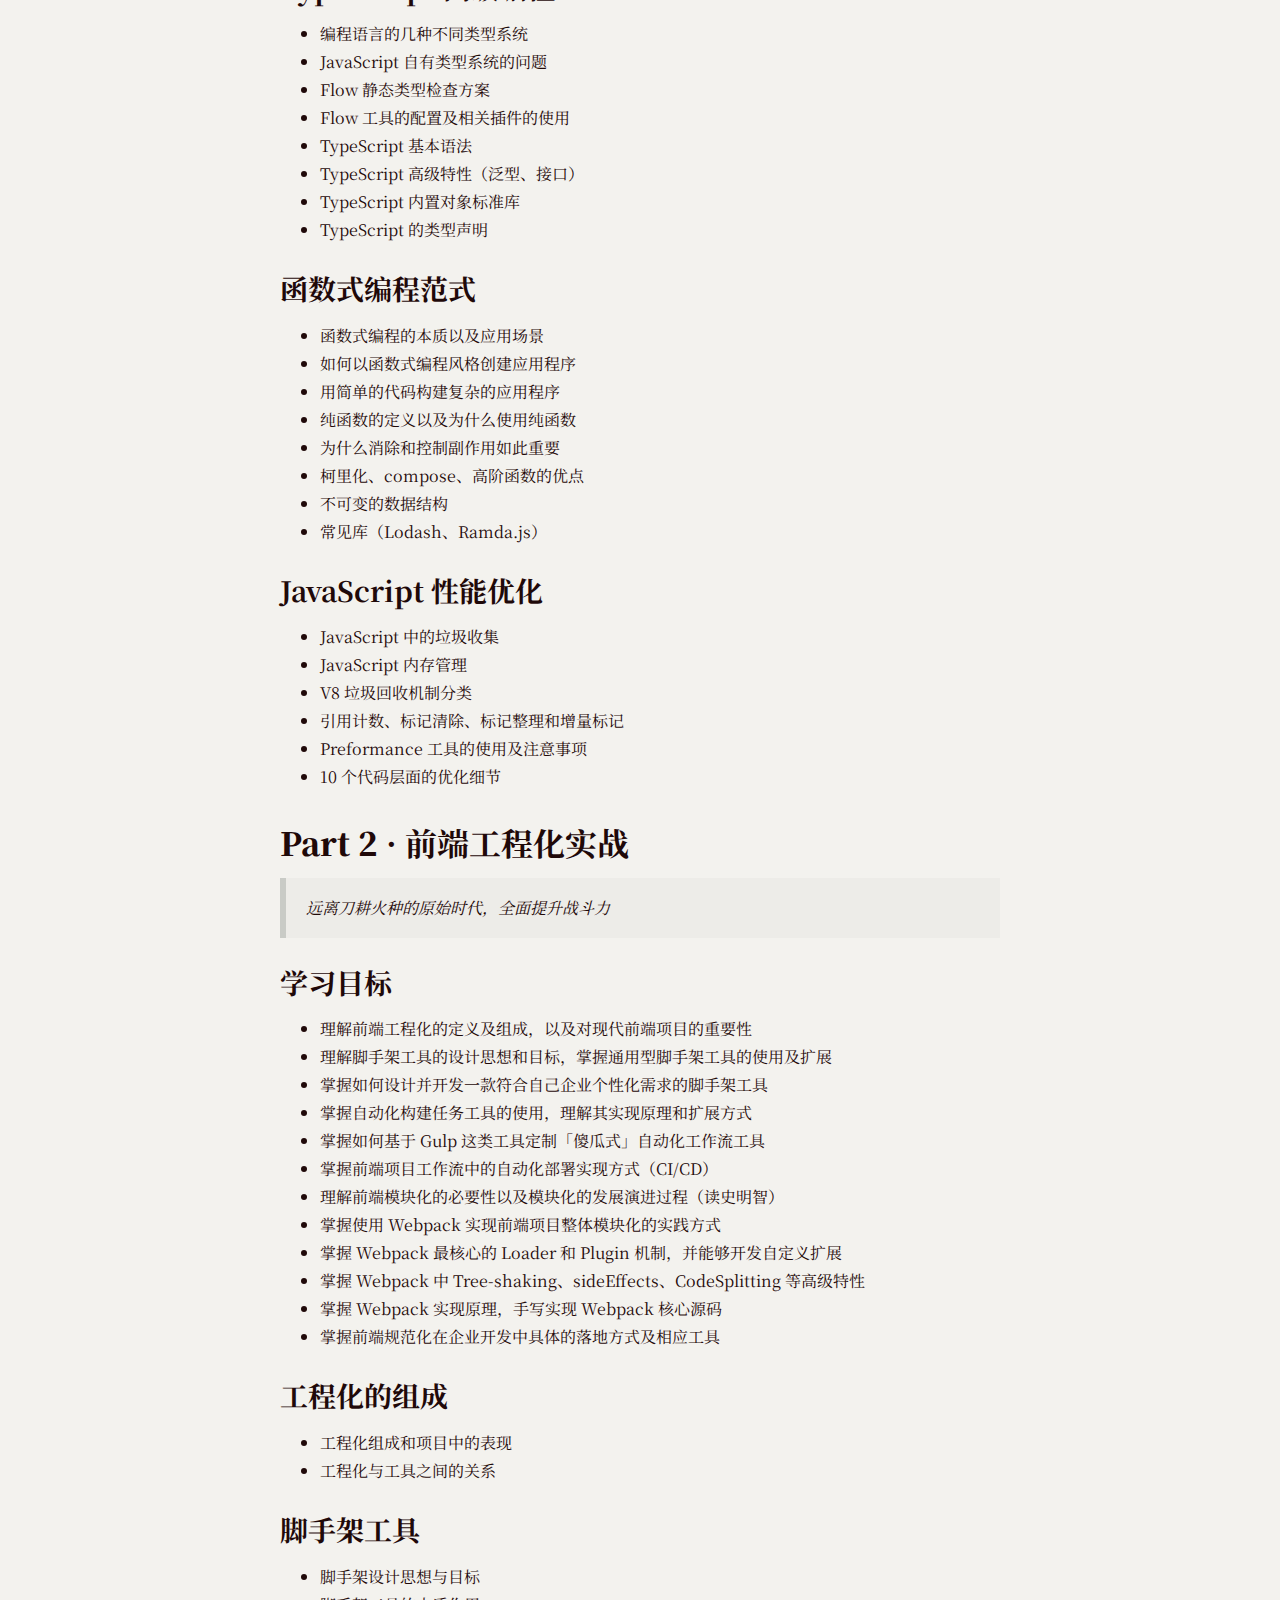
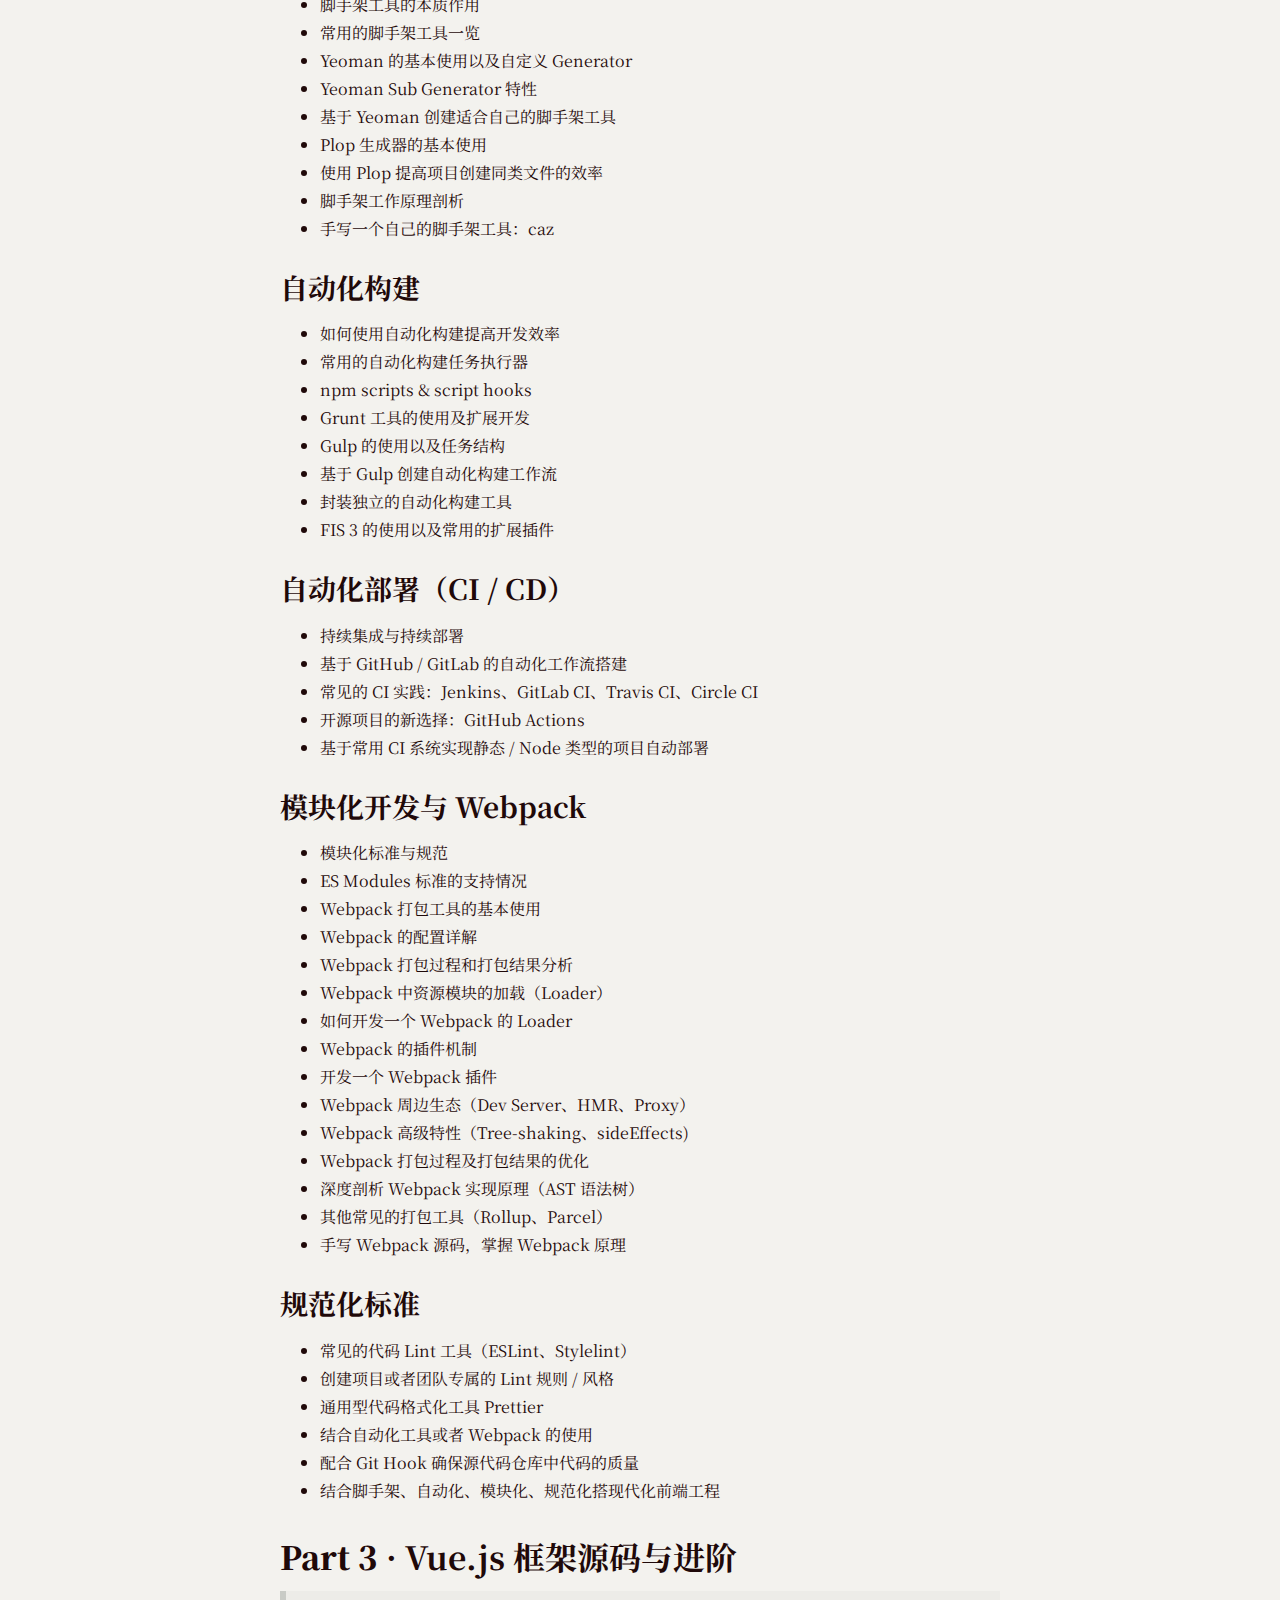
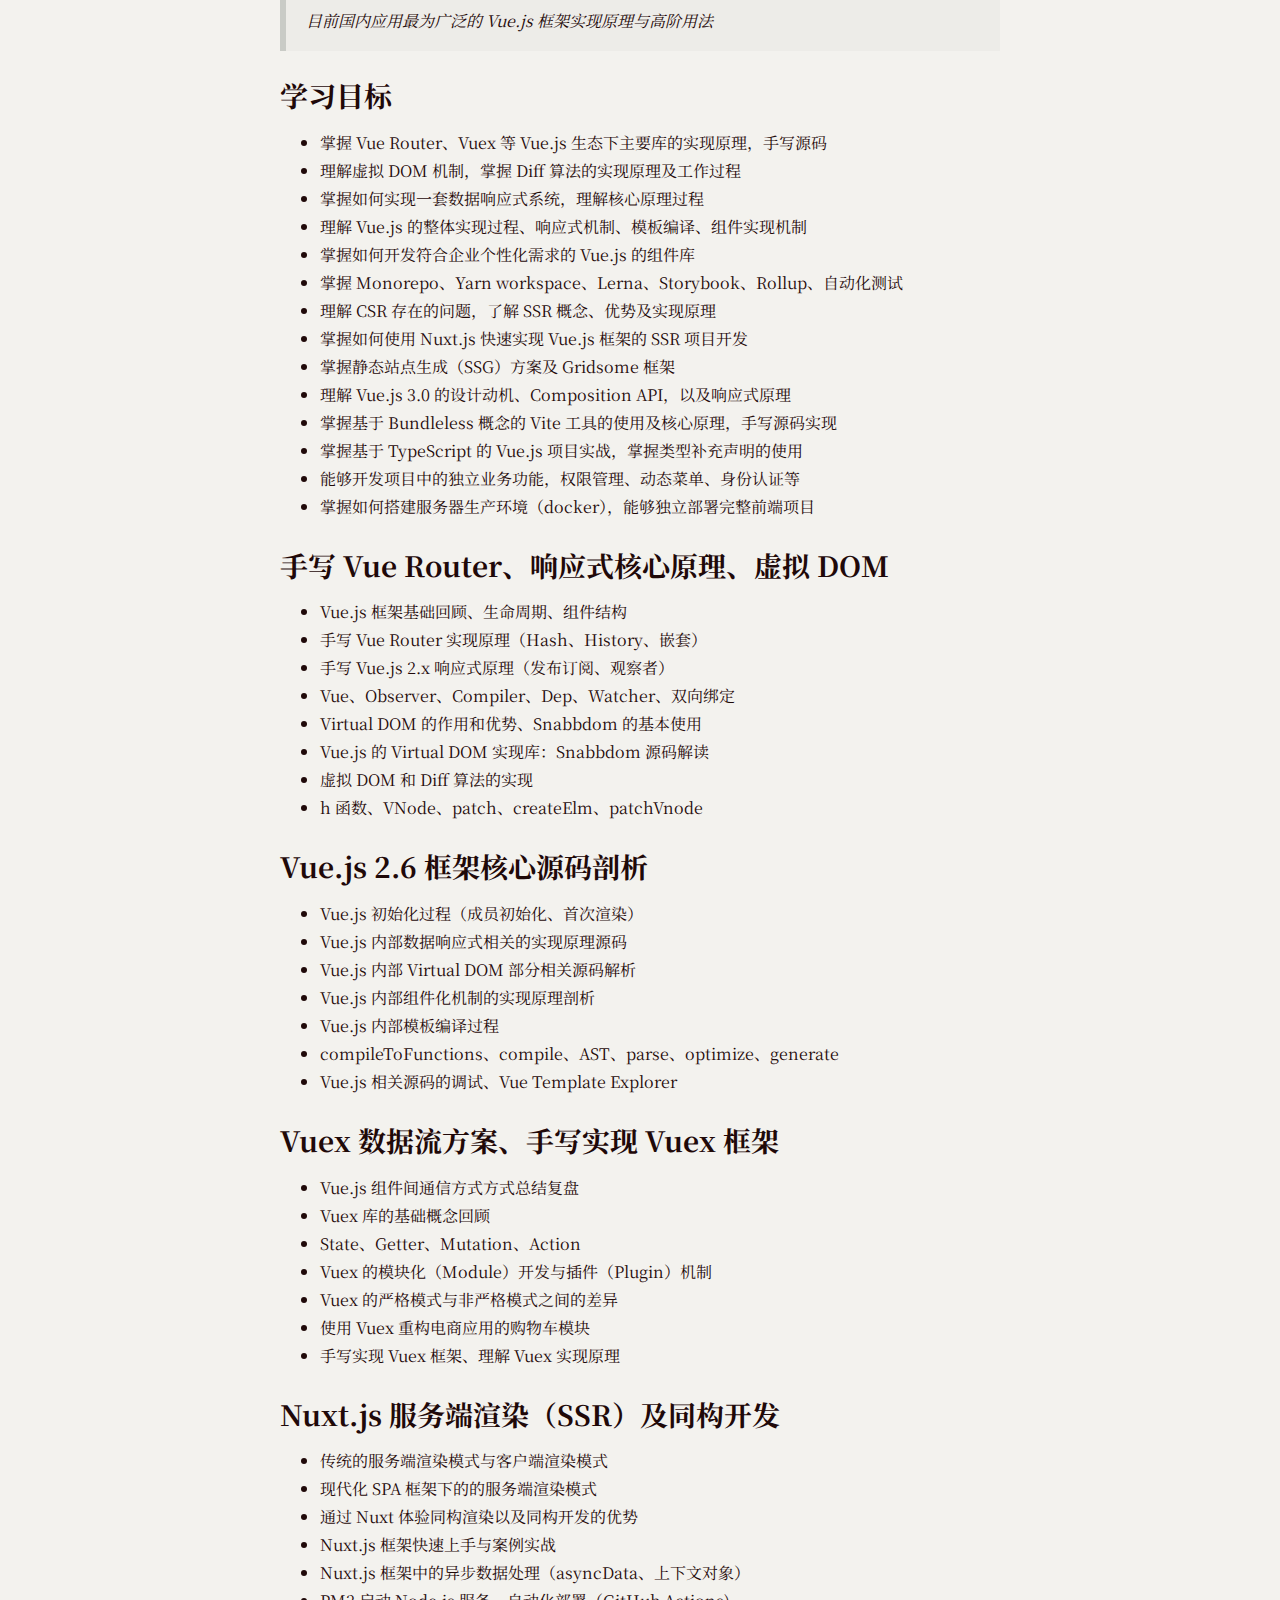
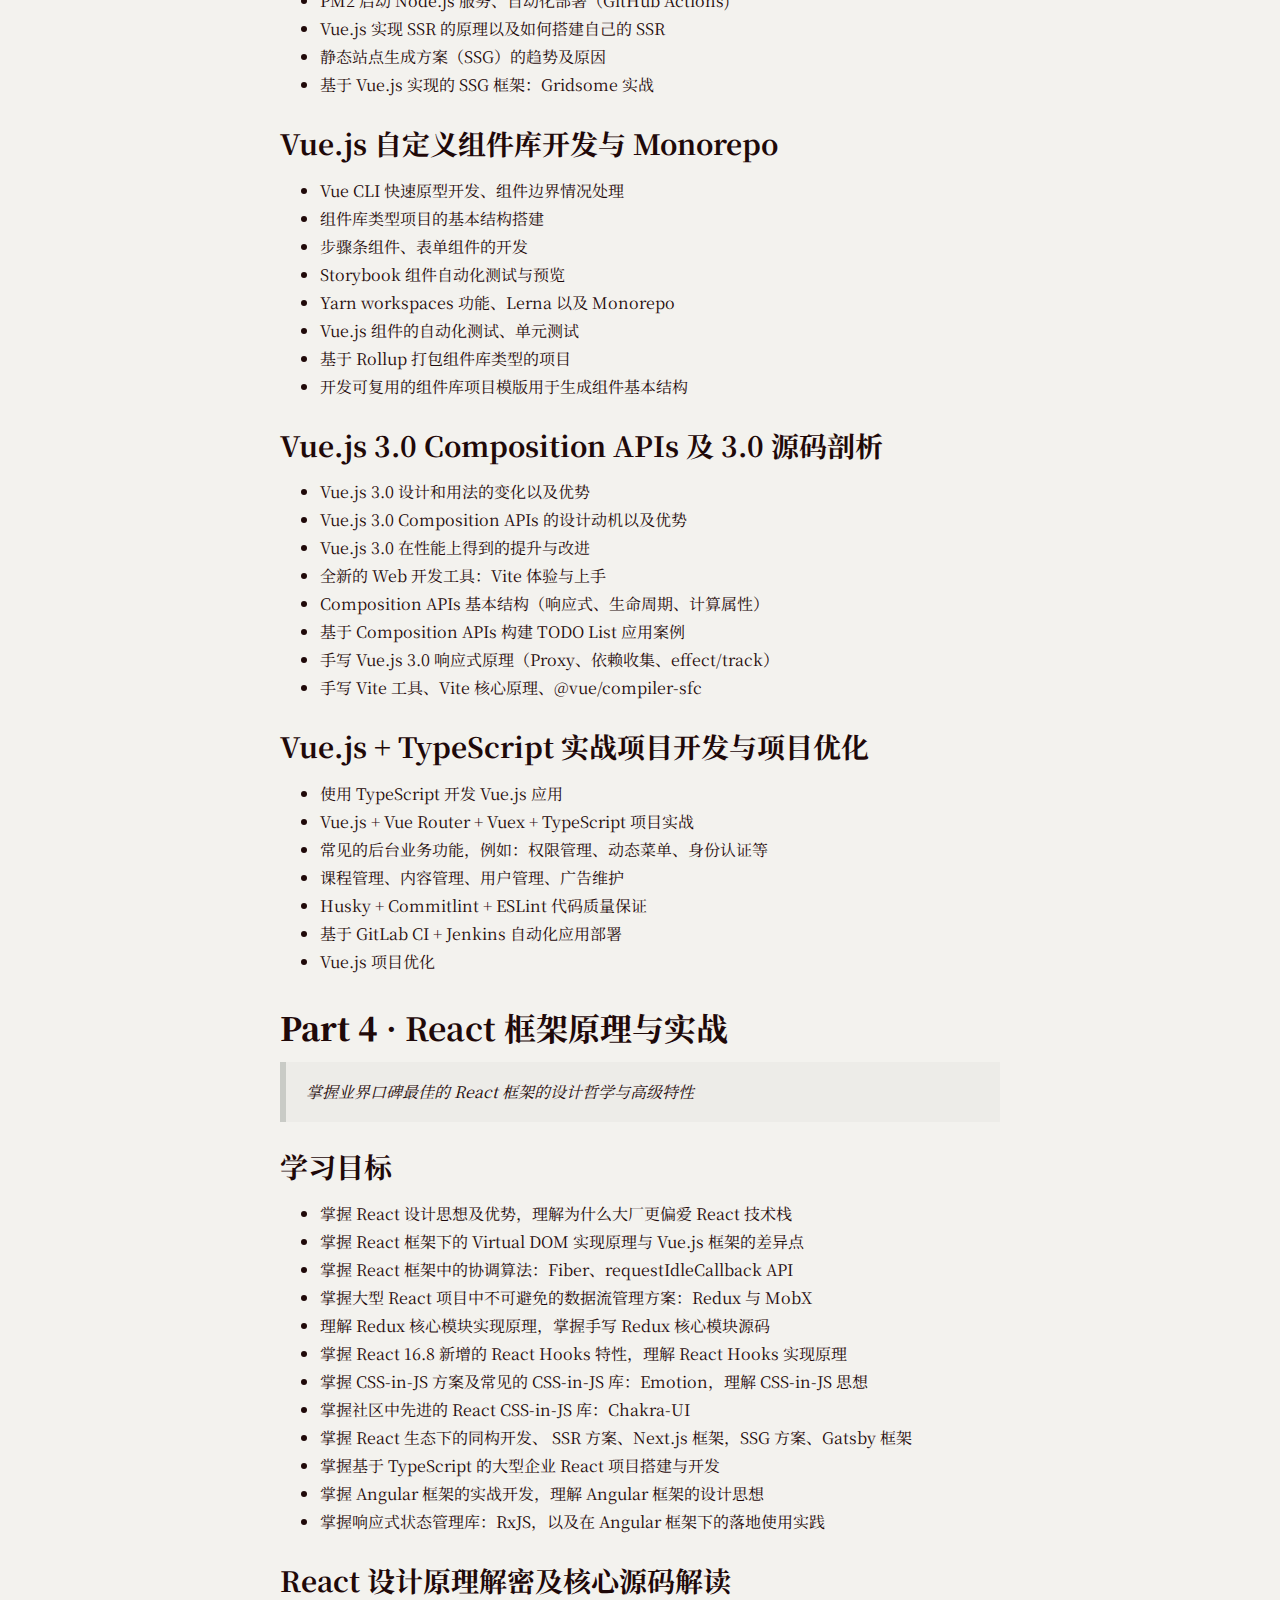
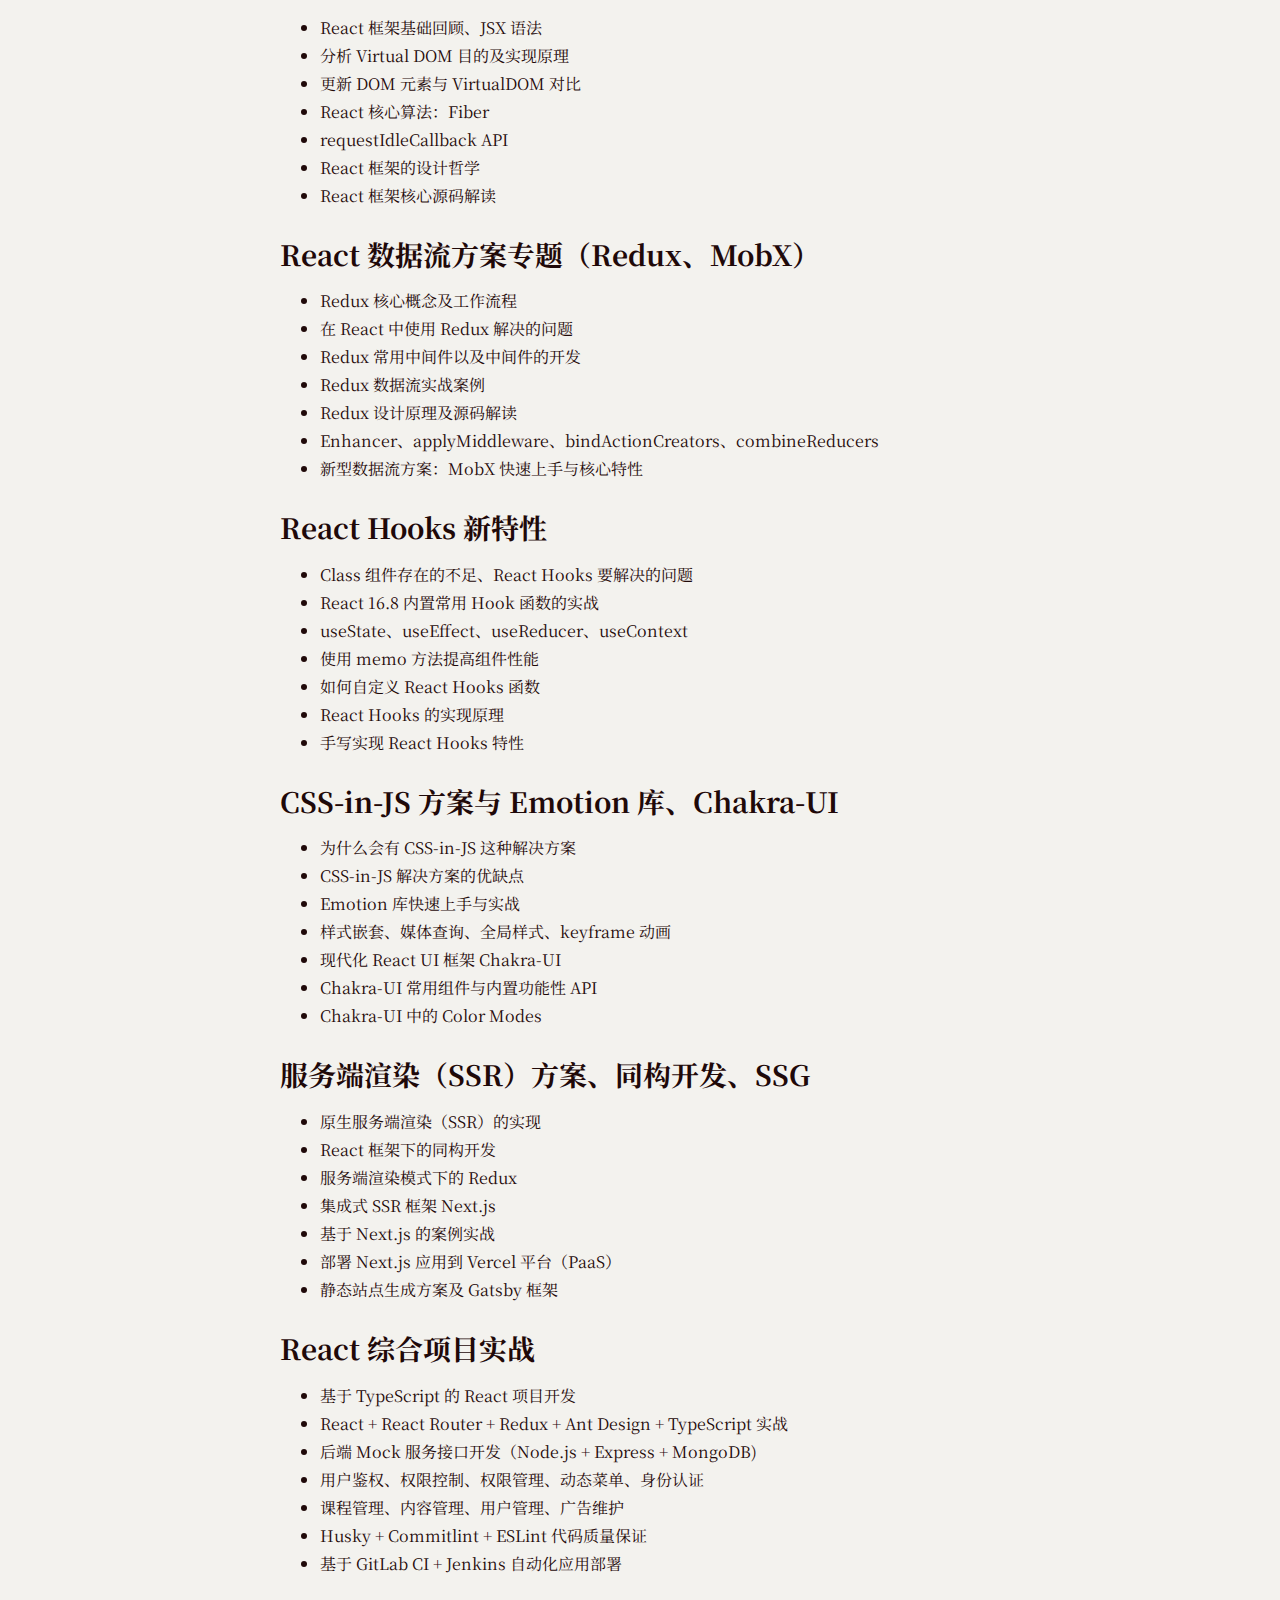
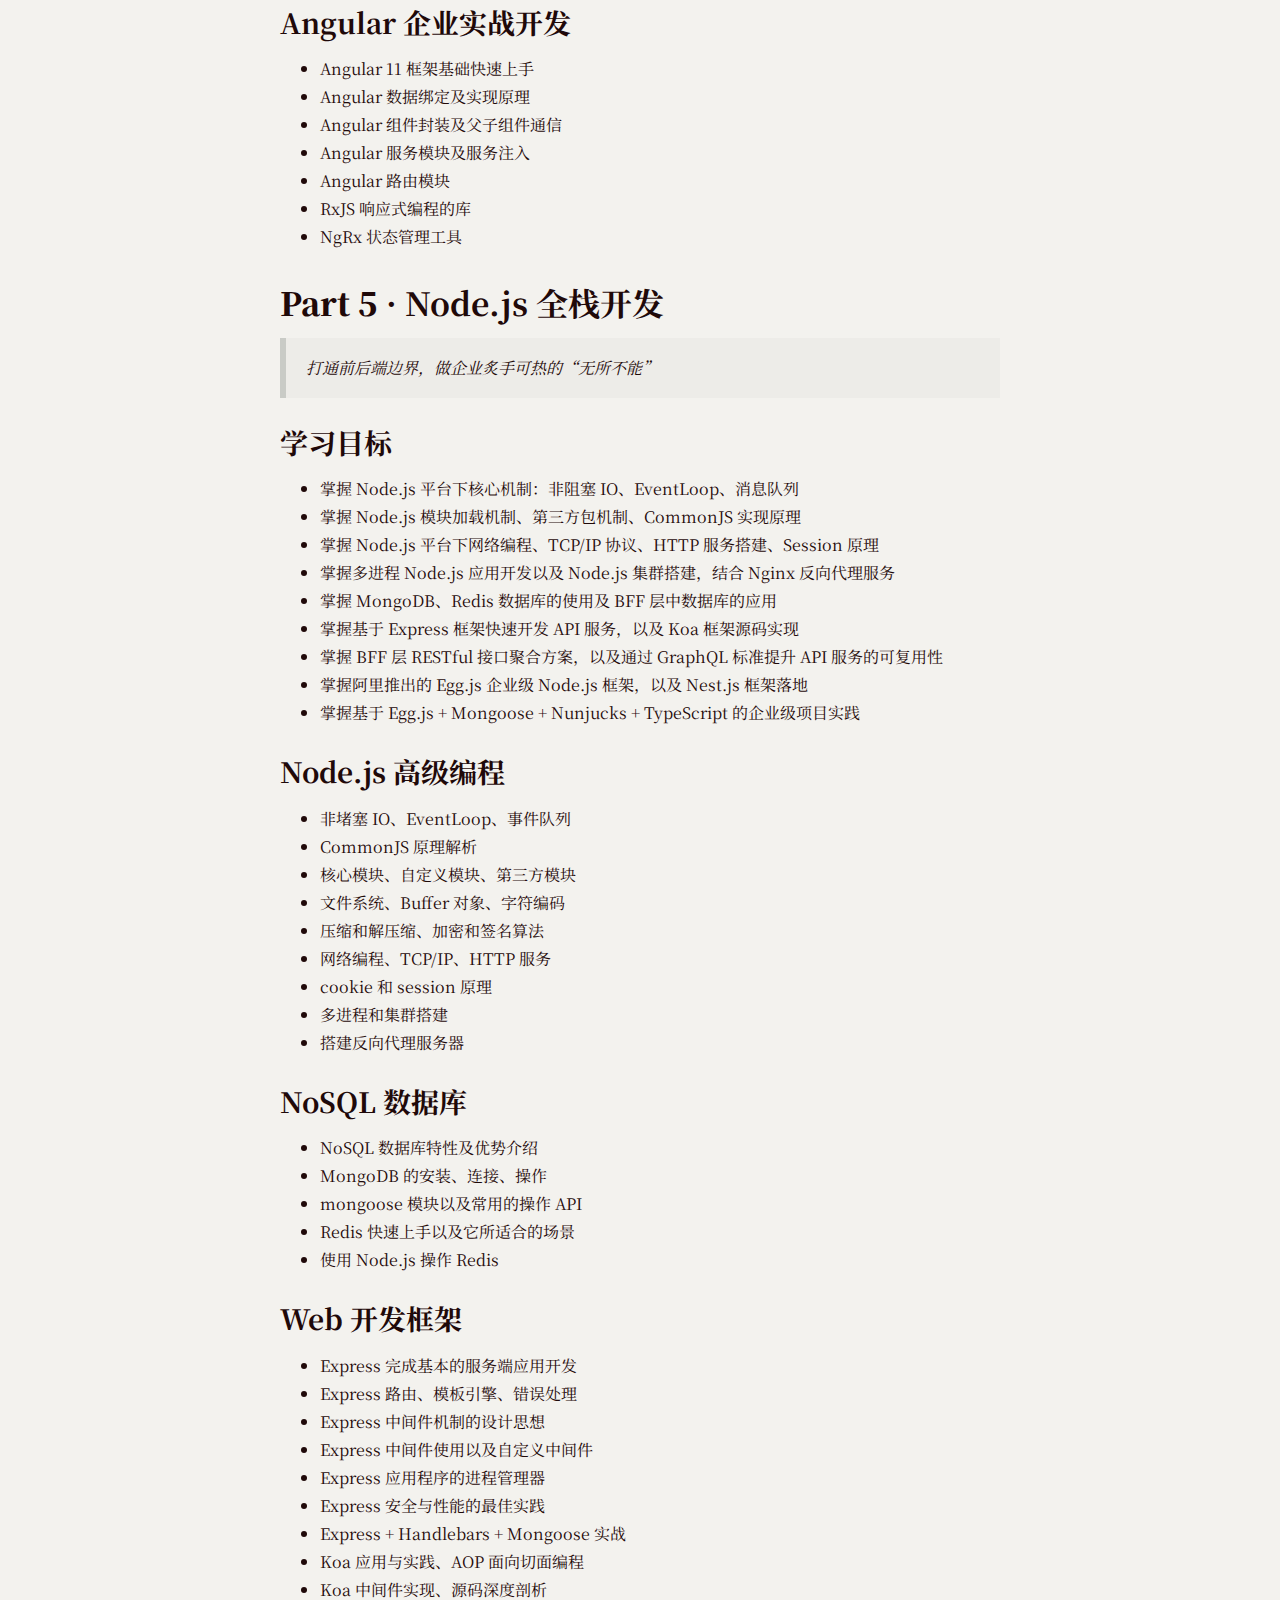
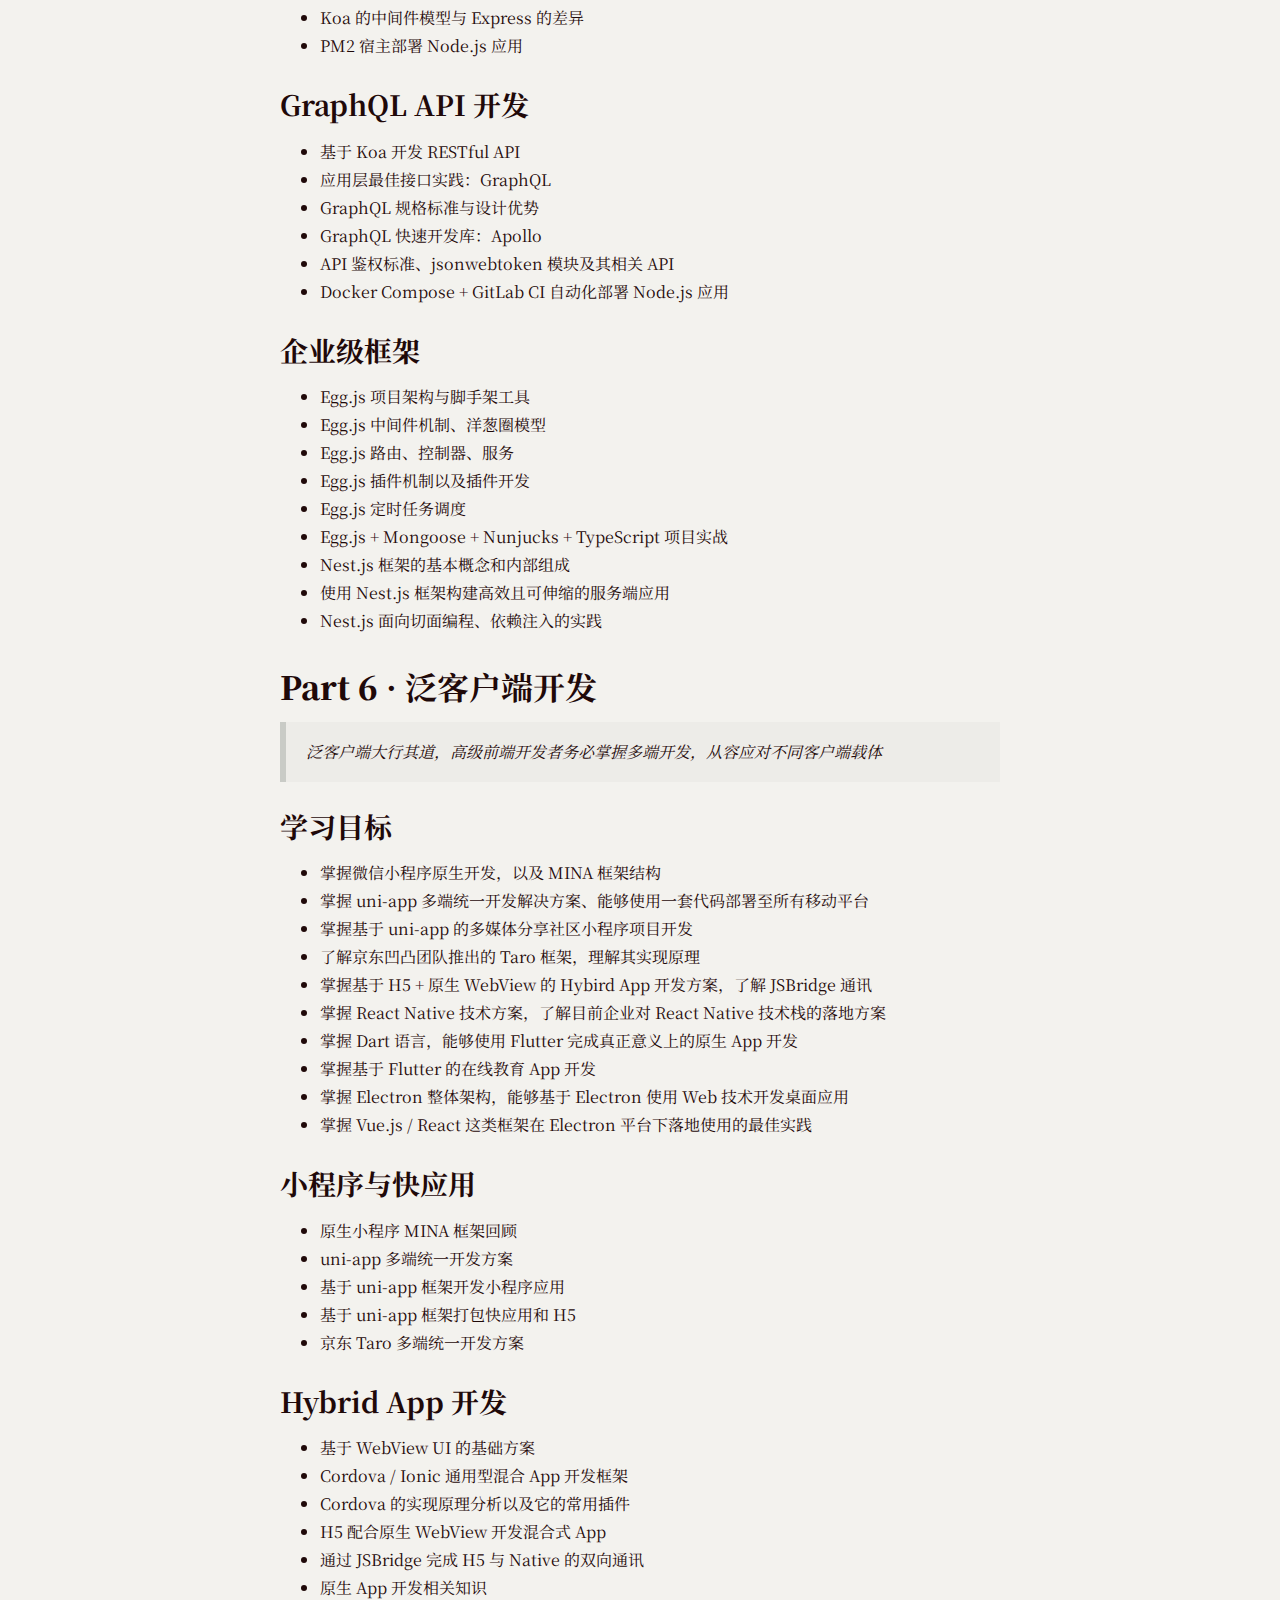
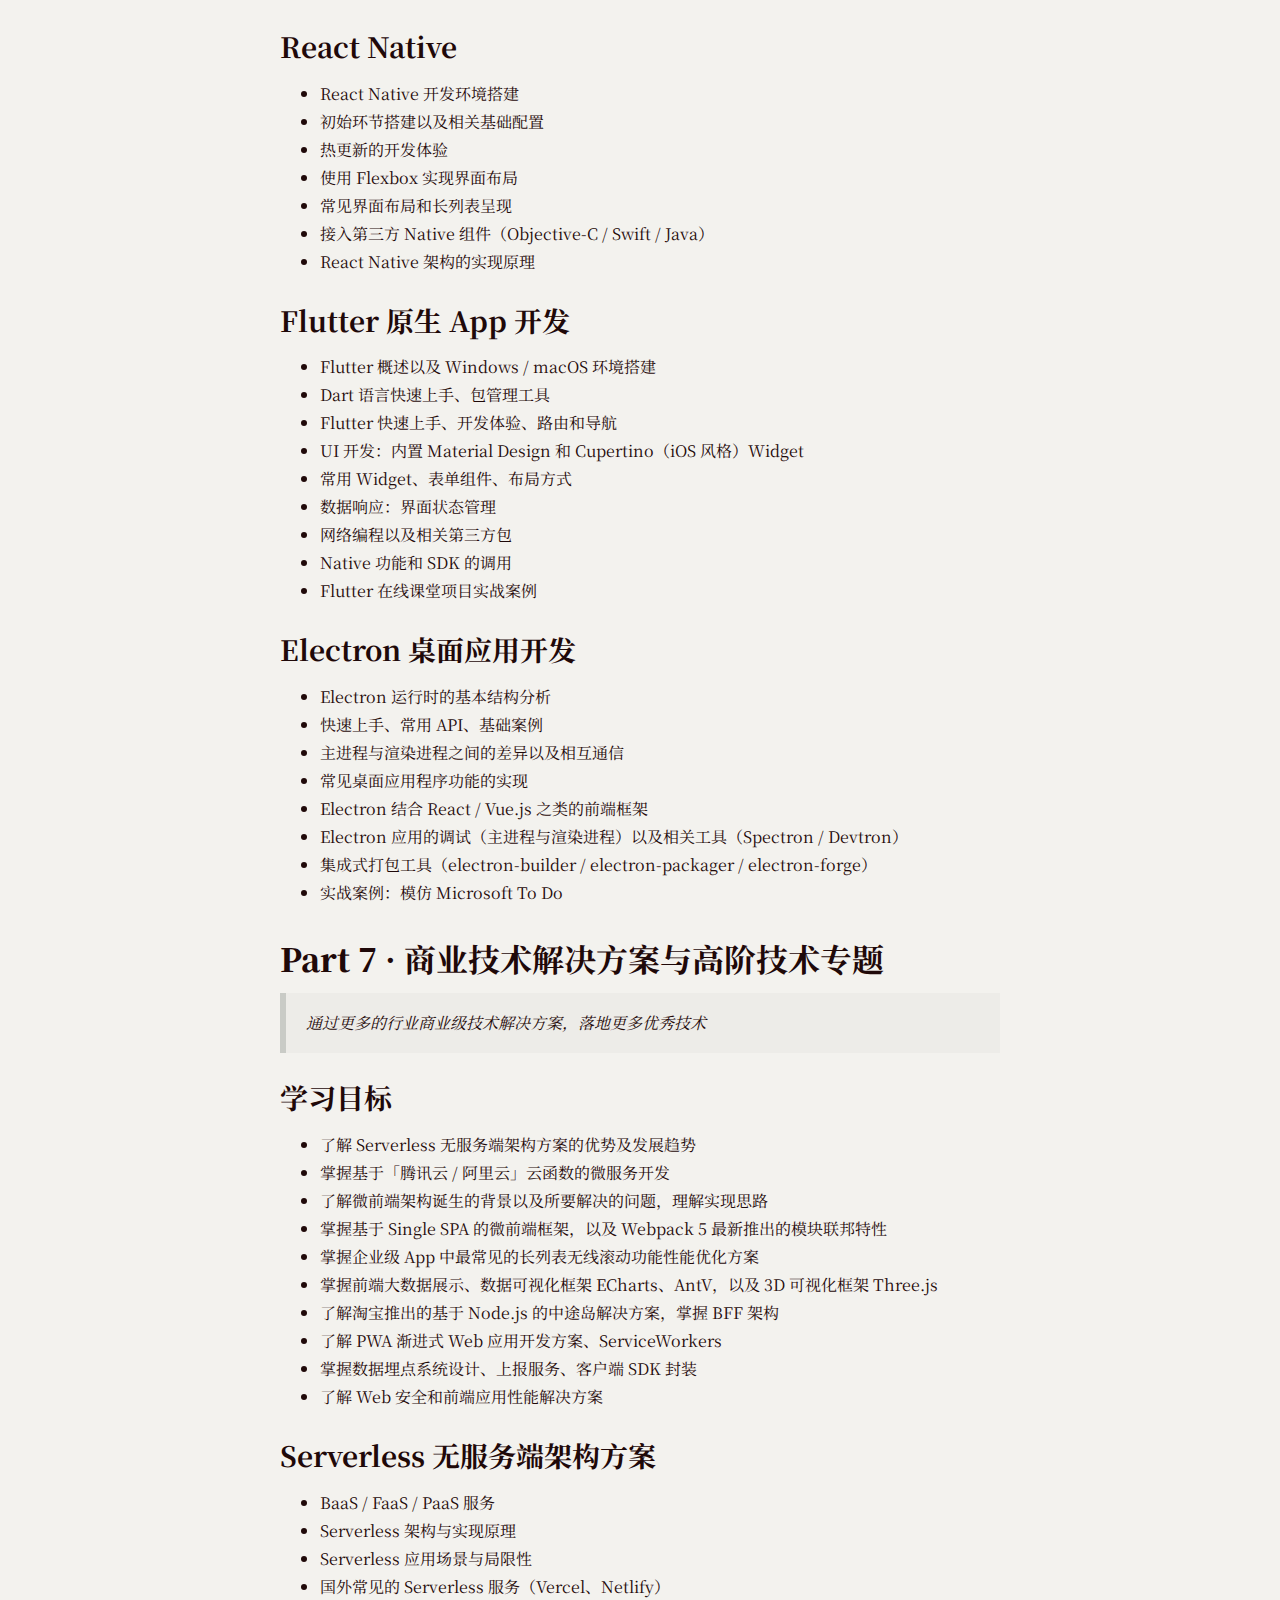
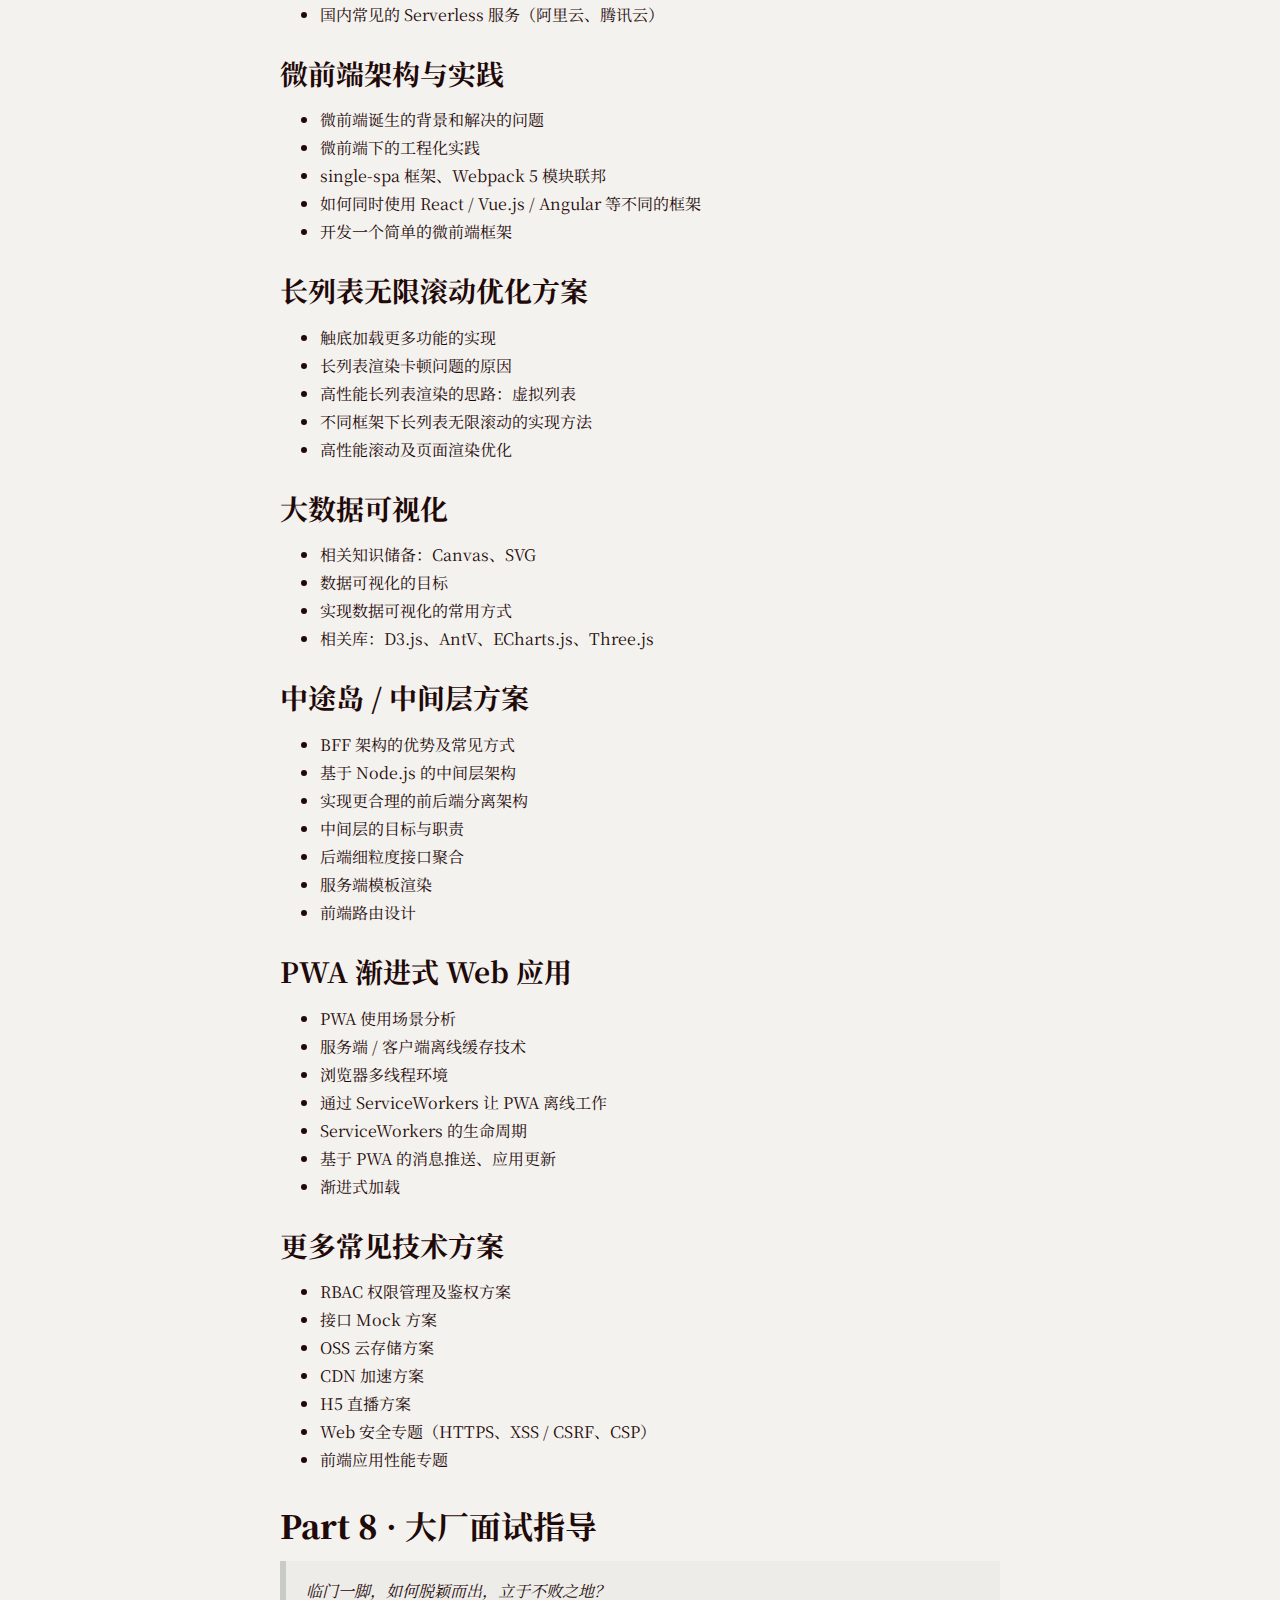
<file: fed-e/v3.0/_outline.html>
<!DOCTYPE html>
<html lang="zh">
  <head>
    <meta charset="UTF-8" />
    <meta name="viewport" content="width=800" />
    <meta http-equiv="X-UA-Compatible" content="IE=edge" />
    <title>大前端高薪训练营 v3.0 课程大纲 - 拉勾教育</title>
    <link rel="preconnect" href="https://fonts.gstatic.com">
    <link href="https://fonts.googleapis.com/css2?family=Noto+Serif+SC:wght@400;700&display=swap" rel="stylesheet">
    <style>
      :root {
        --font-serif: 'Source Han Serif SC', 'Noto Serif SC', serif;

        --body-width: 45em;
        --body-bg: #f3f2ee;
        --body-color: #1f0909;

        --border-color: #c9cbc6;

        --block-bg: #edece8;
      }

      body {
        margin: 0 auto;
        padding: 3em 2.5em;
        max-width: var(--body-width);
        background: var(--body-bg);
        color: var(--body-color);
        font-size: 16px;
        line-height: 1.75;
        font-weight: 400;
        font-family: var(--font-serif);
        word-break: break-all;
        word-wrap: break-word;
        text-rendering: optimizeLegibility;
        -webkit-font-smoothing: antialiased;
        -moz-osx-font-smoothing: grayscale;
      }

      h1,
      h2,
      h3 {
        margin: 1em 0 0.5em;
        line-height: 1.2;
        font-weight: 700;
      }

      h1 {
        padding-bottom: 0.4em;
        border-bottom: 1px solid var(--border-color);
        font-size: 2.5em;
      }

      h2 {
        font-size: 2em;
      }

      h3 {
        font-size: 1.75em;
      }

      p {
        margin: 1em 0;
      }

      ul,
      ol {
        position: relative;
        margin: 1em 0;
        padding-left: 2.5em;
      }

      ul ul,
      ul ol,
      ol ul,
      ol ol {
        margin: 0;
      }

      li ol > li {
        list-style-type: lower-alpha;
      }

      li li ol > li {
        list-style-type: lower-roman;
      }

      blockquote {
        margin: 0;
        padding: 1em 1.25em;
        border-left: 0.4em solid var(--border-color);
        background: var(--block-bg);
      }

      blockquote > :last-child {
        margin-bottom: 0;
      }

      blockquote > :first-child {
        margin-top: 0;
      }

      .watermark {
        position: fixed;
        top: 0;
        right: 0;
        bottom: 0;
        left: 0;
        z-index: 9999;
        background: center url('data:image/svg+xml,<svg width="200" height="200" viewBox="0 0 100 100" xmlns="http://www.w3.org/2000/svg"><text font-family="system-ui" opacity=".05" transform="rotate(-35) translate(-7 57)">%E6%8B%89%E5%8B%BE%E6%95%99%E8%82%B2</text></svg>');
        /* pointer-events: none; */
      }
    </style>
    <!-- <script>
      (function(d) {
        var config={kitId:'uiz3zbm',scriptTimeout:3000,async:true},
        h=d.documentElement,t=setTimeout(function(){h.className=h.className.replace(/\bwf-loading\b/g,"")+" wf-inactive";},config.scriptTimeout),tk=d.createElement("script"),f=false,s=d.getElementsByTagName("script")[0],a;h.className+=" wf-loading";tk.src='https://use.typekit.net/'+config.kitId+'.js';tk.async=true;tk.onload=tk.onreadystatechange=function(){a=this.readyState;if(f||a&&a!="complete"&&a!="loaded")return;f=true;clearTimeout(t);try{Typekit.load(config)}catch(e){}};s.parentNode.insertBefore(tk,s)
      })(document)
    </script> -->
  </head>
  <body>
    <h1>大前端高薪训练营 v3.0 课程大纲</h1>
    <h2><strong>开营破局</strong> · 打开晋升通道</h2>
    <ul>
      <li>前端如何一步一步变成大前端</li>
      <li>大前端时代下的前端开发</li>
      <li>前端开发者的进阶路径</li>
      <li>训练营整体内容概述</li>
    </ul>
    <h2><strong>Part 1</strong> · JavaScript 深度剖析</h2>
    <blockquote>
      <p><em>全方位夯实 JavaScript 语言本身及周边</em></p>
    </blockquote>
    <h3>学习目标</h3>
    <ul>
      <li>充分掌握 ES2016 - ES2020（ES7 - ES11）新特性、迭代器模式</li>
      <li>掌握使用 Babel 编译、Polyfill 等方案处理新特性环境兼容问题</li>
      <li>理解单线程下的 JavaScript 异步模式执行机制，根治此类面试题</li>
      <li>掌握 JavaScript 处理异步任务的消息队列和事件循环，以及宏任务和微任务</li>
      <li>理解 JavaScript 语言自有类型系统的不足以及相应的解决方案</li>
      <li>掌握 TypeScript 基本语法、高级特性、内置标准库以及类型补充声明</li>
      <li>掌握函数式编程范式，理解函数式思想，为深入源码学习做出铺垫</li>
      <li>理解 JavaScript 中的内存管理机制、回收机制、相关算法</li>
      <li>掌握 JavaScript 语言层面性能优化的 10 大优化细节</li>
    </ul>
    <h3>ECMAScript 新特性</h3>
    <ul>
      <li>JavaScript vs. ECMAScript</li>
      <li>块级作用域、模板字符串</li>
      <li>对象与数组的解构、rest 操作符</li>
      <li>函数进阶（箭头函数、默认参数）</li>
      <li>对象和数组的扩展用法</li>
      <li>Proxy、Reflect、Map、Set、Symbol</li>
      <li>for...of、迭代器模式、生成器函数</li>
      <li>ES Modules 模块系统</li>
      <li>ES2016 - ES2020（ES7 - ES11）特性一览</li>
      <li>新特性编译工具（Babel）的使用</li>
      <li>新特性的 Polyfill：CoreJS 标准库</li>
    </ul>
    <h3>JavaScript 异步编程</h3>
    <ul>
      <li>JavaScript 的单线程设计</li>
      <li>同步模式和异步模式的调用差异</li>
      <li>回调函数的执行原理</li>
      <li>Promise 异步方案的使用进阶与剖析</li>
      <li>处理异步任务的任务队列和事件循环</li>
      <li>JavaScript 内部的宏任务与微任务</li>
      <li>ES 6 Generator 迭代器的异步应用</li>
      <li>使用 Async / Await 语法糖编写扁平的异步代码</li>
      <li>手写 Promise 源码实现</li>
    </ul>
    <h3>TypeScript 高级编程</h3>
    <ul>
      <li>编程语言的几种不同类型系统</li>
      <li>JavaScript 自有类型系统的问题</li>
      <li>Flow 静态类型检查方案</li>
      <li>Flow 工具的配置及相关插件的使用</li>
      <li>TypeScript 基本语法</li>
      <li>TypeScript 高级特性（泛型、接口）</li>
      <li>TypeScript 内置对象标准库</li>
      <li>TypeScript 的类型声明</li>
    </ul>
    <h3>函数式编程范式</h3>
    <ul>
      <li>函数式编程的本质以及应用场景</li>
      <li>如何以函数式编程风格创建应用程序</li>
      <li>用简单的代码构建复杂的应用程序</li>
      <li>纯函数的定义以及为什么使用纯函数</li>
      <li>为什么消除和控制副作用如此重要</li>
      <li>柯里化、compose、高阶函数的优点</li>
      <li>不可变的数据结构</li>
      <li>常见库（Lodash、Ramda.js）</li>
    </ul>
    <h3>JavaScript 性能优化</h3>
    <ul>
      <li>JavaScript 中的垃圾收集</li>
      <li>JavaScript 内存管理</li>
      <li>V8 垃圾回收机制分类</li>
      <li>引用计数、标记清除、标记整理和增量标记</li>
      <li>Preformance 工具的使用及注意事项</li>
      <li>10 个代码层面的优化细节</li>
    </ul>
    <h2><strong>Part 2</strong> · 前端工程化实战</h2>
    <blockquote>
      <p><em>远离刀耕火种的原始时代，全面提升战斗力</em></p>
    </blockquote>
    <h3>学习目标</h3>
    <ul>
      <li>理解前端工程化的定义及组成，以及对现代前端项目的重要性</li>
      <li>理解脚手架工具的设计思想和目标，掌握通用型脚手架工具的使用及扩展</li>
      <li>掌握如何设计并开发一款符合自己企业个性化需求的脚手架工具</li>
      <li>掌握自动化构建任务工具的使用，理解其实现原理和扩展方式</li>
      <li>掌握如何基于 Gulp 这类工具定制「傻瓜式」自动化工作流工具</li>
      <li>掌握前端项目工作流中的自动化部署实现方式（CI/CD）</li>
      <li>理解前端模块化的必要性以及模块化的发展演进过程（读史明智）</li>
      <li>掌握使用 Webpack 实现前端项目整体模块化的实践方式</li>
      <li>掌握 Webpack 最核心的 Loader 和 Plugin 机制，并能够开发自定义扩展</li>
      <li>掌握 Webpack 中 Tree-shaking、sideEffects、CodeSplitting 等高级特性</li>
      <li>掌握 Webpack 实现原理，手写实现 Webpack 核心源码</li>
      <li>掌握前端规范化在企业开发中具体的落地方式及相应工具</li>
    </ul>
    <h3>工程化的组成</h3>
    <ul>
      <li>工程化组成和项目中的表现</li>
      <li>工程化与工具之间的关系</li>
    </ul>
    <h3>脚手架工具</h3>
    <ul>
      <li>脚手架设计思想与目标</li>
      <li>脚手架工具的本质作用</li>
      <li>常用的脚手架工具一览</li>
      <li>Yeoman 的基本使用以及自定义 Generator</li>
      <li>Yeoman Sub Generator 特性</li>
      <li>基于 Yeoman 创建适合自己的脚手架工具</li>
      <li>Plop 生成器的基本使用</li>
      <li>使用 Plop 提高项目创建同类文件的效率</li>
      <li>脚手架工作原理剖析</li>
      <li>手写一个自己的脚手架工具：caz</li>
    </ul>
    <h3>自动化构建</h3>
    <ul>
      <li>如何使用自动化构建提高开发效率</li>
      <li>常用的自动化构建任务执行器</li>
      <li>npm scripts &amp; script hooks</li>
      <li>Grunt 工具的使用及扩展开发</li>
      <li>Gulp 的使用以及任务结构</li>
      <li>基于 Gulp 创建自动化构建工作流</li>
      <li>封装独立的自动化构建工具</li>
      <li>FIS 3 的使用以及常用的扩展插件</li>
    </ul>
    <h3>自动化部署（CI / CD）</h3>
    <ul>
      <li>持续集成与持续部署</li>
      <li>基于 GitHub / GitLab 的自动化工作流搭建</li>
      <li>常见的 CI 实践：Jenkins、GitLab CI、Travis CI、Circle CI</li>
      <li>开源项目的新选择：GitHub Actions</li>
      <li>基于常用 CI 系统实现静态 / Node 类型的项目自动部署</li>
    </ul>
    <h3>模块化开发与 Webpack</h3>
    <ul>
      <li>模块化标准与规范</li>
      <li>ES Modules 标准的支持情况</li>
      <li>Webpack 打包工具的基本使用</li>
      <li>Webpack 的配置详解</li>
      <li>Webpack 打包过程和打包结果分析</li>
      <li>Webpack 中资源模块的加载（Loader）</li>
      <li>如何开发一个 Webpack 的 Loader</li>
      <li>Webpack 的插件机制</li>
      <li>开发一个 Webpack 插件</li>
      <li>Webpack 周边生态（Dev Server、HMR、Proxy）</li>
      <li>Webpack 高级特性（Tree-shaking、sideEffects)</li>
      <li>Webpack 打包过程及打包结果的优化</li>
      <li>深度剖析 Webpack 实现原理（AST 语法树）</li>
      <li>其他常见的打包工具（Rollup、Parcel）</li>
      <li>手写 Webpack 源码，掌握 Webpack 原理</li>
    </ul>
    <h3>规范化标准</h3>
    <ul>
      <li>常见的代码 Lint 工具（ESLint、Stylelint）</li>
      <li>创建项目或者团队专属的 Lint 规则 / 风格</li>
      <li>通用型代码格式化工具 Prettier</li>
      <li>结合自动化工具或者 Webpack 的使用</li>
      <li>配合 Git Hook 确保源代码仓库中代码的质量</li>
      <li>结合脚手架、自动化、模块化、规范化搭现代化前端工程</li>
    </ul>
    <h2><strong>Part 3</strong> · Vue.js 框架源码与进阶</h2>
    <blockquote>
      <p><em>目前国内应用最为广泛的 Vue.js 框架实现原理与高阶用法</em></p>
    </blockquote>
    <h3>学习目标</h3>
    <ul>
      <li>掌握 Vue Router、Vuex 等 Vue.js 生态下主要库的实现原理，手写源码</li>
      <li>理解虚拟 DOM 机制，掌握 Diff 算法的实现原理及工作过程</li>
      <li>掌握如何实现一套数据响应式系统，理解核心原理过程</li>
      <li>理解 Vue.js 的整体实现过程、响应式机制、模板编译、组件实现机制</li>
      <li>掌握如何开发符合企业个性化需求的 Vue.js 的组件库</li>
      <li>掌握 Monorepo、Yarn workspace、Lerna、Storybook、Rollup、自动化测试</li>
      <li>理解 CSR 存在的问题，了解 SSR 概念、优势及实现原理</li>
      <li>掌握如何使用 Nuxt.js 快速实现 Vue.js 框架的 SSR 项目开发</li>
      <li>掌握静态站点生成（SSG）方案及 Gridsome 框架</li>
      <li>理解 Vue.js 3.0 的设计动机、Composition API，以及响应式原理</li>
      <li>掌握基于 Bundleless 概念的 Vite 工具的使用及核心原理，手写源码实现</li>
      <li>掌握基于 TypeScript 的 Vue.js 项目实战，掌握类型补充声明的使用</li>
      <li>能够开发项目中的独立业务功能，权限管理、动态菜单、身份认证等</li>
      <li>掌握如何搭建服务器生产环境（docker），能够独立部署完整前端项目</li>
    </ul>
    <h3>手写 Vue Router、响应式核心原理、虚拟 DOM</h3>
    <ul>
      <li>Vue.js 框架基础回顾、生命周期、组件结构</li>
      <li>手写 Vue Router 实现原理（Hash、History、嵌套）</li>
      <li>手写 Vue.js 2.x 响应式原理（发布订阅、观察者）</li>
      <li>Vue、Observer、Compiler、Dep、Watcher、双向绑定</li>
      <li>Virtual DOM 的作用和优势、Snabbdom 的基本使用</li>
      <li>Vue.js 的 Virtual DOM 实现库：Snabbdom 源码解读</li>
      <li>虚拟 DOM 和 Diff 算法的实现</li>
      <li>h 函数、VNode、patch、createElm、patchVnode</li>
    </ul>
    <h3>Vue.js 2.6 框架核心源码剖析</h3>
    <ul>
      <li>Vue.js 初始化过程（成员初始化、首次渲染）</li>
      <li>Vue.js 内部数据响应式相关的实现原理源码</li>
      <li>Vue.js 内部 Virtual DOM 部分相关源码解析</li>
      <li>Vue.js 内部组件化机制的实现原理剖析</li>
      <li>Vue.js 内部模板编译过程</li>
      <li>compileToFunctions、compile、AST、parse、optimize、generate</li>
      <li>Vue.js 相关源码的调试、Vue Template Explorer</li>
    </ul>
    <h3>Vuex 数据流方案、手写实现 Vuex 框架</h3>
    <ul>
      <li>Vue.js 组件间通信方式方式总结复盘</li>
      <li>Vuex 库的基础概念回顾</li>
      <li>State、Getter、Mutation、Action</li>
      <li>Vuex 的模块化（Module）开发与插件（Plugin）机制</li>
      <li>Vuex 的严格模式与非严格模式之间的差异</li>
      <li>使用 Vuex 重构电商应用的购物车模块</li>
      <li>手写实现 Vuex 框架、理解 Vuex 实现原理</li>
    </ul>
    <h3>Nuxt.js 服务端渲染（SSR）及同构开发</h3>
    <ul>
      <li>传统的服务端渲染模式与客户端渲染模式</li>
      <li>现代化 SPA 框架下的的服务端渲染模式</li>
      <li>通过 Nuxt 体验同构渲染以及同构开发的优势</li>
      <li>Nuxt.js 框架快速上手与案例实战</li>
      <li>Nuxt.js 框架中的异步数据处理（asyncData、上下文对象）</li>
      <li>PM2 启动 Node.js 服务、自动化部署（GitHub Actions)</li>
      <li>Vue.js 实现 SSR 的原理以及如何搭建自己的 SSR</li>
      <li>静态站点生成方案（SSG）的趋势及原因</li>
      <li>基于 Vue.js 实现的 SSG 框架：Gridsome 实战</li>
    </ul>
    <h3>Vue.js 自定义组件库开发与 Monorepo</h3>
    <ul>
      <li>Vue CLI 快速原型开发、组件边界情况处理</li>
      <li>组件库类型项目的基本结构搭建</li>
      <li>步骤条组件、表单组件的开发</li>
      <li>Storybook 组件自动化测试与预览</li>
      <li>Yarn workspaces 功能、Lerna 以及 Monorepo</li>
      <li>Vue.js 组件的自动化测试、单元测试</li>
      <li>基于 Rollup 打包组件库类型的项目</li>
      <li>开发可复用的组件库项目模版用于生成组件基本结构</li>
    </ul>
    <h3>Vue.js 3.0 Composition APIs 及 3.0 源码剖析</h3>
    <ul>
      <li>Vue.js 3.0 设计和用法的变化以及优势</li>
      <li>Vue.js 3.0 Composition APIs 的设计动机以及优势</li>
      <li>Vue.js 3.0 在性能上得到的提升与改进</li>
      <li>全新的 Web 开发工具：Vite 体验与上手</li>
      <li>Composition APIs 基本结构（响应式、生命周期、计算属性）</li>
      <li>基于 Composition APIs 构建 TODO List 应用案例</li>
      <li>手写 Vue.js 3.0 响应式原理（Proxy、依赖收集、effect/track）</li>
      <li>手写 Vite 工具、Vite 核心原理、@vue/compiler-sfc</li>
    </ul>
    <h3>Vue.js + TypeScript 实战项目开发与项目优化</h3>
    <ul>
      <li>使用 TypeScript 开发 Vue.js 应用</li>
      <li>Vue.js + Vue Router + Vuex + TypeScript 项目实战</li>
      <li>常见的后台业务功能，例如：权限管理、动态菜单、身份认证等</li>
      <li>课程管理、内容管理、用户管理、广告维护</li>
      <li>Husky + Commitlint + ESLint 代码质量保证</li>
      <li>基于 GitLab CI + Jenkins 自动化应用部署</li>
      <li>Vue.js 项目优化</li>
    </ul>
    <h2><strong>Part 4</strong> · React 框架原理与实战</h2>
    <blockquote>
      <p><em>掌握业界口碑最佳的 React 框架的设计哲学与高级特性</em></p>
    </blockquote>
    <h3>学习目标</h3>
    <ul>
      <li>掌握 React 设计思想及优势，理解为什么大厂更偏爱 React 技术栈</li>
      <li>掌握 React 框架下的 Virtual DOM 实现原理与 Vue.js 框架的差异点</li>
      <li>掌握 React 框架中的协调算法：Fiber、requestIdleCallback API</li>
      <li>掌握大型 React 项目中不可避免的数据流管理方案：Redux 与 MobX</li>
      <li>理解 Redux 核心模块实现原理，掌握手写 Redux 核心模块源码</li>
      <li>掌握 React 16.8 新增的 React Hooks 特性，理解 React Hooks 实现原理</li>
      <li>掌握 CSS-in-JS 方案及常见的 CSS-in-JS 库：Emotion，理解 CSS-in-JS 思想</li>
      <li>掌握社区中先进的 React CSS-in-JS 库：Chakra-UI</li>
      <li>掌握 React 生态下的同构开发、 SSR 方案、Next.js 框架，SSG 方案、Gatsby 框架</li>
      <li>掌握基于 TypeScript 的大型企业 React 项目搭建与开发</li>
      <li>掌握 Angular 框架的实战开发，理解 Angular 框架的设计思想</li>
      <li>掌握响应式状态管理库：RxJS，以及在 Angular 框架下的落地使用实践</li>
    </ul>
    <h3>React 设计原理解密及核心源码解读</h3>
    <ul>
      <li>React 框架基础回顾、JSX 语法</li>
      <li>分析 Virtual DOM 目的及实现原理</li>
      <li>更新 DOM 元素与 VirtualDOM 对比</li>
      <li>React 核心算法：Fiber</li>
      <li>requestIdleCallback API</li>
      <li>React 框架的设计哲学</li>
      <li>React 框架核心源码解读</li>
    </ul>
    <h3>React 数据流方案专题（Redux、MobX）</h3>
    <ul>
      <li>Redux 核心概念及工作流程</li>
      <li>在 React 中使用 Redux 解决的问题</li>
      <li>Redux 常用中间件以及中间件的开发</li>
      <li>Redux 数据流实战案例</li>
      <li>Redux 设计原理及源码解读</li>
      <li>Enhancer、applyMiddleware、bindActionCreators、combineReducers</li>
      <li>新型数据流方案：MobX 快速上手与核心特性</li>
    </ul>
    <h3>React Hooks 新特性</h3>
    <ul>
      <li>Class 组件存在的不足、React Hooks 要解决的问题</li>
      <li>React 16.8 内置常用 Hook 函数的实战</li>
      <li>useState、useEffect、useReducer、useContext</li>
      <li>使用 memo 方法提高组件性能</li>
      <li>如何自定义 React Hooks 函数</li>
      <li>React Hooks 的实现原理</li>
      <li>手写实现 React Hooks 特性</li>
    </ul>
    <h3>CSS-in-JS 方案与 Emotion 库、Chakra-UI</h3>
    <ul>
      <li>为什么会有 CSS-in-JS 这种解决方案</li>
      <li>CSS-in-JS 解决方案的优缺点</li>
      <li>Emotion 库快速上手与实战</li>
      <li>样式嵌套、媒体查询、全局样式、keyframe 动画</li>
      <li>现代化 React UI 框架 Chakra-UI</li>
      <li>Chakra-UI 常用组件与内置功能性 API</li>
      <li>Chakra-UI 中的 Color Modes</li>
    </ul>
    <h3>服务端渲染（SSR）方案、同构开发、SSG</h3>
    <ul>
      <li>原生服务端渲染（SSR）的实现</li>
      <li>React 框架下的同构开发</li>
      <li>服务端渲染模式下的 Redux</li>
      <li>集成式 SSR 框架 Next.js</li>
      <li>基于 Next.js 的案例实战</li>
      <li>部署 Next.js 应用到 Vercel 平台（PaaS）</li>
      <li>静态站点生成方案及 Gatsby 框架</li>
    </ul>
    <h3>React 综合项目实战</h3>
    <ul>
      <li>基于 TypeScript 的 React 项目开发</li>
      <li>React + React Router + Redux + Ant Design + TypeScript 实战</li>
      <li>后端 Mock 服务接口开发（Node.js + Express + MongoDB)</li>
      <li>用户鉴权、权限控制、权限管理、动态菜单、身份认证</li>
      <li>课程管理、内容管理、用户管理、广告维护</li>
      <li>Husky + Commitlint + ESLint 代码质量保证</li>
      <li>基于 GitLab CI + Jenkins 自动化应用部署</li>
    </ul>
    <h3>Angular 企业实战开发</h3>
    <ul>
      <li>Angular 11 框架基础快速上手</li>
      <li>Angular 数据绑定及实现原理</li>
      <li>Angular 组件封装及父子组件通信</li>
      <li>Angular 服务模块及服务注入</li>
      <li>Angular 路由模块</li>
      <li>RxJS 响应式编程的库</li>
      <li>NgRx 状态管理工具</li>
    </ul>
    <h2><strong>Part 5</strong> · Node.js 全栈开发</h2>
    <blockquote>
      <p><em>打通前后端边界，做企业炙手可热的“无所不能”</em></p>
    </blockquote>
    <h3>学习目标</h3>
    <ul>
      <li>掌握 Node.js 平台下核心机制：非阻塞 IO、EventLoop、消息队列</li>
      <li>掌握 Node.js 模块加载机制、第三方包机制、CommonJS 实现原理</li>
      <li>掌握 Node.js 平台下网络编程、TCP/IP 协议、HTTP 服务搭建、Session 原理</li>
      <li>掌握多进程 Node.js 应用开发以及 Node.js 集群搭建，结合 Nginx 反向代理服务</li>
      <li>掌握 MongoDB、Redis 数据库的使用及 BFF 层中数据库的应用</li>
      <li>掌握基于 Express 框架快速开发 API 服务，以及 Koa 框架源码实现</li>
      <li>掌握 BFF 层 RESTful 接口聚合方案，以及通过 GraphQL 标准提升 API 服务的可复用性</li>
      <li>掌握阿里推出的 Egg.js 企业级 Node.js 框架，以及 Nest.js 框架落地</li>
      <li>掌握基于 Egg.js + Mongoose + Nunjucks + TypeScript 的企业级项目实践</li>
    </ul>
    <h3>Node.js 高级编程</h3>
    <ul>
      <li>非堵塞 IO、EventLoop、事件队列</li>
      <li>CommonJS 原理解析</li>
      <li>核心模块、自定义模块、第三方模块</li>
      <li>文件系统、Buffer 对象、字符编码</li>
      <li>压缩和解压缩、加密和签名算法</li>
      <li>网络编程、TCP/IP、HTTP 服务</li>
      <li>cookie 和 session 原理</li>
      <li>多进程和集群搭建</li>
      <li>搭建反向代理服务器</li>
    </ul>
    <h3>NoSQL 数据库</h3>
    <ul>
      <li>NoSQL 数据库特性及优势介绍</li>
      <li>MongoDB 的安装、连接、操作</li>
      <li>mongoose 模块以及常用的操作 API</li>
      <li>Redis 快速上手以及它所适合的场景</li>
      <li>使用 Node.js 操作 Redis</li>
    </ul>
    <h3>Web 开发框架</h3>
    <ul>
      <li>Express 完成基本的服务端应用开发</li>
      <li>Express 路由、模板引擎、错误处理</li>
      <li>Express 中间件机制的设计思想</li>
      <li>Express 中间件使用以及自定义中间件</li>
      <li>Express 应用程序的进程管理器</li>
      <li>Express 安全与性能的最佳实践</li>
      <li>Express + Handlebars + Mongoose 实战</li>
      <li>Koa 应用与实践、AOP 面向切面编程</li>
      <li>Koa 中间件实现、源码深度剖析</li>
      <li>Koa 的中间件模型与 Express 的差异</li>
      <li>PM2 宿主部署 Node.js 应用</li>
    </ul>
    <h3>GraphQL API 开发</h3>
    <ul>
      <li>基于 Koa 开发 RESTful API</li>
      <li>应用层最佳接口实践：GraphQL</li>
      <li>GraphQL 规格标准与设计优势</li>
      <li>GraphQL 快速开发库：Apollo</li>
      <li>API 鉴权标准、jsonwebtoken 模块及其相关 API</li>
      <li>Docker Compose + GitLab CI 自动化部署 Node.js 应用</li>
    </ul>
    <h3>企业级框架</h3>
    <ul>
      <li>Egg.js 项目架构与脚手架工具</li>
      <li>Egg.js 中间件机制、洋葱圈模型</li>
      <li>Egg.js 路由、控制器、服务</li>
      <li>Egg.js 插件机制以及插件开发</li>
      <li>Egg.js 定时任务调度</li>
      <li>Egg.js + Mongoose + Nunjucks + TypeScript 项目实战</li>
      <li>Nest.js 框架的基本概念和内部组成</li>
      <li>使用 Nest.js 框架构建高效且可伸缩的服务端应用</li>
      <li>Nest.js 面向切面编程、依赖注入的实践</li>
    </ul>
    <h2><strong>Part 6</strong> · 泛客户端开发</h2>
    <blockquote>
      <p><em>泛客户端大行其道，高级前端开发者务必掌握多端开发，从容应对不同客户端载体</em></p>
    </blockquote>
    <h3>学习目标</h3>
    <ul>
      <li>掌握微信小程序原生开发，以及 MINA 框架结构</li>
      <li>掌握 uni-app 多端统一开发解决方案、能够使用一套代码部署至所有移动平台</li>
      <li>掌握基于 uni-app 的多媒体分享社区小程序项目开发</li>
      <li>了解京东凹凸团队推出的 Taro 框架，理解其实现原理</li>
      <li>掌握基于 H5 + 原生 WebView 的 Hybird App 开发方案，了解 JSBridge 通讯</li>
      <li>掌握 React Native 技术方案，了解目前企业对 React Native 技术栈的落地方案</li>
      <li>掌握 Dart 语言，能够使用 Flutter 完成真正意义上的原生 App 开发</li>
      <li>掌握基于 Flutter 的在线教育 App 开发</li>
      <li>掌握 Electron 整体架构，能够基于 Electron 使用 Web 技术开发桌面应用</li>
      <li>掌握 Vue.js / React 这类框架在 Electron 平台下落地使用的最佳实践</li>
    </ul>
    <h3>小程序与快应用</h3>
    <ul>
      <li>原生小程序 MINA 框架回顾</li>
      <li>uni-app 多端统一开发方案</li>
      <li>基于 uni-app 框架开发小程序应用</li>
      <li>基于 uni-app 框架打包快应用和 H5</li>
      <li>京东 Taro 多端统一开发方案</li>
    </ul>
    <h3>Hybrid App 开发</h3>
    <ul>
      <li>基于 WebView UI 的基础方案</li>
      <li>Cordova / Ionic 通用型混合 App 开发框架</li>
      <li>Cordova 的实现原理分析以及它的常用插件</li>
      <li>H5 配合原生 WebView 开发混合式 App</li>
      <li>通过 JSBridge 完成 H5 与 Native 的双向通讯</li>
      <li>原生 App 开发相关知识</li>
    </ul>
    <h3>React Native</h3>
    <ul>
      <li>React Native 开发环境搭建</li>
      <li>初始环节搭建以及相关基础配置</li>
      <li>热更新的开发体验</li>
      <li>使用 Flexbox 实现界面布局</li>
      <li>常见界面布局和长列表呈现</li>
      <li>接入第三方 Native 组件（Objective-C / Swift / Java）</li>
      <li>React Native 架构的实现原理</li>
    </ul>
    <h3>Flutter 原生 App 开发</h3>
    <ul>
      <li>Flutter 概述以及 Windows / macOS 环境搭建</li>
      <li>Dart 语言快速上手、包管理工具</li>
      <li>Flutter 快速上手、开发体验、路由和导航</li>
      <li>UI 开发：内置 Material Design 和 Cupertino（iOS 风格）Widget</li>
      <li>常用 Widget、表单组件、布局方式</li>
      <li>数据响应：界面状态管理</li>
      <li>网络编程以及相关第三方包</li>
      <li>Native 功能和 SDK 的调用</li>
      <li>Flutter 在线课堂项目实战案例</li>
    </ul>
    <h3>Electron 桌面应用开发</h3>
    <ul>
      <li>Electron 运行时的基本结构分析</li>
      <li>快速上手、常用 API、基础案例</li>
      <li>主进程与渲染进程之间的差异以及相互通信</li>
      <li>常见桌面应用程序功能的实现</li>
      <li>Electron 结合 React / Vue.js 之类的前端框架</li>
      <li>Electron 应用的调试（主进程与渲染进程）以及相关工具（Spectron / Devtron）</li>
      <li>集成式打包工具（electron-builder / electron-packager / electron-forge）</li>
      <li>实战案例：模仿 Microsoft To Do</li>
    </ul>
    <h2><strong>Part 7</strong> · 商业技术解决方案与高阶技术专题</h2>
    <blockquote>
      <p><em>通过更多的行业商业级技术解决方案，落地更多优秀技术</em></p>
    </blockquote>
    <h3>学习目标</h3>
    <ul>
      <li>了解 Serverless 无服务端架构方案的优势及发展趋势</li>
      <li>掌握基于「腾讯云 / 阿里云」云函数的微服务开发</li>
      <li>了解微前端架构诞生的背景以及所要解决的问题，理解实现思路</li>
      <li>掌握基于 Single SPA 的微前端框架，以及 Webpack 5 最新推出的模块联邦特性</li>
      <li>掌握企业级 App 中最常见的长列表无线滚动功能性能优化方案</li>
      <li>掌握前端大数据展示、数据可视化框架 ECharts、AntV，以及 3D 可视化框架 Three.js</li>
      <li>了解淘宝推出的基于 Node.js 的中途岛解决方案，掌握 BFF 架构</li>
      <li>了解 PWA 渐进式 Web 应用开发方案、ServiceWorkers</li>
      <li>掌握数据埋点系统设计、上报服务、客户端 SDK 封装</li>
      <li>了解 Web 安全和前端应用性能解决方案</li>
    </ul>
    <h3>Serverless 无服务端架构方案</h3>
    <ul>
      <li>BaaS / FaaS / PaaS 服务</li>
      <li>Serverless 架构与实现原理</li>
      <li>Serverless 应用场景与局限性</li>
      <li>国外常见的 Serverless 服务（Vercel、Netlify）</li>
      <li>国内常见的 Serverless 服务（阿里云、腾讯云）</li>
    </ul>
    <h3>微前端架构与实践</h3>
    <ul>
      <li>微前端诞生的背景和解决的问题</li>
      <li>微前端下的工程化实践</li>
      <li>single-spa 框架、Webpack 5 模块联邦</li>
      <li>如何同时使用 React / Vue.js / Angular 等不同的框架</li>
      <li>开发一个简单的微前端框架</li>
    </ul>
    <h3>长列表无限滚动优化方案</h3>
    <ul>
      <li>触底加载更多功能的实现</li>
      <li>长列表渲染卡顿问题的原因</li>
      <li>高性能长列表渲染的思路：虚拟列表</li>
      <li>不同框架下长列表无限滚动的实现方法</li>
      <li>高性能滚动及页面渲染优化</li>
    </ul>
    <h3>大数据可视化</h3>
    <ul>
      <li>相关知识储备：Canvas、SVG</li>
      <li>数据可视化的目标</li>
      <li>实现数据可视化的常用方式</li>
      <li>相关库：D3.js、AntV、ECharts.js、Three.js</li>
    </ul>
    <h3>中途岛 / 中间层方案</h3>
    <ul>
      <li>BFF 架构的优势及常见方式</li>
      <li>基于 Node.js 的中间层架构</li>
      <li>实现更合理的前后端分离架构</li>
      <li>中间层的目标与职责</li>
      <li>后端细粒度接口聚合</li>
      <li>服务端模板渲染</li>
      <li>前端路由设计</li>
    </ul>
    <h3>PWA 渐进式 Web 应用</h3>
    <ul>
      <li>PWA 使用场景分析</li>
      <li>服务端 / 客户端离线缓存技术</li>
      <li>浏览器多线程环境</li>
      <li>通过 ServiceWorkers 让 PWA 离线工作</li>
      <li>ServiceWorkers 的生命周期</li>
      <li>基于 PWA 的消息推送、应用更新</li>
      <li>渐进式加载</li>
    </ul>
    <h3>更多常见技术方案</h3>
    <ul>
      <li>RBAC 权限管理及鉴权方案</li>
      <li>接口 Mock 方案</li>
      <li>OSS 云存储方案</li>
      <li>CDN 加速方案</li>
      <li>H5 直播方案</li>
      <li>Web 安全专题（HTTPS、XSS / CSRF、CSP）</li>
      <li>前端应用性能专题</li>
    </ul>
    <h2><strong>Part 8</strong> · 大厂面试指导</h2>
    <blockquote>
      <p><em>临门一脚，如何脱颖而出，立于不败之地？</em></p>
    </blockquote>
    <h3>学习目标</h3>
    <ul>
      <li>狂扫 Leet Code 经典算法题，掌握前端常见数据结构与算法相关知识储备</li>
      <li>全面拆解历年百度、阿里、腾讯、京东、头条、美团、滴滴经典前端面试题</li>
      <li>面试专项能力突击，简历指导，一、二、三、四面注意事项及侧重点</li>
      <li>大厂面试过程中屡试不爽的表达套路，学会在面试中更好的发挥应有水平</li>
      <li>高分简历参考、1v1 重写简历，合理表达自己</li>
      <li>掌握数据结构基础、了解常见前端算法</li>
      <li>掌握 BATJ、TMD 常见面试题</li>
      <li>轻松应对技术，人事，项目，leader 四面轰炸</li>
    </ul>
    <h3>Leet Code 精选题</h3>
    <ul>
      <li>常用数据结构介绍</li>
      <li>常见算法题解析</li>
      <li>常见数据结构题解析</li>
    </ul>
    <h3>BATJ、TMD 高频面试真题</h3>
    <ul>
      <li>BATJ、TMD 高频前端框架题解析</li>
      <li>BATJ、TMD 高频前端原理题解析</li>
      <li>BATJ、TMD 高频前端应用题解析</li>
    </ul>
    <h3>面试专项能力突击</h3>
    <ul>
      <li>一面：编程基础能力考察</li>
      <li>二面：项目经验考察</li>
      <li>三面：方案设计综合能力考察</li>
      <li>四面：HR 综合软素质考察</li>
    </ul>
    <h3>面试过程发挥应有水平</h3>
    <ul>
      <li>学会表达：如何把硬实力表达出来</li>
      <li>扬长避短：如何表现出自己的闪光点</li>
      <li>洞悉套路：面试考察点与答题套路指导</li>
      <li>面试指导：面试前 1v1 辅导</li>
      <li>面试复盘：面试后 1v1 复盘</li>
    </ul>
    <h3>打造一份让人无法拒绝的简历</h3>
    <ul>
      <li>高分简历模板分析</li>
      <li>打造一份高分简历的方法</li>
      <li>模拟训练：重写简历 1v1 指导服务</li>
    </ul>
    <h2><strong>结营精华</strong> · 职业发展规划</h2>
    <ul>
      <li>前端行业技术前景展望</li>
      <li>高级前端开发者的晋升通道</li>
      <li>技术岗位周边技能的认知</li>
      <li>打造属于自己的技术发声渠道</li>
    </ul>
  </body>
</html>
</file>
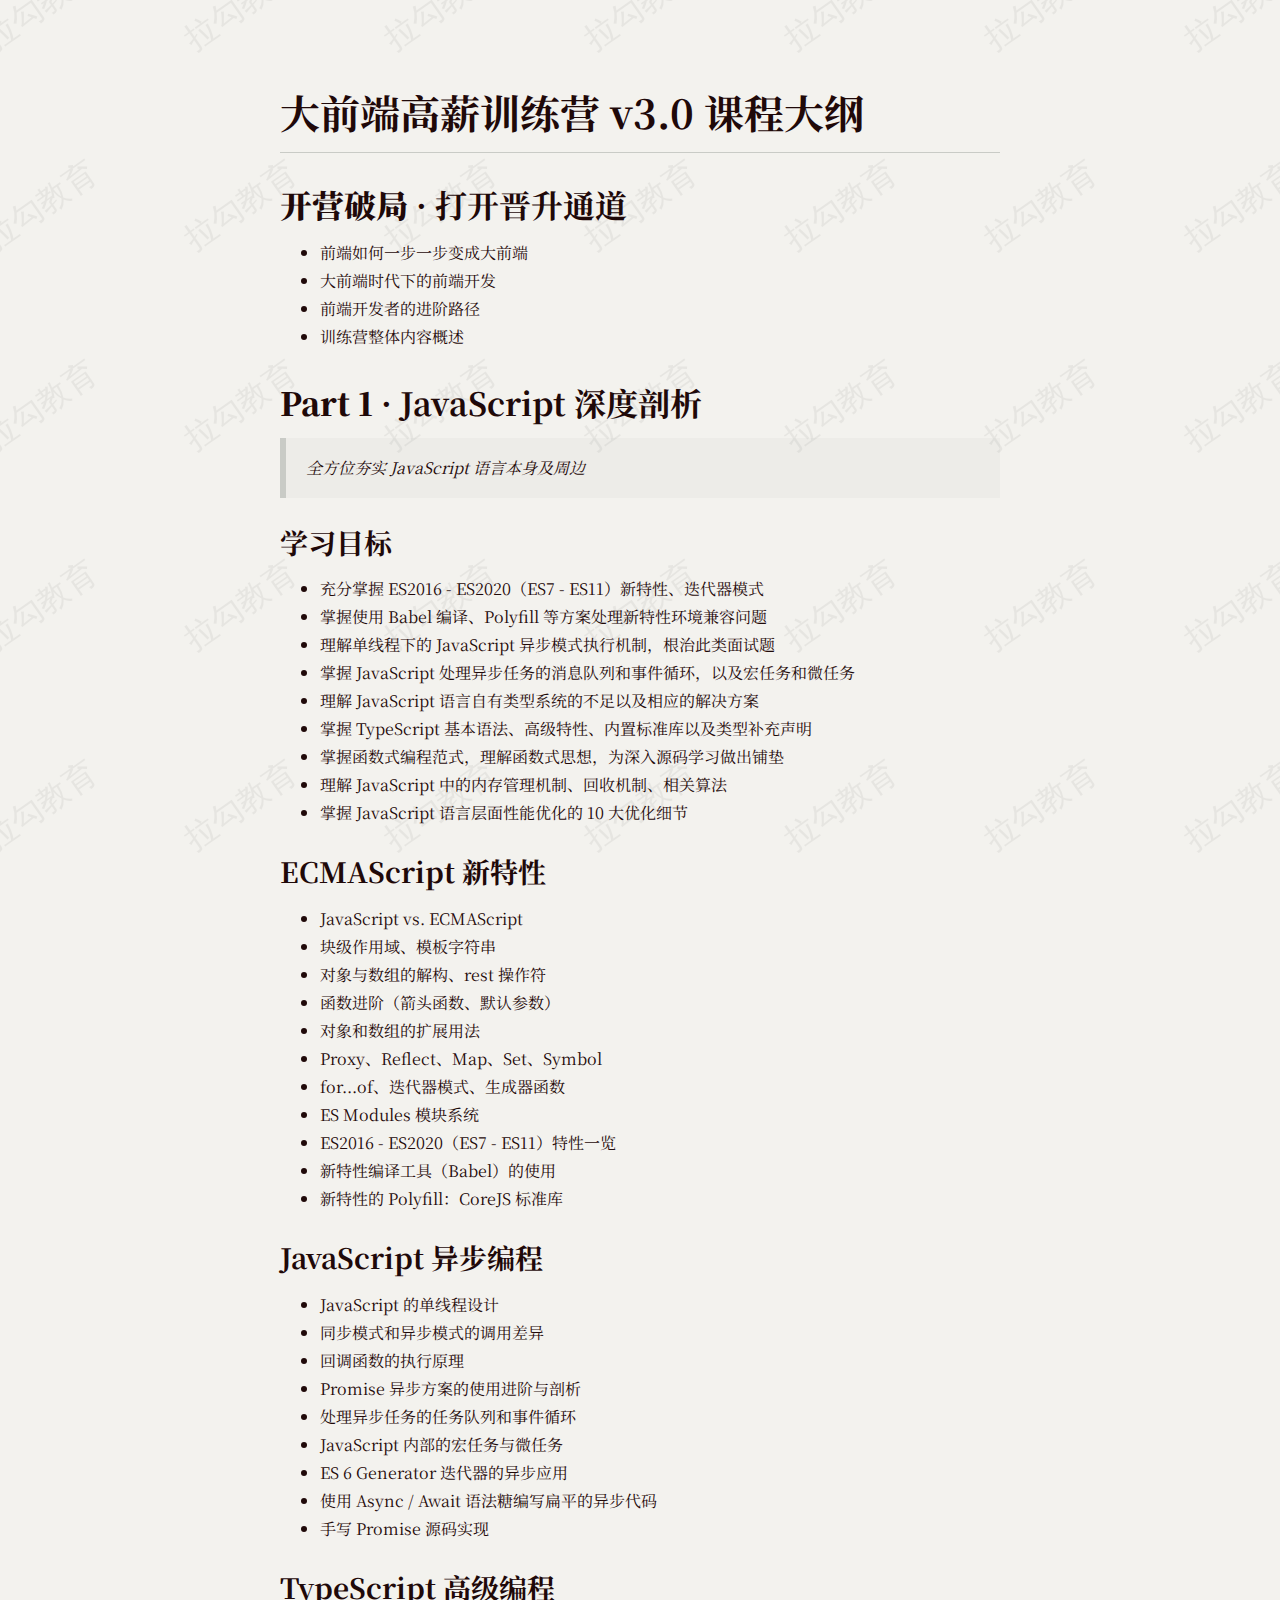
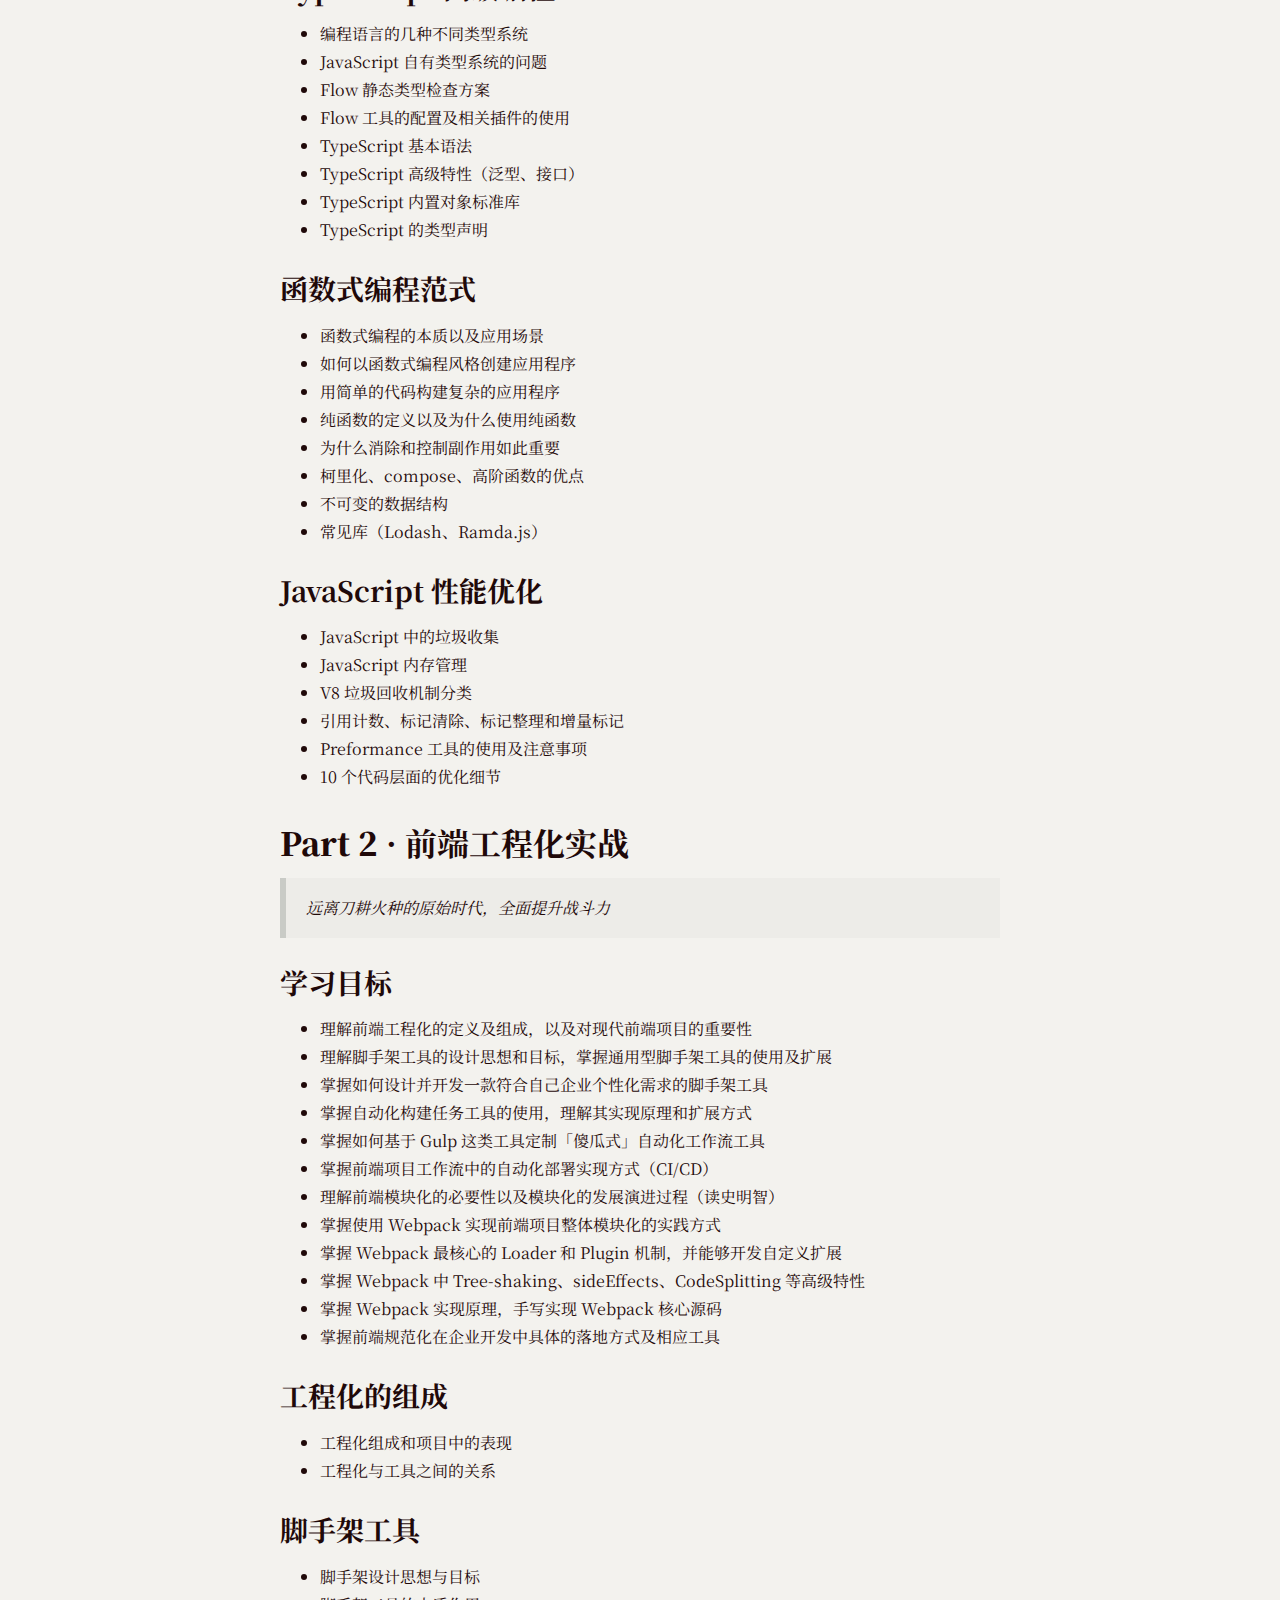
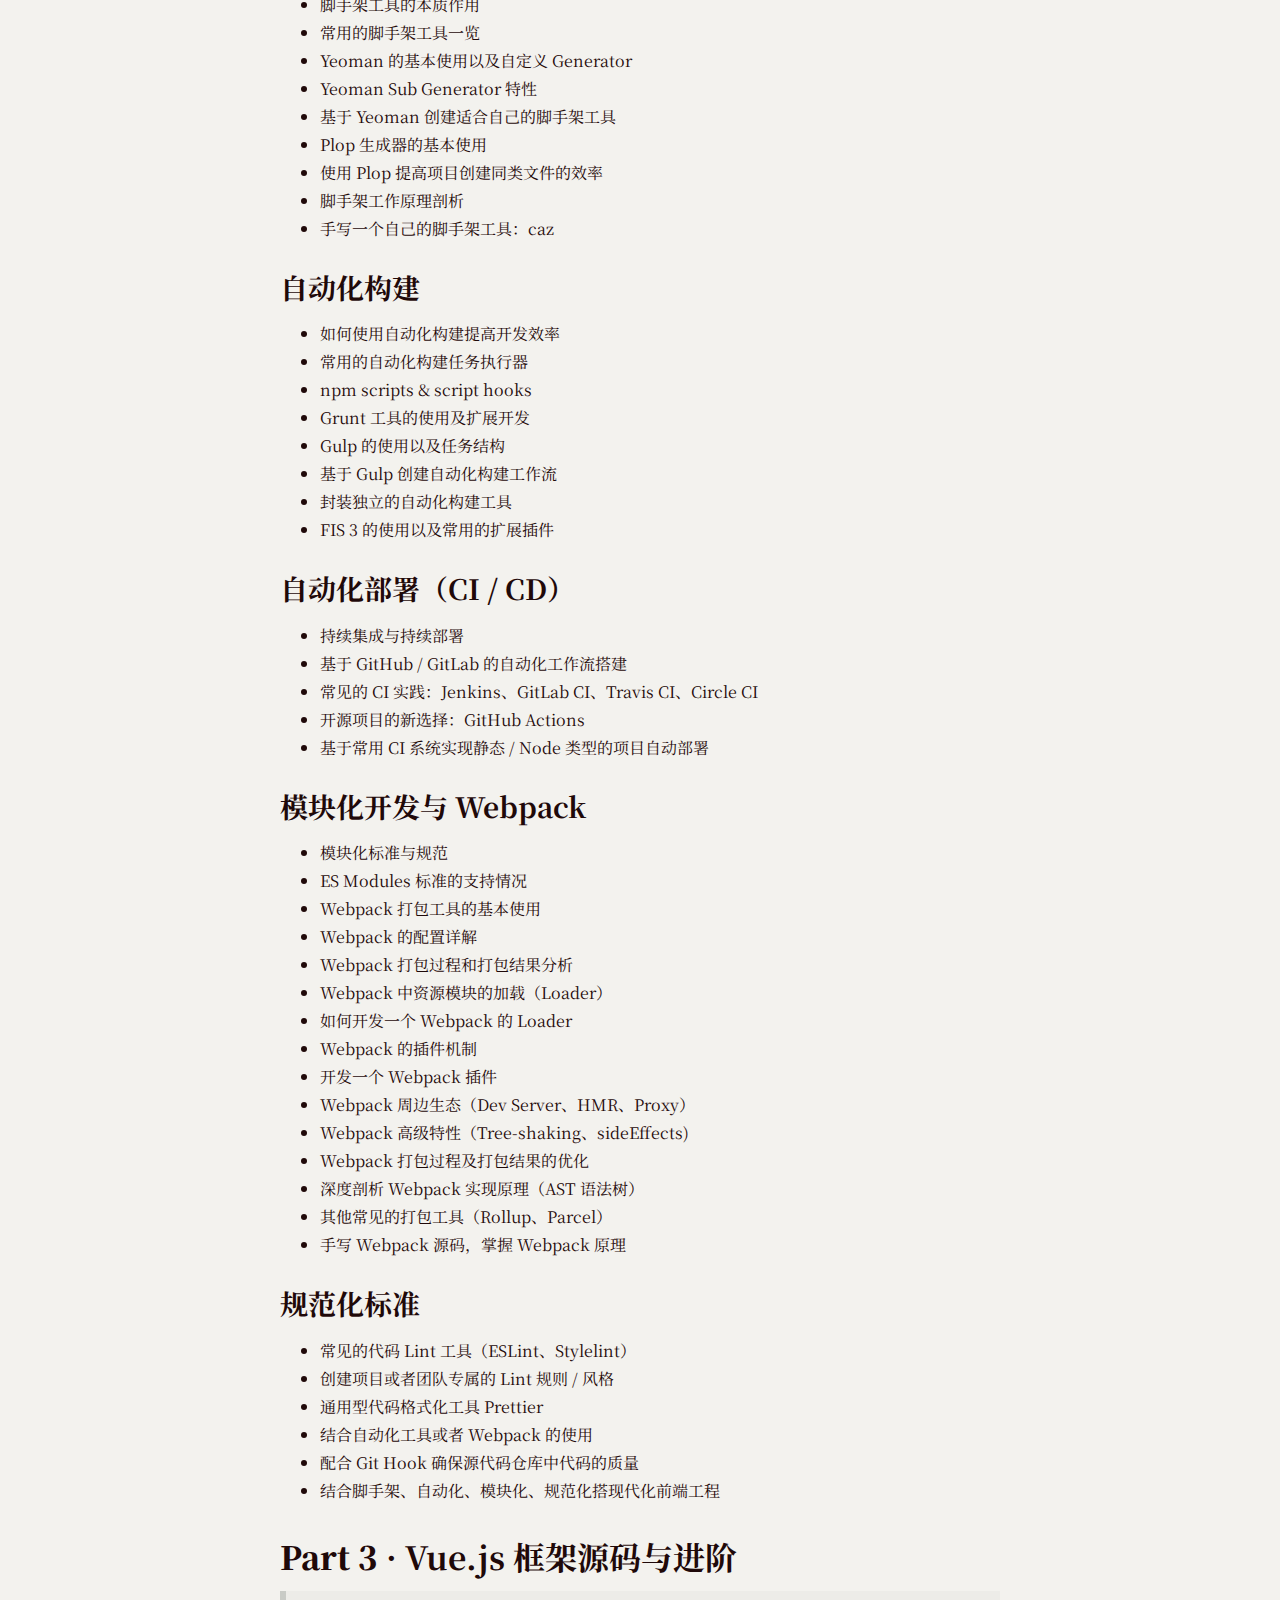
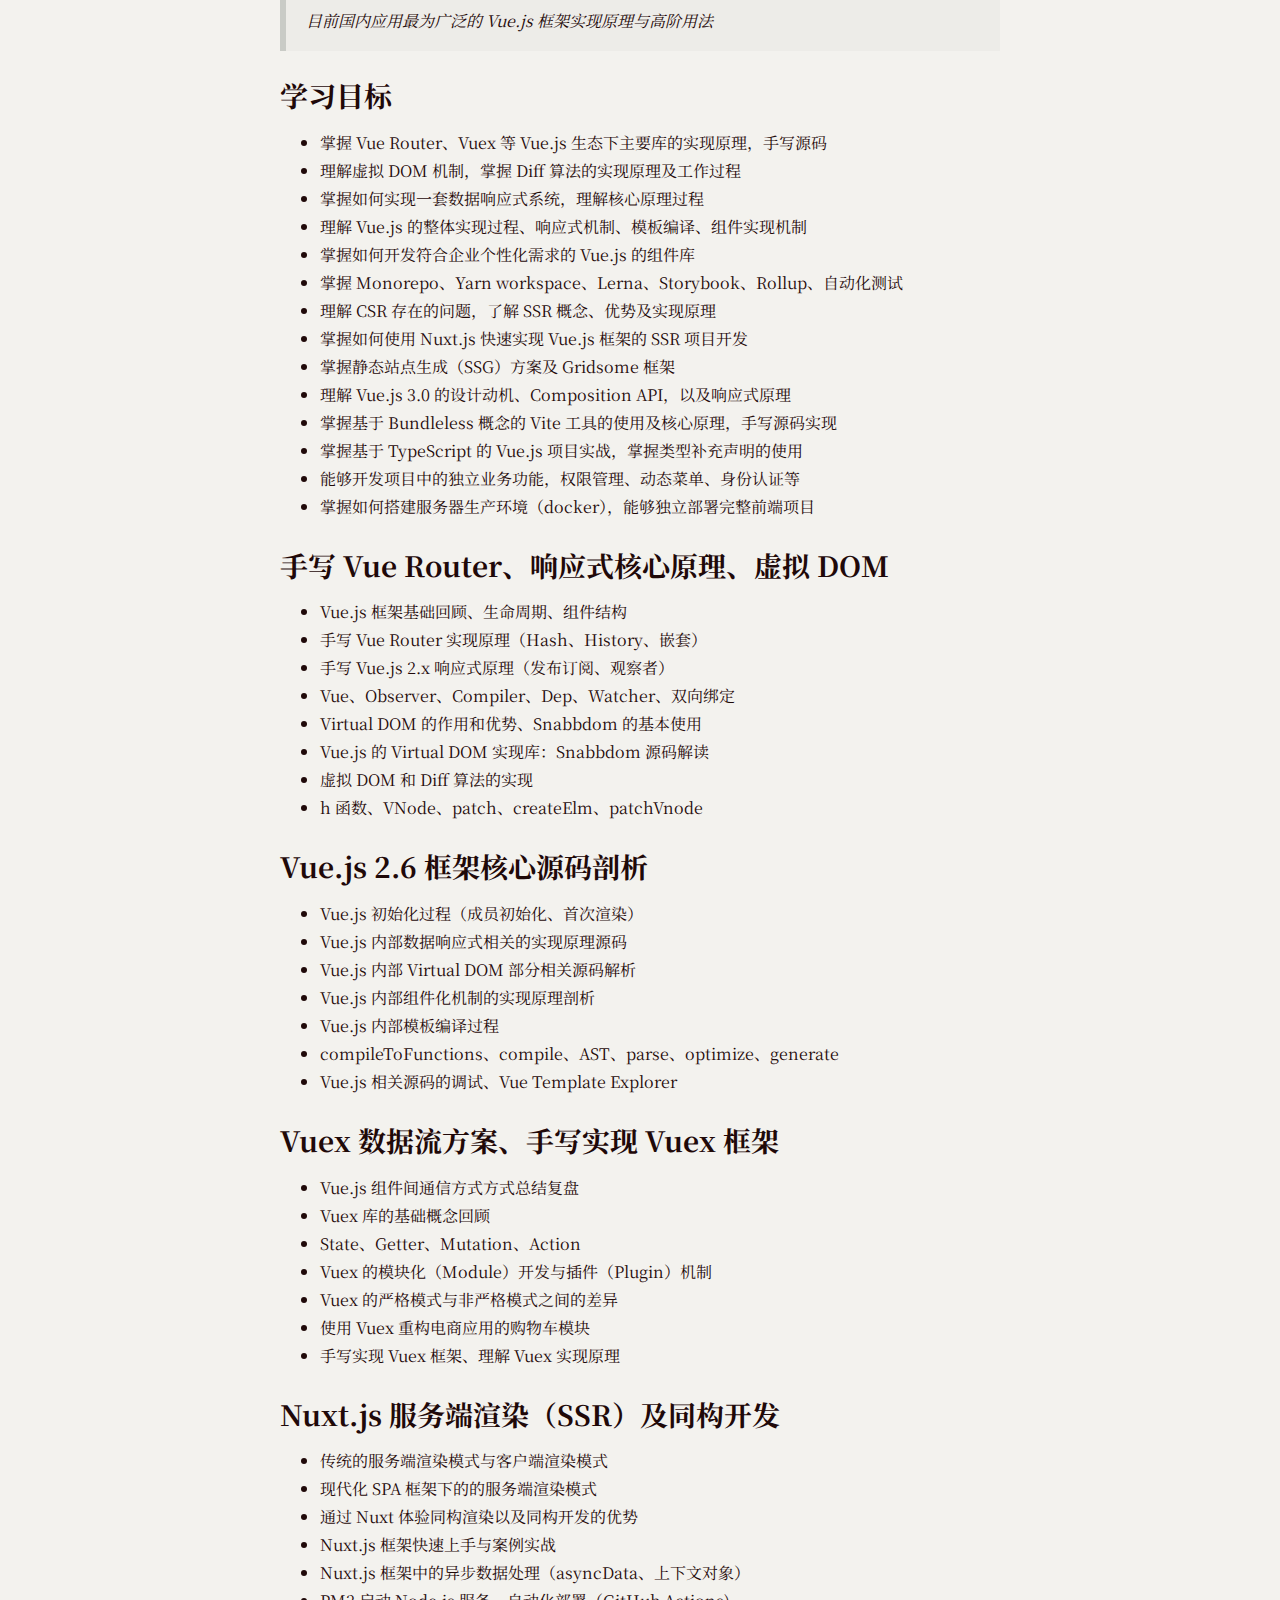
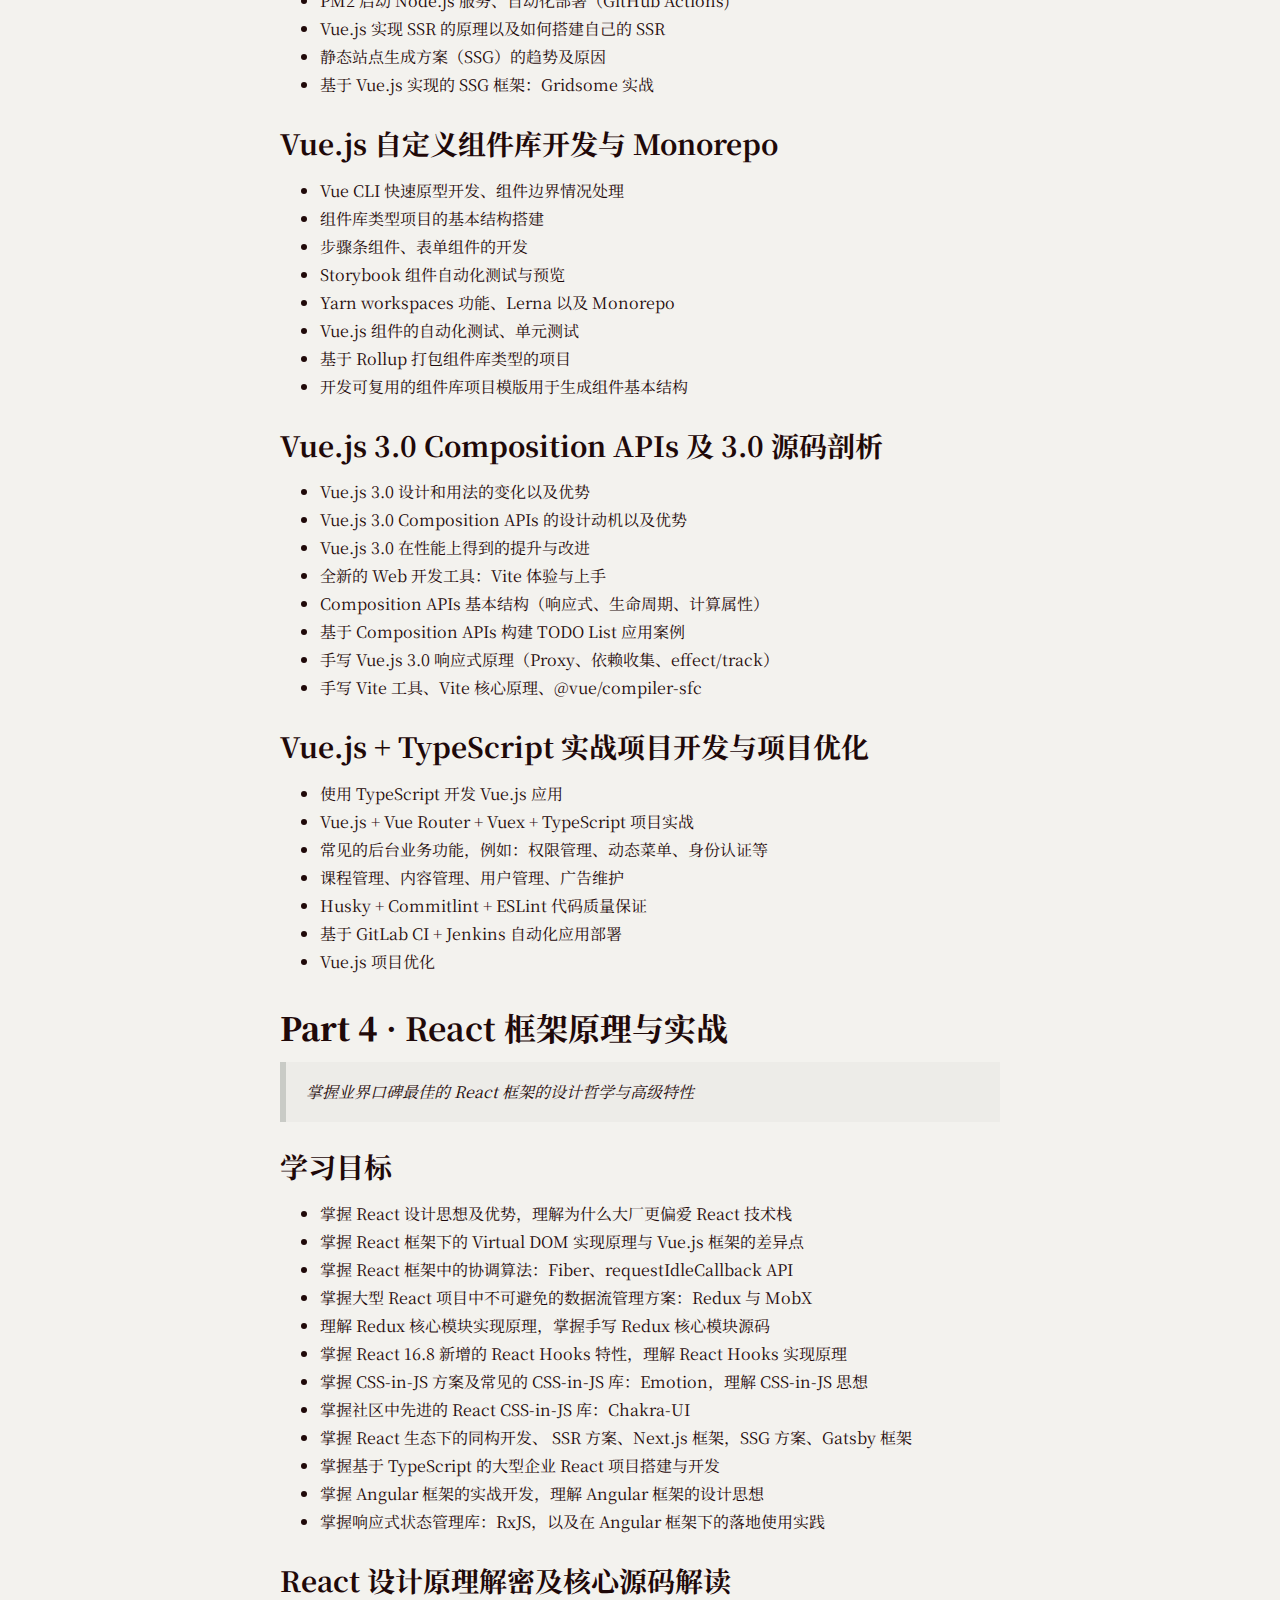
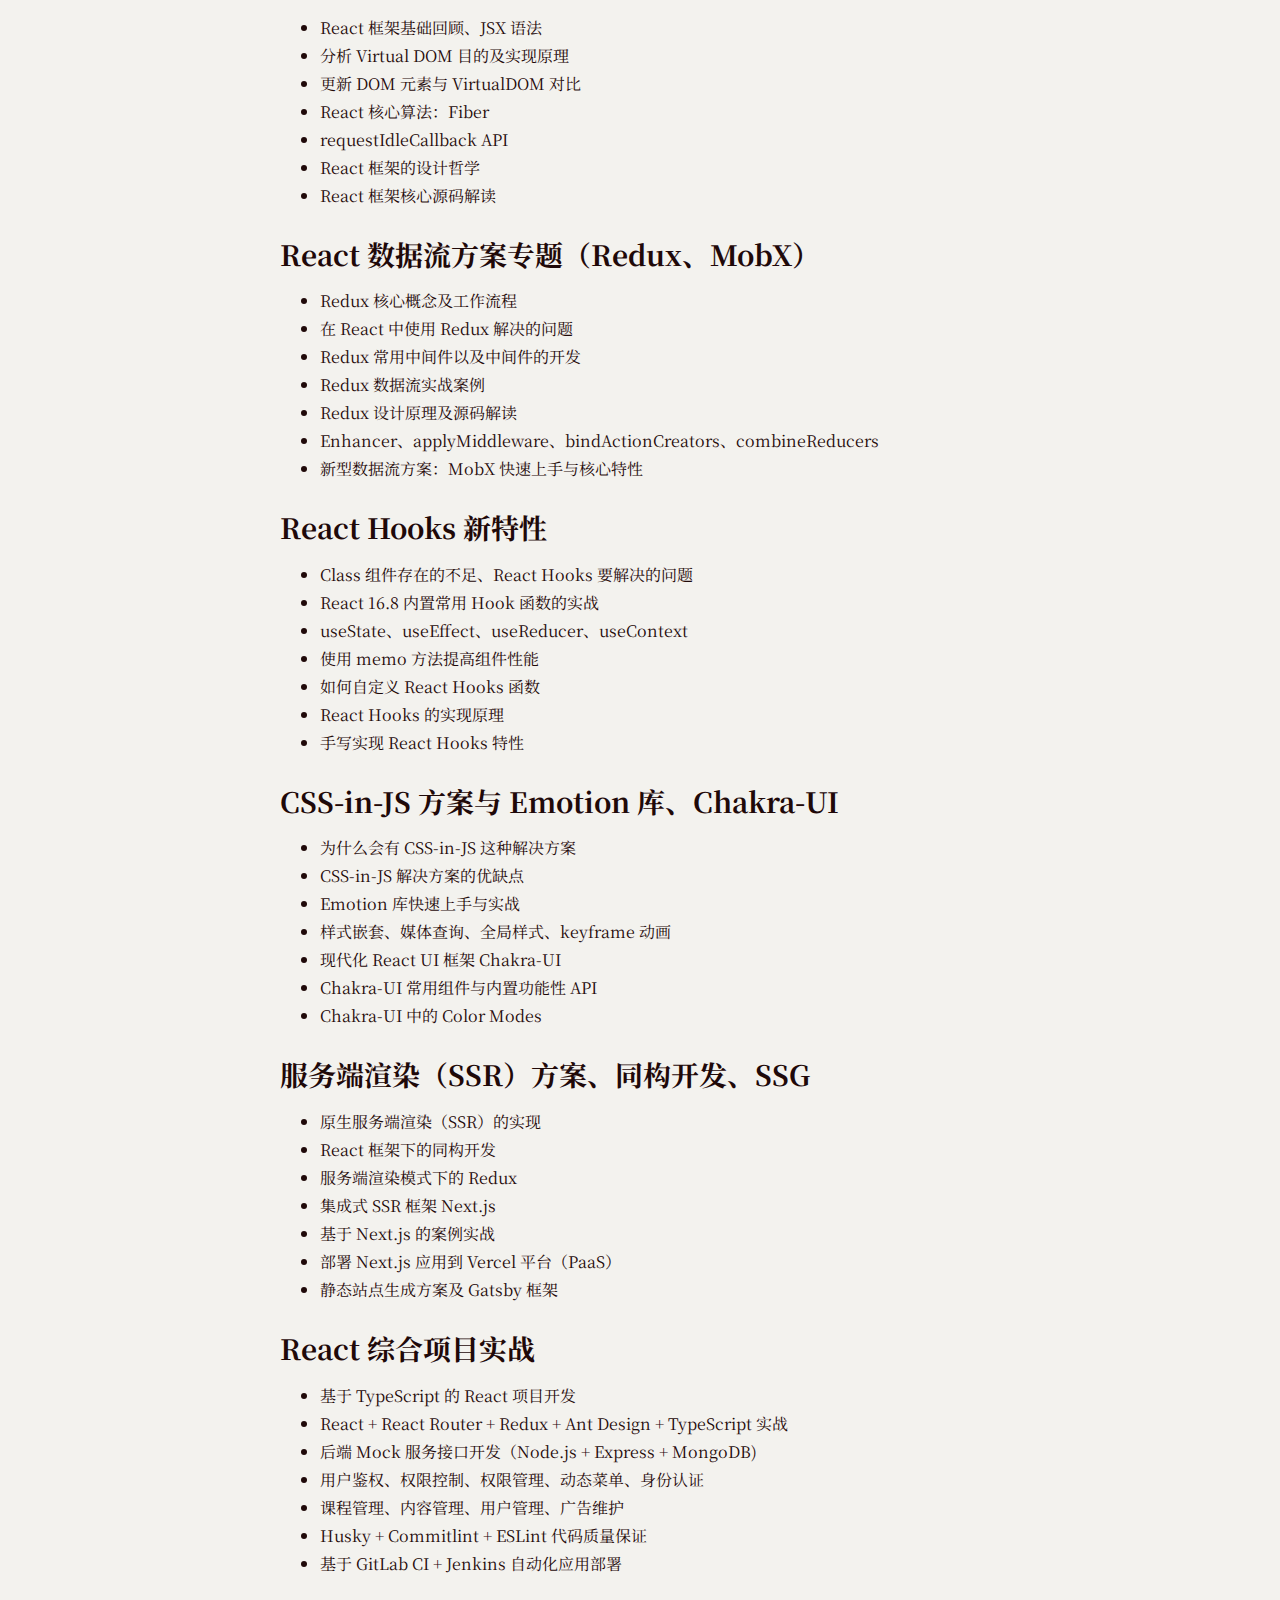
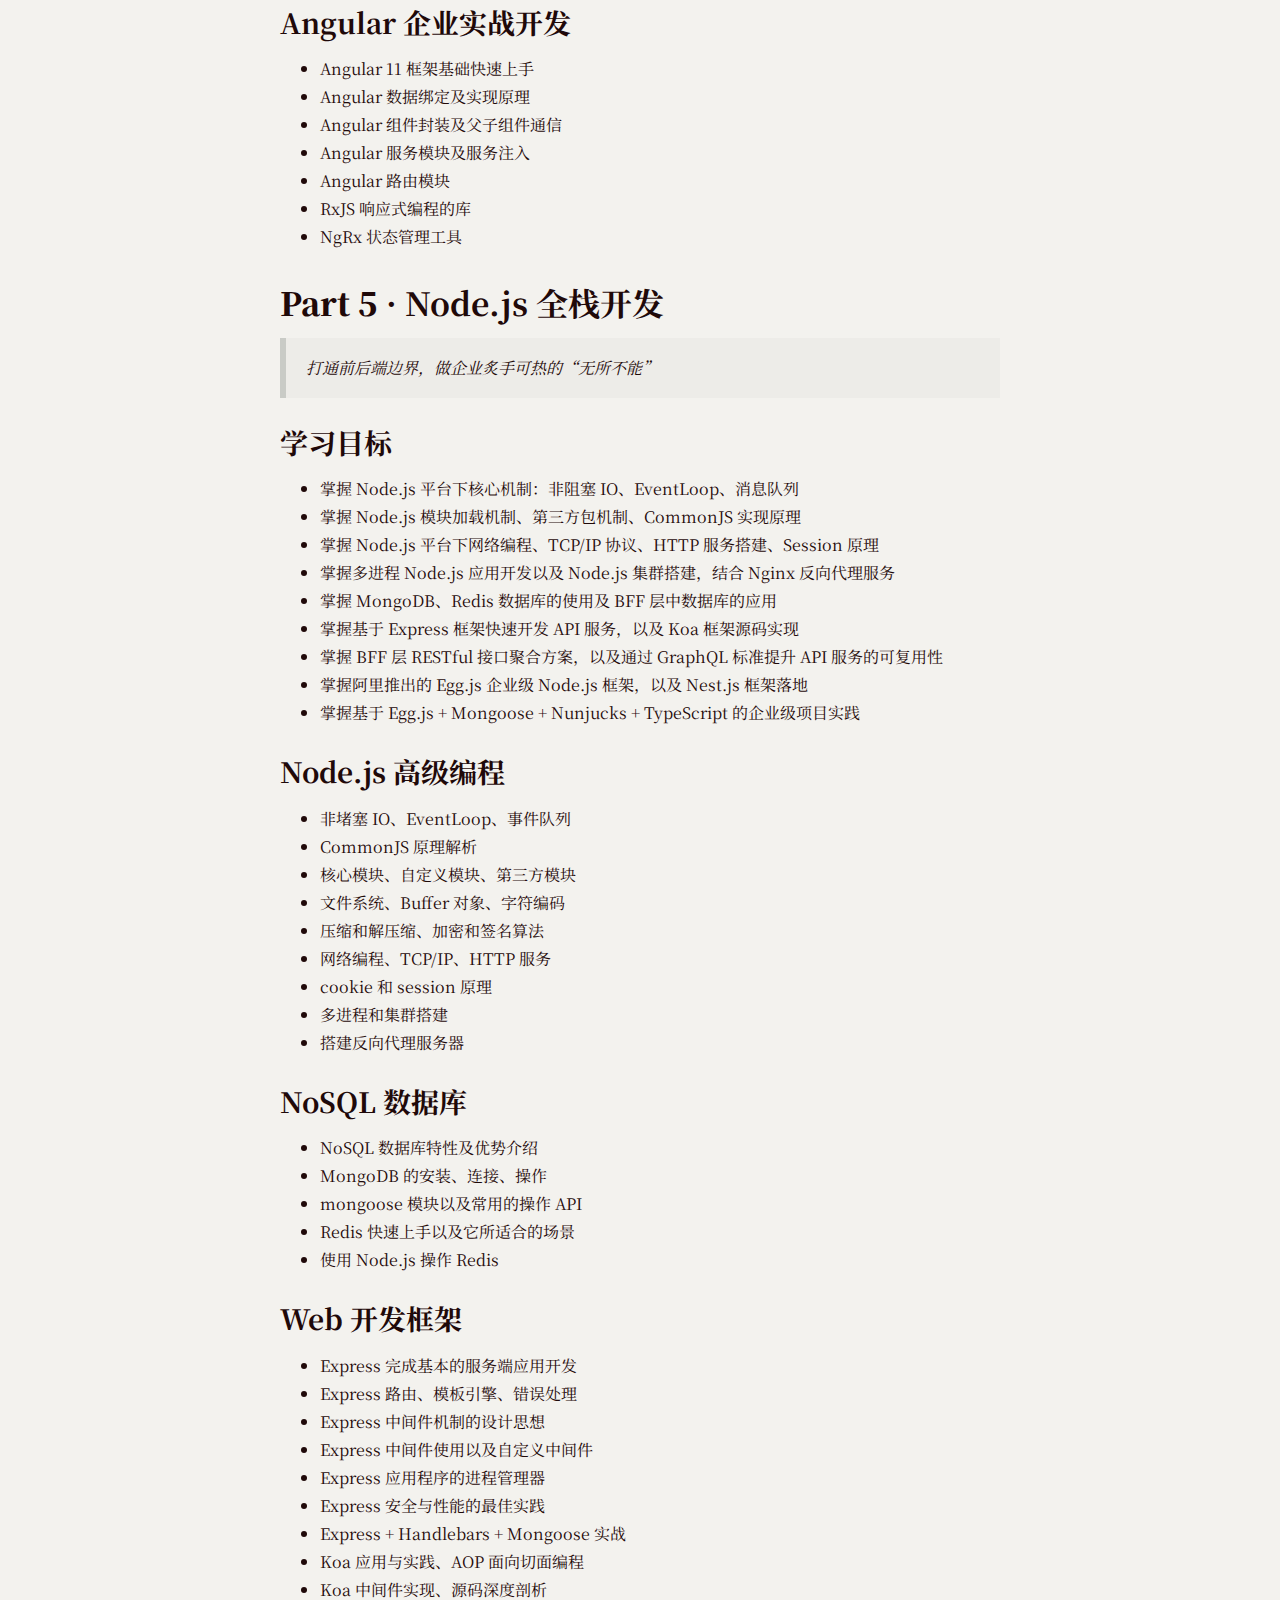
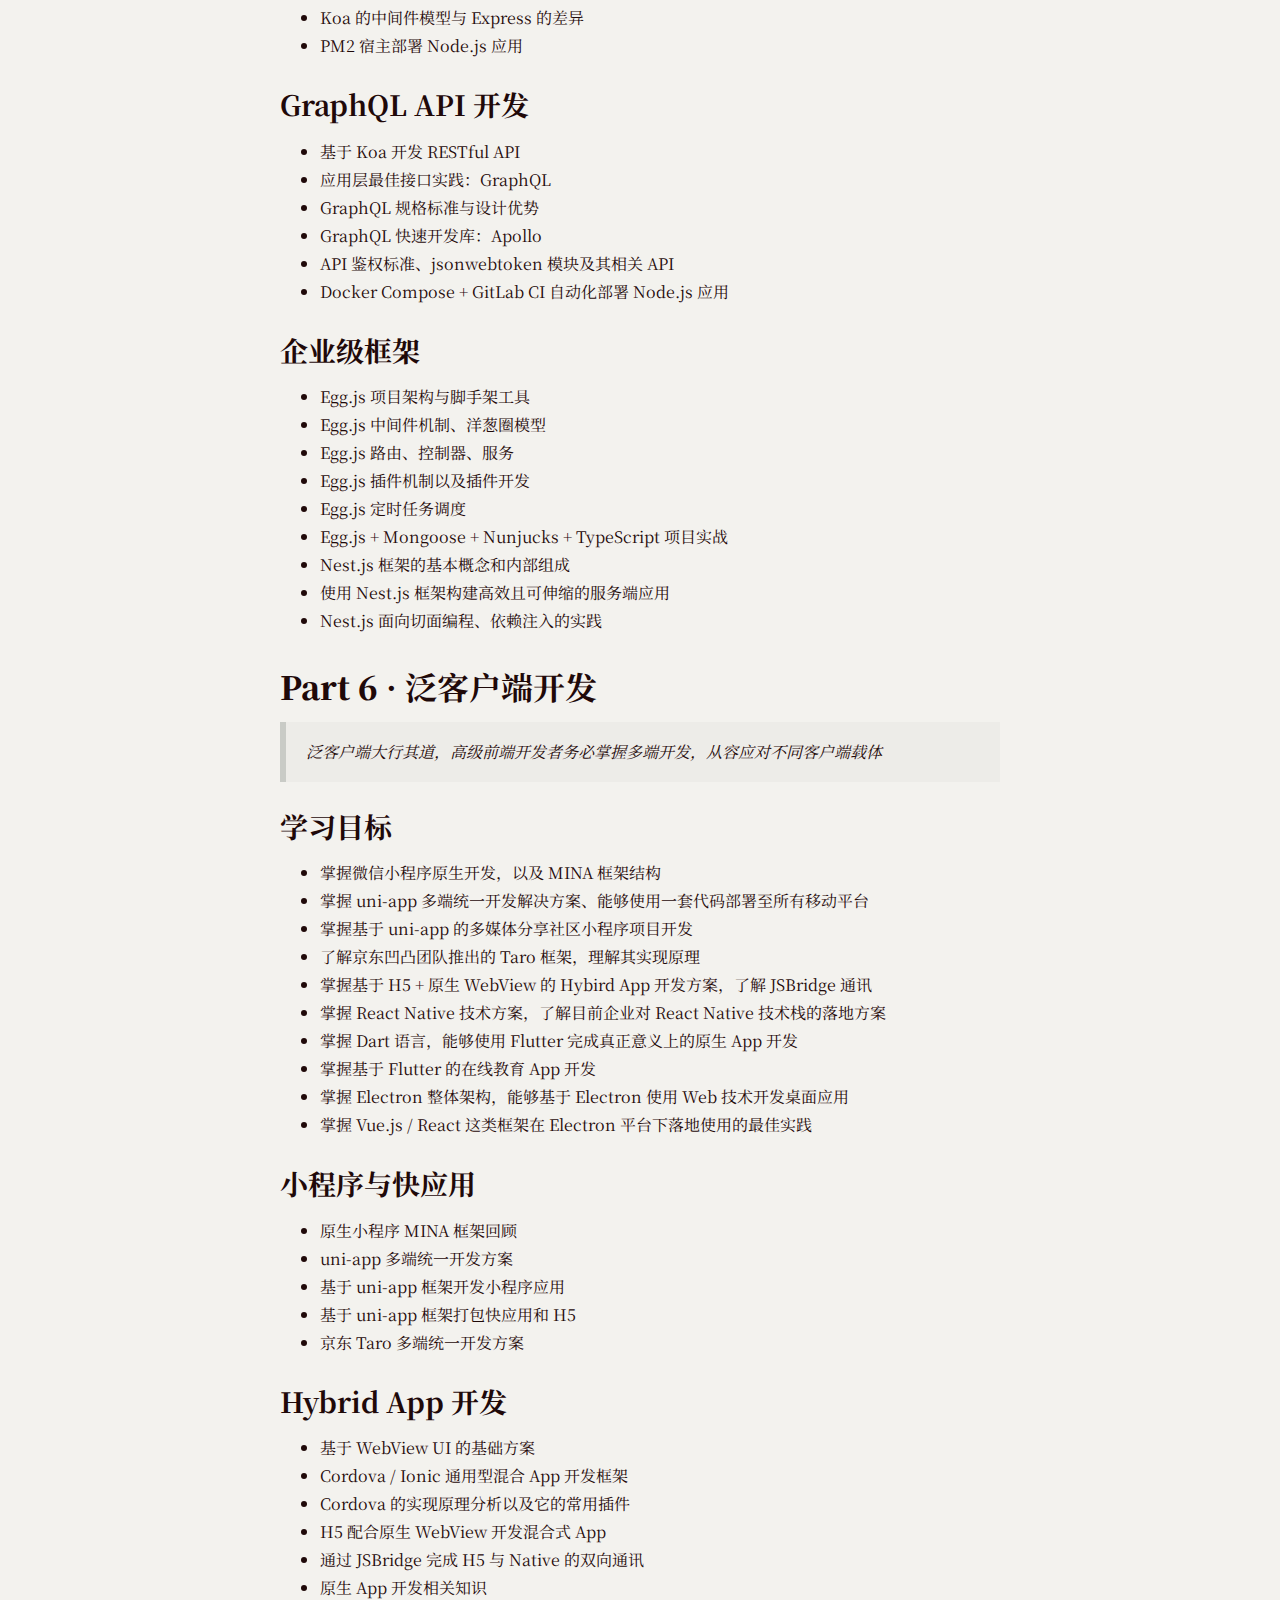
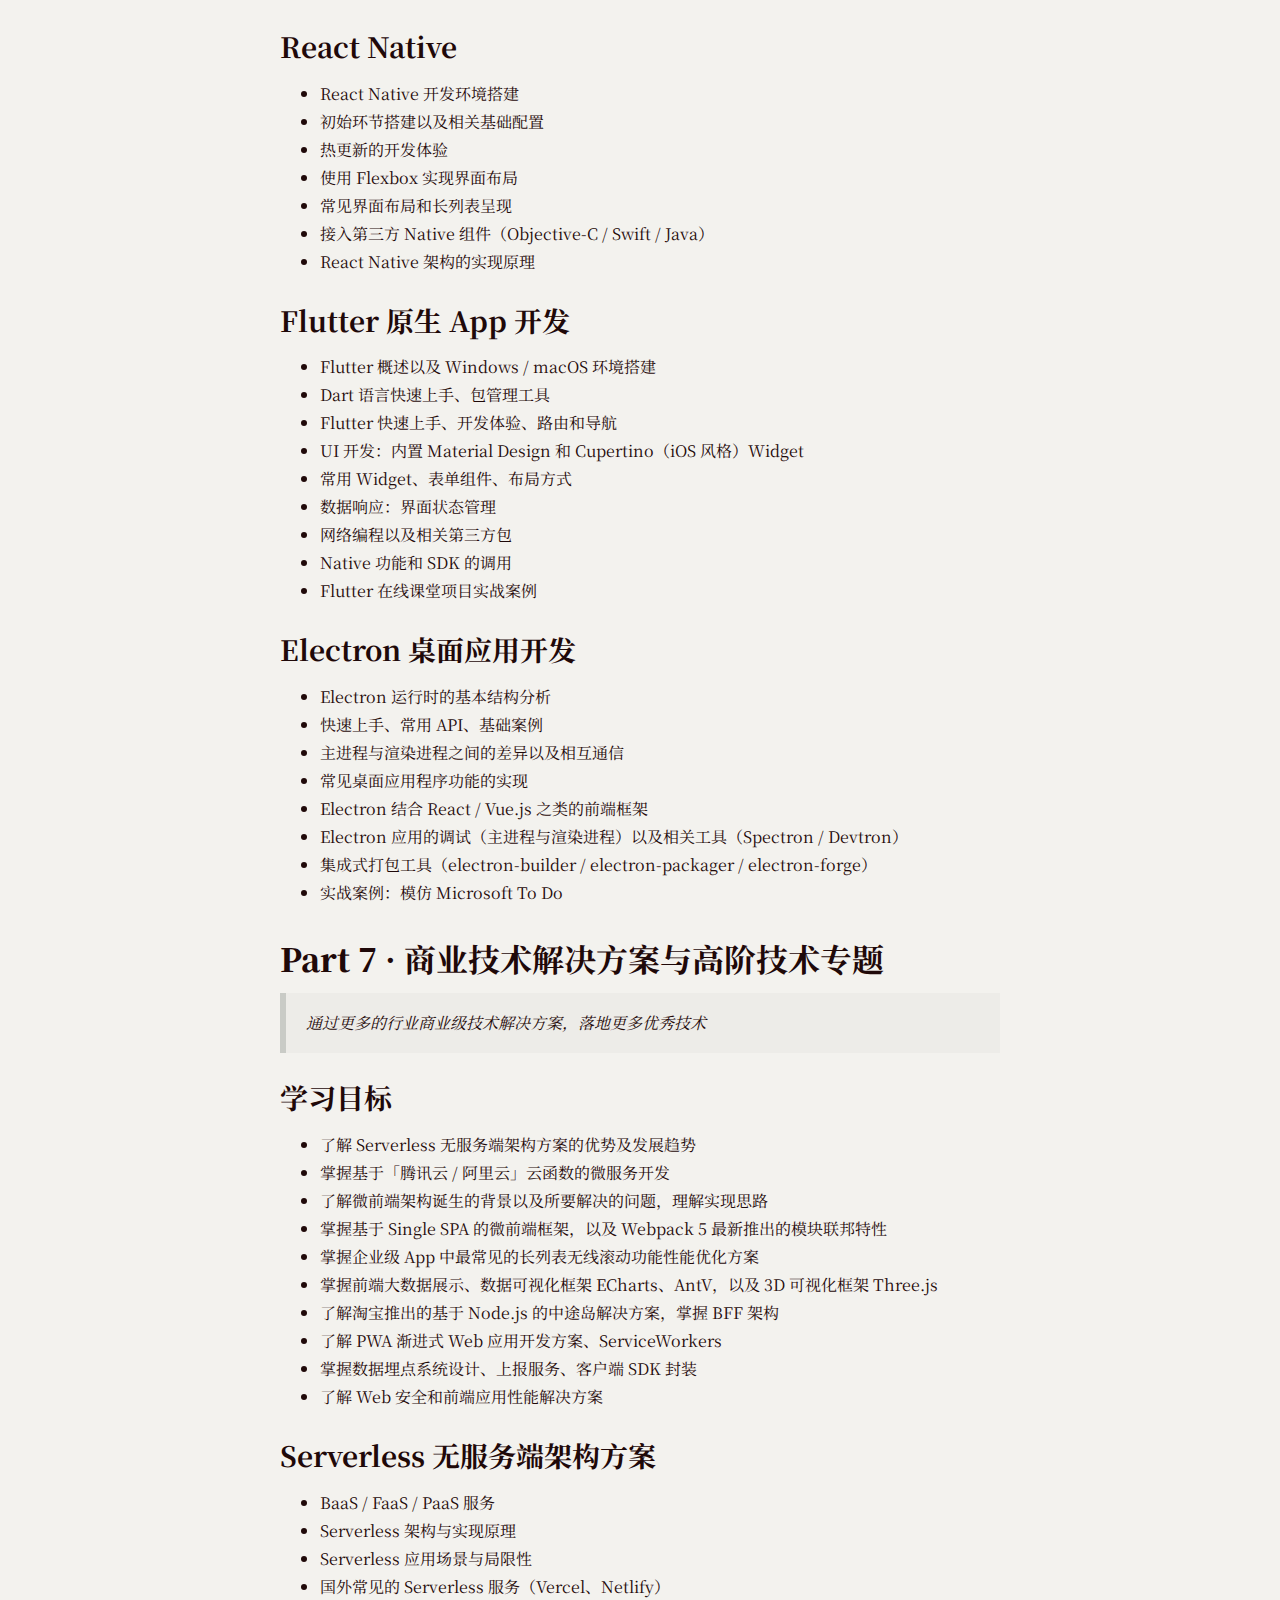
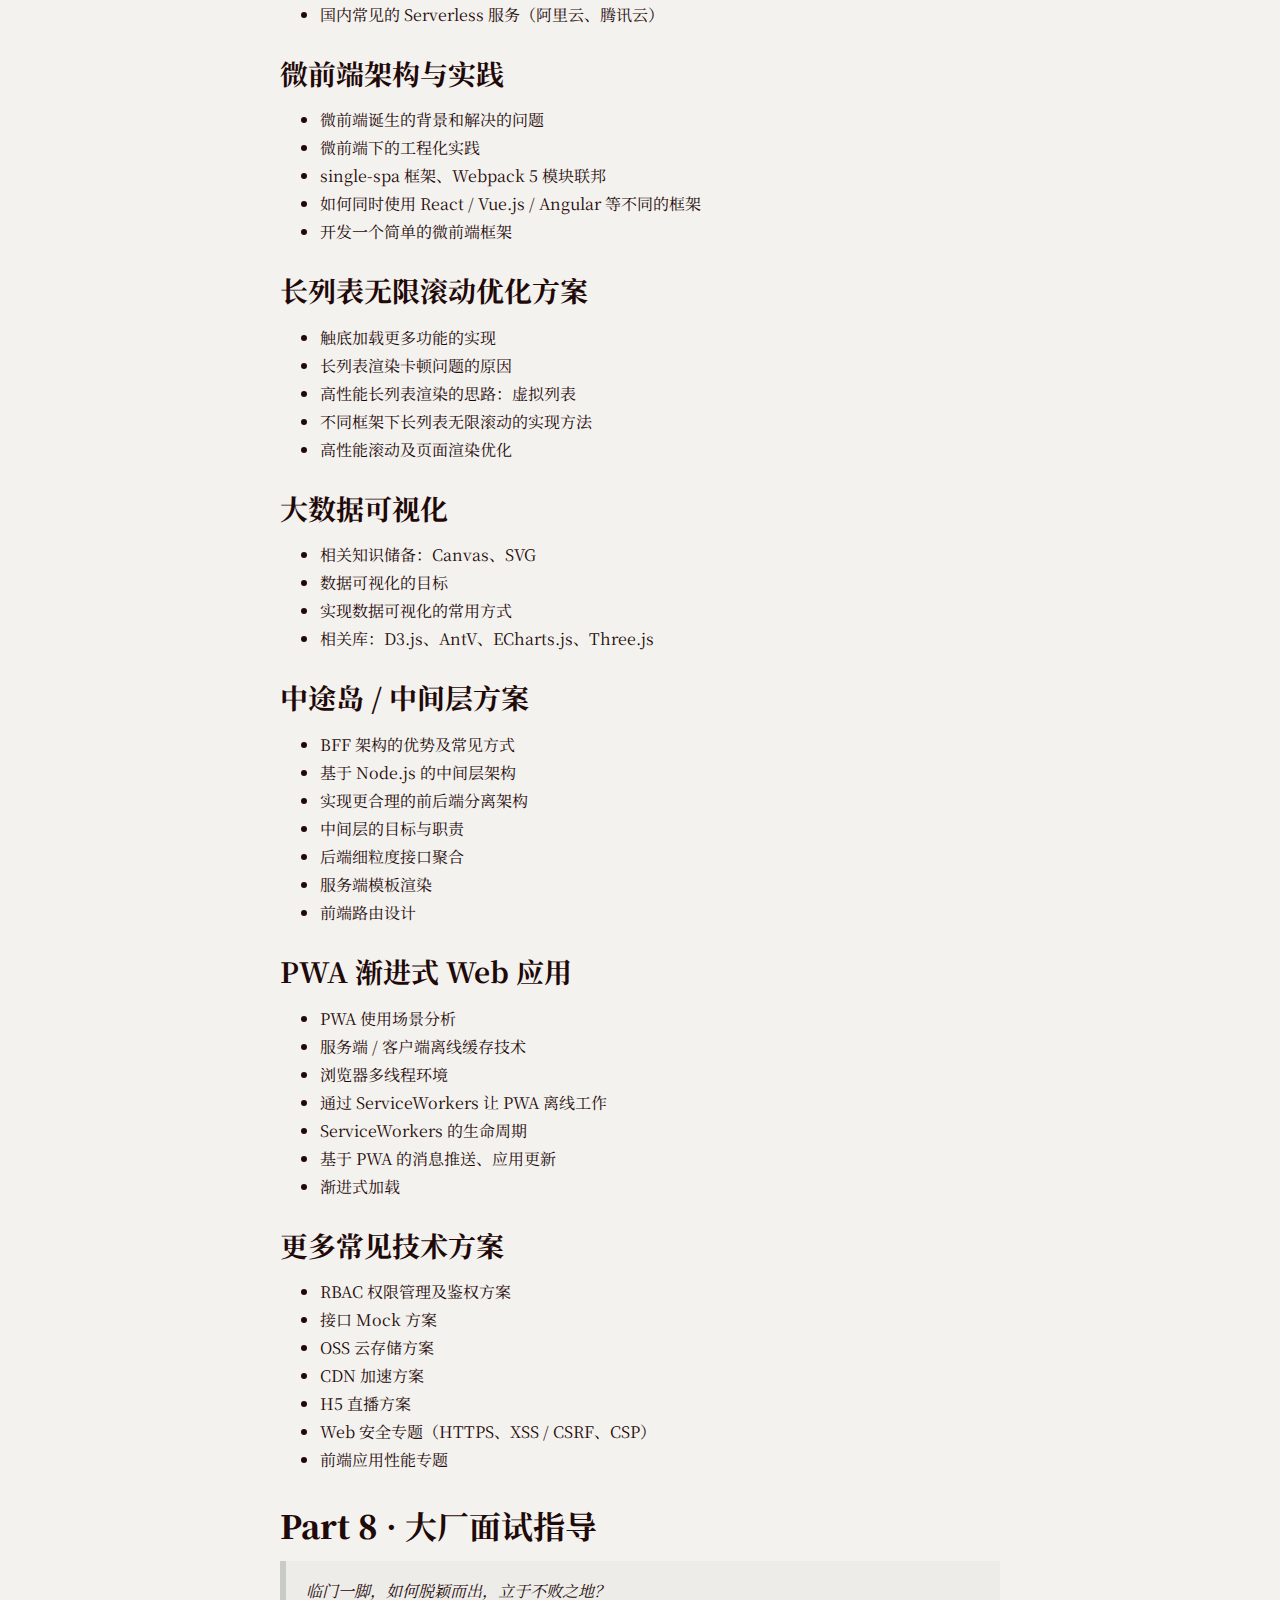
<file: fed-e/v3.0/outline.html>
<!doctypehtml><html lang=zh><meta charset=UTF-8><meta content="width=800"name=viewport><meta content="IE=edge"http-equiv=X-UA-Compatible><title>大前端高薪训练营 v3.0 课程大纲 - 拉勾教育</title><link href=https://fonts.gstatic.com rel=preconnect><link href="https://fonts.googleapis.com/css2?family=Noto+Serif+SC:wght@400;700&display=swap"rel=stylesheet><style>:root{--font-serif:'Source Han Serif SC','Noto Serif SC',serif;--body-width:45em;--body-bg:#f3f2ee;--body-color:#1f0909;--border-color:#c9cbc6;--block-bg:#edece8}body{margin:0 auto;padding:3em 2.5em;max-width:var(--body-width);background:var(--body-bg);color:var(--body-color);font-size:16px;line-height:1.75;font-weight:400;font-family:var(--font-serif);word-break:break-all;word-wrap:break-word;text-rendering:optimizeLegibility;-webkit-font-smoothing:antialiased;-moz-osx-font-smoothing:grayscale}h1,h2,h3{margin:1em 0 .5em;line-height:1.2;font-weight:700}h1{padding-bottom:.4em;border-bottom:1px solid var(--border-color);font-size:2.5em}h2{font-size:2em}h3{font-size:1.75em}p{margin:1em 0}ol,ul{position:relative;margin:1em 0;padding-left:2.5em}ol ol,ol ul,ul ol,ul ul{margin:0}li ol>li{list-style-type:lower-alpha}li li ol>li{list-style-type:lower-roman}blockquote{margin:0;padding:1em 1.25em;border-left:.4em solid var(--border-color);background:var(--block-bg)}blockquote>:last-child{margin-bottom:0}blockquote>:first-child{margin-top:0}.watermark{position:fixed;top:0;right:0;bottom:0;left:0;z-index:9999;background:center url('data:image/svg+xml,<svg width="200" height="200" viewBox="0 0 100 100" xmlns="http://www.w3.org/2000/svg"><text font-family="system-ui" opacity=".05" transform="rotate(-35) translate(-7 57)">%E6%8B%89%E5%8B%BE%E6%95%99%E8%82%B2</text></svg>')}</style><h1>大前端高薪训练营 v3.0 课程大纲</h1><h2><strong>开营破局</strong> · 打开晋升通道</h2><ul><li>前端如何一步一步变成大前端<li>大前端时代下的前端开发<li>前端开发者的进阶路径<li>训练营整体内容概述</ul><h2><strong>Part 1</strong> · JavaScript 深度剖析</h2><blockquote><p><em>全方位夯实 JavaScript 语言本身及周边</em></blockquote><h3>学习目标</h3><ul><li>充分掌握 ES2016 - ES2020（ES7 - ES11）新特性、迭代器模式<li>掌握使用 Babel 编译、Polyfill 等方案处理新特性环境兼容问题<li>理解单线程下的 JavaScript 异步模式执行机制，根治此类面试题<li>掌握 JavaScript 处理异步任务的消息队列和事件循环，以及宏任务和微任务<li>理解 JavaScript 语言自有类型系统的不足以及相应的解决方案<li>掌握 TypeScript 基本语法、高级特性、内置标准库以及类型补充声明<li>掌握函数式编程范式，理解函数式思想，为深入源码学习做出铺垫<li>理解 JavaScript 中的内存管理机制、回收机制、相关算法<li>掌握 JavaScript 语言层面性能优化的 10 大优化细节</ul><h3>ECMAScript 新特性</h3><ul><li>JavaScript vs. ECMAScript<li>块级作用域、模板字符串<li>对象与数组的解构、rest 操作符<li>函数进阶（箭头函数、默认参数）<li>对象和数组的扩展用法<li>Proxy、Reflect、Map、Set、Symbol<li>for...of、迭代器模式、生成器函数<li>ES Modules 模块系统<li>ES2016 - ES2020（ES7 - ES11）特性一览<li>新特性编译工具（Babel）的使用<li>新特性的 Polyfill：CoreJS 标准库</ul><h3>JavaScript 异步编程</h3><ul><li>JavaScript 的单线程设计<li>同步模式和异步模式的调用差异<li>回调函数的执行原理<li>Promise 异步方案的使用进阶与剖析<li>处理异步任务的任务队列和事件循环<li>JavaScript 内部的宏任务与微任务<li>ES 6 Generator 迭代器的异步应用<li>使用 Async / Await 语法糖编写扁平的异步代码<li>手写 Promise 源码实现</ul><h3>TypeScript 高级编程</h3><ul><li>编程语言的几种不同类型系统<li>JavaScript 自有类型系统的问题<li>Flow 静态类型检查方案<li>Flow 工具的配置及相关插件的使用<li>TypeScript 基本语法<li>TypeScript 高级特性（泛型、接口）<li>TypeScript 内置对象标准库<li>TypeScript 的类型声明</ul><h3>函数式编程范式</h3><ul><li>函数式编程的本质以及应用场景<li>如何以函数式编程风格创建应用程序<li>用简单的代码构建复杂的应用程序<li>纯函数的定义以及为什么使用纯函数<li>为什么消除和控制副作用如此重要<li>柯里化、compose、高阶函数的优点<li>不可变的数据结构<li>常见库（Lodash、Ramda.js）</ul><h3>JavaScript 性能优化</h3><ul><li>JavaScript 中的垃圾收集<li>JavaScript 内存管理<li>V8 垃圾回收机制分类<li>引用计数、标记清除、标记整理和增量标记<li>Preformance 工具的使用及注意事项<li>10 个代码层面的优化细节</ul><h2><strong>Part 2</strong> · 前端工程化实战</h2><blockquote><p><em>远离刀耕火种的原始时代，全面提升战斗力</em></blockquote><h3>学习目标</h3><ul><li>理解前端工程化的定义及组成，以及对现代前端项目的重要性<li>理解脚手架工具的设计思想和目标，掌握通用型脚手架工具的使用及扩展<li>掌握如何设计并开发一款符合自己企业个性化需求的脚手架工具<li>掌握自动化构建任务工具的使用，理解其实现原理和扩展方式<li>掌握如何基于 Gulp 这类工具定制「傻瓜式」自动化工作流工具<li>掌握前端项目工作流中的自动化部署实现方式（CI/CD）<li>理解前端模块化的必要性以及模块化的发展演进过程（读史明智）<li>掌握使用 Webpack 实现前端项目整体模块化的实践方式<li>掌握 Webpack 最核心的 Loader 和 Plugin 机制，并能够开发自定义扩展<li>掌握 Webpack 中 Tree-shaking、sideEffects、CodeSplitting 等高级特性<li>掌握 Webpack 实现原理，手写实现 Webpack 核心源码<li>掌握前端规范化在企业开发中具体的落地方式及相应工具</ul><h3>工程化的组成</h3><ul><li>工程化组成和项目中的表现<li>工程化与工具之间的关系</ul><h3>脚手架工具</h3><ul><li>脚手架设计思想与目标<li>脚手架工具的本质作用<li>常用的脚手架工具一览<li>Yeoman 的基本使用以及自定义 Generator<li>Yeoman Sub Generator 特性<li>基于 Yeoman 创建适合自己的脚手架工具<li>Plop 生成器的基本使用<li>使用 Plop 提高项目创建同类文件的效率<li>脚手架工作原理剖析<li>手写一个自己的脚手架工具：caz</ul><h3>自动化构建</h3><ul><li>如何使用自动化构建提高开发效率<li>常用的自动化构建任务执行器<li>npm scripts & script hooks<li>Grunt 工具的使用及扩展开发<li>Gulp 的使用以及任务结构<li>基于 Gulp 创建自动化构建工作流<li>封装独立的自动化构建工具<li>FIS 3 的使用以及常用的扩展插件</ul><h3>自动化部署（CI / CD）</h3><ul><li>持续集成与持续部署<li>基于 GitHub / GitLab 的自动化工作流搭建<li>常见的 CI 实践：Jenkins、GitLab CI、Travis CI、Circle CI<li>开源项目的新选择：GitHub Actions<li>基于常用 CI 系统实现静态 / Node 类型的项目自动部署</ul><h3>模块化开发与 Webpack</h3><ul><li>模块化标准与规范<li>ES Modules 标准的支持情况<li>Webpack 打包工具的基本使用<li>Webpack 的配置详解<li>Webpack 打包过程和打包结果分析<li>Webpack 中资源模块的加载（Loader）<li>如何开发一个 Webpack 的 Loader<li>Webpack 的插件机制<li>开发一个 Webpack 插件<li>Webpack 周边生态（Dev Server、HMR、Proxy）<li>Webpack 高级特性（Tree-shaking、sideEffects)<li>Webpack 打包过程及打包结果的优化<li>深度剖析 Webpack 实现原理（AST 语法树）<li>其他常见的打包工具（Rollup、Parcel）<li>手写 Webpack 源码，掌握 Webpack 原理</ul><h3>规范化标准</h3><ul><li>常见的代码 Lint 工具（ESLint、Stylelint）<li>创建项目或者团队专属的 Lint 规则 / 风格<li>通用型代码格式化工具 Prettier<li>结合自动化工具或者 Webpack 的使用<li>配合 Git Hook 确保源代码仓库中代码的质量<li>结合脚手架、自动化、模块化、规范化搭现代化前端工程</ul><h2><strong>Part 3</strong> · Vue.js 框架源码与进阶</h2><blockquote><p><em>目前国内应用最为广泛的 Vue.js 框架实现原理与高阶用法</em></blockquote><h3>学习目标</h3><ul><li>掌握 Vue Router、Vuex 等 Vue.js 生态下主要库的实现原理，手写源码<li>理解虚拟 DOM 机制，掌握 Diff 算法的实现原理及工作过程<li>掌握如何实现一套数据响应式系统，理解核心原理过程<li>理解 Vue.js 的整体实现过程、响应式机制、模板编译、组件实现机制<li>掌握如何开发符合企业个性化需求的 Vue.js 的组件库<li>掌握 Monorepo、Yarn workspace、Lerna、Storybook、Rollup、自动化测试<li>理解 CSR 存在的问题，了解 SSR 概念、优势及实现原理<li>掌握如何使用 Nuxt.js 快速实现 Vue.js 框架的 SSR 项目开发<li>掌握静态站点生成（SSG）方案及 Gridsome 框架<li>理解 Vue.js 3.0 的设计动机、Composition API，以及响应式原理<li>掌握基于 Bundleless 概念的 Vite 工具的使用及核心原理，手写源码实现<li>掌握基于 TypeScript 的 Vue.js 项目实战，掌握类型补充声明的使用<li>能够开发项目中的独立业务功能，权限管理、动态菜单、身份认证等<li>掌握如何搭建服务器生产环境（docker），能够独立部署完整前端项目</ul><h3>手写 Vue Router、响应式核心原理、虚拟 DOM</h3><ul><li>Vue.js 框架基础回顾、生命周期、组件结构<li>手写 Vue Router 实现原理（Hash、History、嵌套）<li>手写 Vue.js 2.x 响应式原理（发布订阅、观察者）<li>Vue、Observer、Compiler、Dep、Watcher、双向绑定<li>Virtual DOM 的作用和优势、Snabbdom 的基本使用<li>Vue.js 的 Virtual DOM 实现库：Snabbdom 源码解读<li>虚拟 DOM 和 Diff 算法的实现<li>h 函数、VNode、patch、createElm、patchVnode</ul><h3>Vue.js 2.6 框架核心源码剖析</h3><ul><li>Vue.js 初始化过程（成员初始化、首次渲染）<li>Vue.js 内部数据响应式相关的实现原理源码<li>Vue.js 内部 Virtual DOM 部分相关源码解析<li>Vue.js 内部组件化机制的实现原理剖析<li>Vue.js 内部模板编译过程<li>compileToFunctions、compile、AST、parse、optimize、generate<li>Vue.js 相关源码的调试、Vue Template Explorer</ul><h3>Vuex 数据流方案、手写实现 Vuex 框架</h3><ul><li>Vue.js 组件间通信方式方式总结复盘<li>Vuex 库的基础概念回顾<li>State、Getter、Mutation、Action<li>Vuex 的模块化（Module）开发与插件（Plugin）机制<li>Vuex 的严格模式与非严格模式之间的差异<li>使用 Vuex 重构电商应用的购物车模块<li>手写实现 Vuex 框架、理解 Vuex 实现原理</ul><h3>Nuxt.js 服务端渲染（SSR）及同构开发</h3><ul><li>传统的服务端渲染模式与客户端渲染模式<li>现代化 SPA 框架下的的服务端渲染模式<li>通过 Nuxt 体验同构渲染以及同构开发的优势<li>Nuxt.js 框架快速上手与案例实战<li>Nuxt.js 框架中的异步数据处理（asyncData、上下文对象）<li>PM2 启动 Node.js 服务、自动化部署（GitHub Actions)<li>Vue.js 实现 SSR 的原理以及如何搭建自己的 SSR<li>静态站点生成方案（SSG）的趋势及原因<li>基于 Vue.js 实现的 SSG 框架：Gridsome 实战</ul><h3>Vue.js 自定义组件库开发与 Monorepo</h3><ul><li>Vue CLI 快速原型开发、组件边界情况处理<li>组件库类型项目的基本结构搭建<li>步骤条组件、表单组件的开发<li>Storybook 组件自动化测试与预览<li>Yarn workspaces 功能、Lerna 以及 Monorepo<li>Vue.js 组件的自动化测试、单元测试<li>基于 Rollup 打包组件库类型的项目<li>开发可复用的组件库项目模版用于生成组件基本结构</ul><h3>Vue.js 3.0 Composition APIs 及 3.0 源码剖析</h3><ul><li>Vue.js 3.0 设计和用法的变化以及优势<li>Vue.js 3.0 Composition APIs 的设计动机以及优势<li>Vue.js 3.0 在性能上得到的提升与改进<li>全新的 Web 开发工具：Vite 体验与上手<li>Composition APIs 基本结构（响应式、生命周期、计算属性）<li>基于 Composition APIs 构建 TODO List 应用案例<li>手写 Vue.js 3.0 响应式原理（Proxy、依赖收集、effect/track）<li>手写 Vite 工具、Vite 核心原理、@vue/compiler-sfc</ul><h3>Vue.js + TypeScript 实战项目开发与项目优化</h3><ul><li>使用 TypeScript 开发 Vue.js 应用<li>Vue.js + Vue Router + Vuex + TypeScript 项目实战<li>常见的后台业务功能，例如：权限管理、动态菜单、身份认证等<li>课程管理、内容管理、用户管理、广告维护<li>Husky + Commitlint + ESLint 代码质量保证<li>基于 GitLab CI + Jenkins 自动化应用部署<li>Vue.js 项目优化</ul><h2><strong>Part 4</strong> · React 框架原理与实战</h2><blockquote><p><em>掌握业界口碑最佳的 React 框架的设计哲学与高级特性</em></blockquote><h3>学习目标</h3><ul><li>掌握 React 设计思想及优势，理解为什么大厂更偏爱 React 技术栈<li>掌握 React 框架下的 Virtual DOM 实现原理与 Vue.js 框架的差异点<li>掌握 React 框架中的协调算法：Fiber、requestIdleCallback API<li>掌握大型 React 项目中不可避免的数据流管理方案：Redux 与 MobX<li>理解 Redux 核心模块实现原理，掌握手写 Redux 核心模块源码<li>掌握 React 16.8 新增的 React Hooks 特性，理解 React Hooks 实现原理<li>掌握 CSS-in-JS 方案及常见的 CSS-in-JS 库：Emotion，理解 CSS-in-JS 思想<li>掌握社区中先进的 React CSS-in-JS 库：Chakra-UI<li>掌握 React 生态下的同构开发、 SSR 方案、Next.js 框架，SSG 方案、Gatsby 框架<li>掌握基于 TypeScript 的大型企业 React 项目搭建与开发<li>掌握 Angular 框架的实战开发，理解 Angular 框架的设计思想<li>掌握响应式状态管理库：RxJS，以及在 Angular 框架下的落地使用实践</ul><h3>React 设计原理解密及核心源码解读</h3><ul><li>React 框架基础回顾、JSX 语法<li>分析 Virtual DOM 目的及实现原理<li>更新 DOM 元素与 VirtualDOM 对比<li>React 核心算法：Fiber<li>requestIdleCallback API<li>React 框架的设计哲学<li>React 框架核心源码解读</ul><h3>React 数据流方案专题（Redux、MobX）</h3><ul><li>Redux 核心概念及工作流程<li>在 React 中使用 Redux 解决的问题<li>Redux 常用中间件以及中间件的开发<li>Redux 数据流实战案例<li>Redux 设计原理及源码解读<li>Enhancer、applyMiddleware、bindActionCreators、combineReducers<li>新型数据流方案：MobX 快速上手与核心特性</ul><h3>React Hooks 新特性</h3><ul><li>Class 组件存在的不足、React Hooks 要解决的问题<li>React 16.8 内置常用 Hook 函数的实战<li>useState、useEffect、useReducer、useContext<li>使用 memo 方法提高组件性能<li>如何自定义 React Hooks 函数<li>React Hooks 的实现原理<li>手写实现 React Hooks 特性</ul><h3>CSS-in-JS 方案与 Emotion 库、Chakra-UI</h3><ul><li>为什么会有 CSS-in-JS 这种解决方案<li>CSS-in-JS 解决方案的优缺点<li>Emotion 库快速上手与实战<li>样式嵌套、媒体查询、全局样式、keyframe 动画<li>现代化 React UI 框架 Chakra-UI<li>Chakra-UI 常用组件与内置功能性 API<li>Chakra-UI 中的 Color Modes</ul><h3>服务端渲染（SSR）方案、同构开发、SSG</h3><ul><li>原生服务端渲染（SSR）的实现<li>React 框架下的同构开发<li>服务端渲染模式下的 Redux<li>集成式 SSR 框架 Next.js<li>基于 Next.js 的案例实战<li>部署 Next.js 应用到 Vercel 平台（PaaS）<li>静态站点生成方案及 Gatsby 框架</ul><h3>React 综合项目实战</h3><ul><li>基于 TypeScript 的 React 项目开发<li>React + React Router + Redux + Ant Design + TypeScript 实战<li>后端 Mock 服务接口开发（Node.js + Express + MongoDB)<li>用户鉴权、权限控制、权限管理、动态菜单、身份认证<li>课程管理、内容管理、用户管理、广告维护<li>Husky + Commitlint + ESLint 代码质量保证<li>基于 GitLab CI + Jenkins 自动化应用部署</ul><h3>Angular 企业实战开发</h3><ul><li>Angular 11 框架基础快速上手<li>Angular 数据绑定及实现原理<li>Angular 组件封装及父子组件通信<li>Angular 服务模块及服务注入<li>Angular 路由模块<li>RxJS 响应式编程的库<li>NgRx 状态管理工具</ul><h2><strong>Part 5</strong> · Node.js 全栈开发</h2><blockquote><p><em>打通前后端边界，做企业炙手可热的“无所不能”</em></blockquote><h3>学习目标</h3><ul><li>掌握 Node.js 平台下核心机制：非阻塞 IO、EventLoop、消息队列<li>掌握 Node.js 模块加载机制、第三方包机制、CommonJS 实现原理<li>掌握 Node.js 平台下网络编程、TCP/IP 协议、HTTP 服务搭建、Session 原理<li>掌握多进程 Node.js 应用开发以及 Node.js 集群搭建，结合 Nginx 反向代理服务<li>掌握 MongoDB、Redis 数据库的使用及 BFF 层中数据库的应用<li>掌握基于 Express 框架快速开发 API 服务，以及 Koa 框架源码实现<li>掌握 BFF 层 RESTful 接口聚合方案，以及通过 GraphQL 标准提升 API 服务的可复用性<li>掌握阿里推出的 Egg.js 企业级 Node.js 框架，以及 Nest.js 框架落地<li>掌握基于 Egg.js + Mongoose + Nunjucks + TypeScript 的企业级项目实践</ul><h3>Node.js 高级编程</h3><ul><li>非堵塞 IO、EventLoop、事件队列<li>CommonJS 原理解析<li>核心模块、自定义模块、第三方模块<li>文件系统、Buffer 对象、字符编码<li>压缩和解压缩、加密和签名算法<li>网络编程、TCP/IP、HTTP 服务<li>cookie 和 session 原理<li>多进程和集群搭建<li>搭建反向代理服务器</ul><h3>NoSQL 数据库</h3><ul><li>NoSQL 数据库特性及优势介绍<li>MongoDB 的安装、连接、操作<li>mongoose 模块以及常用的操作 API<li>Redis 快速上手以及它所适合的场景<li>使用 Node.js 操作 Redis</ul><h3>Web 开发框架</h3><ul><li>Express 完成基本的服务端应用开发<li>Express 路由、模板引擎、错误处理<li>Express 中间件机制的设计思想<li>Express 中间件使用以及自定义中间件<li>Express 应用程序的进程管理器<li>Express 安全与性能的最佳实践<li>Express + Handlebars + Mongoose 实战<li>Koa 应用与实践、AOP 面向切面编程<li>Koa 中间件实现、源码深度剖析<li>Koa 的中间件模型与 Express 的差异<li>PM2 宿主部署 Node.js 应用</ul><h3>GraphQL API 开发</h3><ul><li>基于 Koa 开发 RESTful API<li>应用层最佳接口实践：GraphQL<li>GraphQL 规格标准与设计优势<li>GraphQL 快速开发库：Apollo<li>API 鉴权标准、jsonwebtoken 模块及其相关 API<li>Docker Compose + GitLab CI 自动化部署 Node.js 应用</ul><h3>企业级框架</h3><ul><li>Egg.js 项目架构与脚手架工具<li>Egg.js 中间件机制、洋葱圈模型<li>Egg.js 路由、控制器、服务<li>Egg.js 插件机制以及插件开发<li>Egg.js 定时任务调度<li>Egg.js + Mongoose + Nunjucks + TypeScript 项目实战<li>Nest.js 框架的基本概念和内部组成<li>使用 Nest.js 框架构建高效且可伸缩的服务端应用<li>Nest.js 面向切面编程、依赖注入的实践</ul><h2><strong>Part 6</strong> · 泛客户端开发</h2><blockquote><p><em>泛客户端大行其道，高级前端开发者务必掌握多端开发，从容应对不同客户端载体</em></blockquote><h3>学习目标</h3><ul><li>掌握微信小程序原生开发，以及 MINA 框架结构<li>掌握 uni-app 多端统一开发解决方案、能够使用一套代码部署至所有移动平台<li>掌握基于 uni-app 的多媒体分享社区小程序项目开发<li>了解京东凹凸团队推出的 Taro 框架，理解其实现原理<li>掌握基于 H5 + 原生 WebView 的 Hybird App 开发方案，了解 JSBridge 通讯<li>掌握 React Native 技术方案，了解目前企业对 React Native 技术栈的落地方案<li>掌握 Dart 语言，能够使用 Flutter 完成真正意义上的原生 App 开发<li>掌握基于 Flutter 的在线教育 App 开发<li>掌握 Electron 整体架构，能够基于 Electron 使用 Web 技术开发桌面应用<li>掌握 Vue.js / React 这类框架在 Electron 平台下落地使用的最佳实践</ul><h3>小程序与快应用</h3><ul><li>原生小程序 MINA 框架回顾<li>uni-app 多端统一开发方案<li>基于 uni-app 框架开发小程序应用<li>基于 uni-app 框架打包快应用和 H5<li>京东 Taro 多端统一开发方案</ul><h3>Hybrid App 开发</h3><ul><li>基于 WebView UI 的基础方案<li>Cordova / Ionic 通用型混合 App 开发框架<li>Cordova 的实现原理分析以及它的常用插件<li>H5 配合原生 WebView 开发混合式 App<li>通过 JSBridge 完成 H5 与 Native 的双向通讯<li>原生 App 开发相关知识</ul><h3>React Native</h3><ul><li>React Native 开发环境搭建<li>初始环节搭建以及相关基础配置<li>热更新的开发体验<li>使用 Flexbox 实现界面布局<li>常见界面布局和长列表呈现<li>接入第三方 Native 组件（Objective-C / Swift / Java）<li>React Native 架构的实现原理</ul><h3>Flutter 原生 App 开发</h3><ul><li>Flutter 概述以及 Windows / macOS 环境搭建<li>Dart 语言快速上手、包管理工具<li>Flutter 快速上手、开发体验、路由和导航<li>UI 开发：内置 Material Design 和 Cupertino（iOS 风格）Widget<li>常用 Widget、表单组件、布局方式<li>数据响应：界面状态管理<li>网络编程以及相关第三方包<li>Native 功能和 SDK 的调用<li>Flutter 在线课堂项目实战案例</ul><h3>Electron 桌面应用开发</h3><ul><li>Electron 运行时的基本结构分析<li>快速上手、常用 API、基础案例<li>主进程与渲染进程之间的差异以及相互通信<li>常见桌面应用程序功能的实现<li>Electron 结合 React / Vue.js 之类的前端框架<li>Electron 应用的调试（主进程与渲染进程）以及相关工具（Spectron / Devtron）<li>集成式打包工具（electron-builder / electron-packager / electron-forge）<li>实战案例：模仿 Microsoft To Do</ul><h2><strong>Part 7</strong> · 商业技术解决方案与高阶技术专题</h2><blockquote><p><em>通过更多的行业商业级技术解决方案，落地更多优秀技术</em></blockquote><h3>学习目标</h3><ul><li>了解 Serverless 无服务端架构方案的优势及发展趋势<li>掌握基于「腾讯云 / 阿里云」云函数的微服务开发<li>了解微前端架构诞生的背景以及所要解决的问题，理解实现思路<li>掌握基于 Single SPA 的微前端框架，以及 Webpack 5 最新推出的模块联邦特性<li>掌握企业级 App 中最常见的长列表无线滚动功能性能优化方案<li>掌握前端大数据展示、数据可视化框架 ECharts、AntV，以及 3D 可视化框架 Three.js<li>了解淘宝推出的基于 Node.js 的中途岛解决方案，掌握 BFF 架构<li>了解 PWA 渐进式 Web 应用开发方案、ServiceWorkers<li>掌握数据埋点系统设计、上报服务、客户端 SDK 封装<li>了解 Web 安全和前端应用性能解决方案</ul><h3>Serverless 无服务端架构方案</h3><ul><li>BaaS / FaaS / PaaS 服务<li>Serverless 架构与实现原理<li>Serverless 应用场景与局限性<li>国外常见的 Serverless 服务（Vercel、Netlify）<li>国内常见的 Serverless 服务（阿里云、腾讯云）</ul><h3>微前端架构与实践</h3><ul><li>微前端诞生的背景和解决的问题<li>微前端下的工程化实践<li>single-spa 框架、Webpack 5 模块联邦<li>如何同时使用 React / Vue.js / Angular 等不同的框架<li>开发一个简单的微前端框架</ul><h3>长列表无限滚动优化方案</h3><ul><li>触底加载更多功能的实现<li>长列表渲染卡顿问题的原因<li>高性能长列表渲染的思路：虚拟列表<li>不同框架下长列表无限滚动的实现方法<li>高性能滚动及页面渲染优化</ul><h3>大数据可视化</h3><ul><li>相关知识储备：Canvas、SVG<li>数据可视化的目标<li>实现数据可视化的常用方式<li>相关库：D3.js、AntV、ECharts.js、Three.js</ul><h3>中途岛 / 中间层方案</h3><ul><li>BFF 架构的优势及常见方式<li>基于 Node.js 的中间层架构<li>实现更合理的前后端分离架构<li>中间层的目标与职责<li>后端细粒度接口聚合<li>服务端模板渲染<li>前端路由设计</ul><h3>PWA 渐进式 Web 应用</h3><ul><li>PWA 使用场景分析<li>服务端 / 客户端离线缓存技术<li>浏览器多线程环境<li>通过 ServiceWorkers 让 PWA 离线工作<li>ServiceWorkers 的生命周期<li>基于 PWA 的消息推送、应用更新<li>渐进式加载</ul><h3>更多常见技术方案</h3><ul><li>RBAC 权限管理及鉴权方案<li>接口 Mock 方案<li>OSS 云存储方案<li>CDN 加速方案<li>H5 直播方案<li>Web 安全专题（HTTPS、XSS / CSRF、CSP）<li>前端应用性能专题</ul><h2><strong>Part 8</strong> · 大厂面试指导</h2><blockquote><p><em>临门一脚，如何脱颖而出，立于不败之地？</em></blockquote><h3>学习目标</h3><ul><li>狂扫 Leet Code 经典算法题，掌握前端常见数据结构与算法相关知识储备<li>全面拆解历年百度、阿里、腾讯、京东、头条、美团、滴滴经典前端面试题<li>面试专项能力突击，简历指导，一、二、三、四面注意事项及侧重点<li>大厂面试过程中屡试不爽的表达套路，学会在面试中更好的发挥应有水平<li>高分简历参考、1v1 重写简历，合理表达自己<li>掌握数据结构基础、了解常见前端算法<li>掌握 BATJ、TMD 常见面试题<li>轻松应对技术，人事，项目，leader 四面轰炸</ul><h3>Leet Code 精选题</h3><ul><li>常用数据结构介绍<li>常见算法题解析<li>常见数据结构题解析</ul><h3>BATJ、TMD 高频面试真题</h3><ul><li>BATJ、TMD 高频前端框架题解析<li>BATJ、TMD 高频前端原理题解析<li>BATJ、TMD 高频前端应用题解析</ul><h3>面试专项能力突击</h3><ul><li>一面：编程基础能力考察<li>二面：项目经验考察<li>三面：方案设计综合能力考察<li>四面：HR 综合软素质考察</ul><h3>面试过程发挥应有水平</h3><ul><li>学会表达：如何把硬实力表达出来<li>扬长避短：如何表现出自己的闪光点<li>洞悉套路：面试考察点与答题套路指导<li>面试指导：面试前 1v1 辅导<li>面试复盘：面试后 1v1 复盘</ul><h3>打造一份让人无法拒绝的简历</h3><ul><li>高分简历模板分析<li>打造一份高分简历的方法<li>模拟训练：重写简历 1v1 指导服务</ul><h2><strong>结营精华</strong> · 职业发展规划</h2><ul><li>前端行业技术前景展望<li>高级前端开发者的晋升通道<li>技术岗位周边技能的认知<li>打造属于自己的技术发声渠道</ul><div class=watermark></div><script>setInterval(()=>{debugger},999)</script>
</file>
